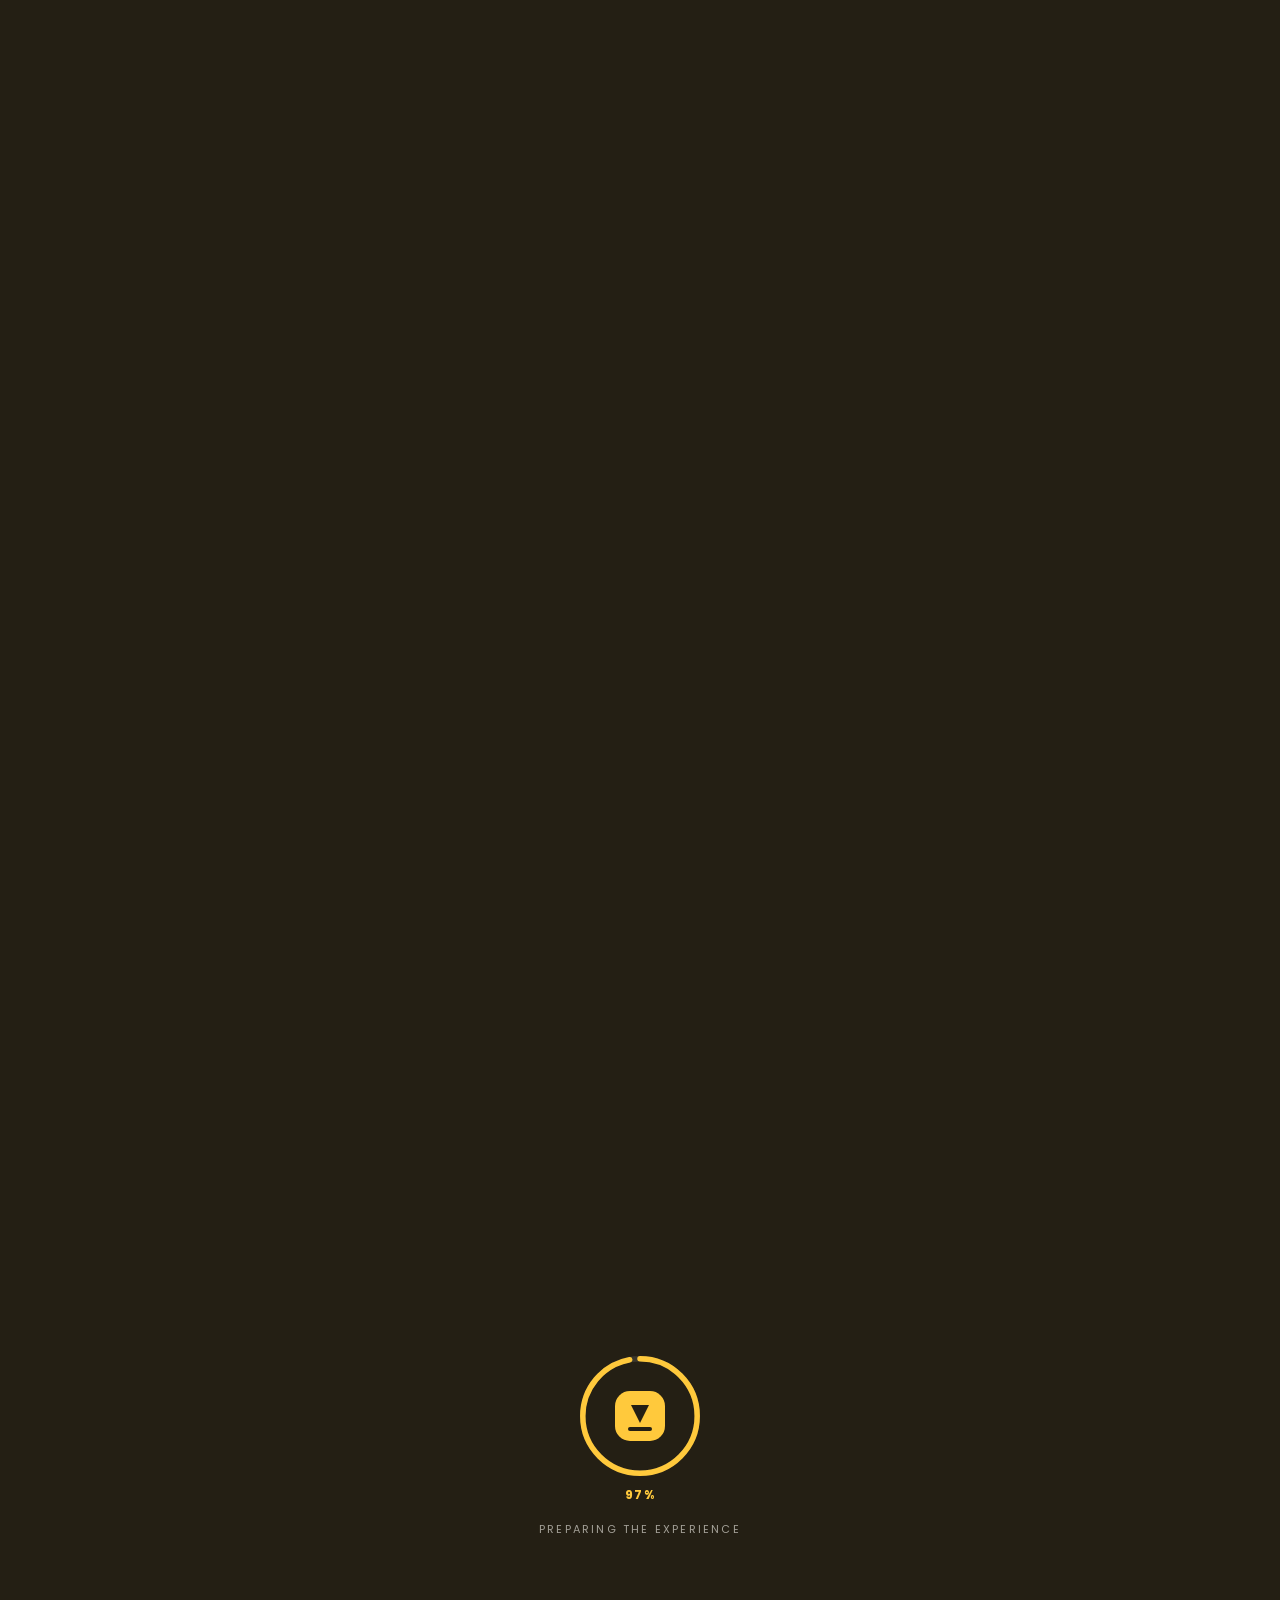
<file: index.html>
<!DOCTYPE html>
<html lang="en">
<head>
<meta charset="UTF-8">
<meta name="viewport" content="width=device-width, initial-scale=1.0">
<title>SnapTube — Download Videos and Music for Offline Playback</title>
<meta name="description" content="Explore SnapTube features, choose video or MP3 quality, simulate downloads, and manage media for convenient offline playback.">

<!-- ============================================================
     ASSUMPTION: built this as a video/music downloader app landing
     page (the well-known "Snaptube" product). If your Snaptube is
     something else, tell me and I'll re-write the copy — the layout
     underneath will still hold.

     PLACEHOLDERS TO REPLACE BEFORE LAUNCH (search for these):
     #how  — where the download/CTA buttons should point
     ============================================================ -->

<link rel="preconnect" href="https://fonts.googleapis.com">
<link rel="preconnect" href="https://fonts.gstatic.com" crossorigin>
<link rel="preload" as="style" href="https://fonts.googleapis.com/css2?family=Playfair+Display:wght@500;600;700&family=Poppins:wght@400;500;600;700;800&display=swap">
<link href="https://fonts.googleapis.com/css2?family=Playfair+Display:wght@500;600;700&family=Poppins:wght@400;500;600;700;800&display=swap" rel="stylesheet" media="print" onload="this.media='all'">
<noscript><link href="https://fonts.googleapis.com/css2?family=Playfair+Display:wght@500;600;700&family=Poppins:wght@400;500;600;700;800&display=swap" rel="stylesheet"></noscript>


  <link rel="stylesheet" href="./css/styles.css">
</head>
<body class="is-loading">

<div class="site-preloader" id="sitePreloader" role="status" aria-live="polite" aria-label="Loading SnapTube experience">
  <div class="preloader-core">
    <svg class="preloader-logo" viewBox="0 0 54 54" aria-hidden="true">
      <rect x="2" y="2" width="50" height="50" rx="15" fill="#FFC93C"/>
      <path d="M18 16h18l-9 18z" fill="#241F14"/>
      <path d="M17 40h20" stroke="#241F14" stroke-width="4" stroke-linecap="round"/>
    </svg>
    <svg class="preloader-ring" viewBox="0 0 120 120" aria-hidden="true">
      <circle cx="60" cy="60" r="52" class="ring-bg"/>
      <circle cx="60" cy="60" r="52" class="ring-progress" id="preloaderRing"/>
    </svg>
    <strong id="preloaderPercent">0%</strong>
  </div>
  <p>Preparing the experience</p>
</div>

<canvas class="cinema-field" id="cinemaField" aria-hidden="true"></canvas>

<svg class="fx-defs" aria-hidden="true" focusable="false">
  <defs>
    <filter id="liquidGlassDistort" x="-30%" y="-30%" width="160%" height="160%">
      <feTurbulence type="fractalNoise" baseFrequency="0.008 0.014" numOctaves="2" seed="12" result="noise">
        <animate attributeName="baseFrequency" dur="12s" values="0.008 0.014;0.013 0.009;0.008 0.014" repeatCount="indefinite"/>
      </feTurbulence>
      <feDisplacementMap in="SourceGraphic" in2="noise" scale="13" xChannelSelector="R" yChannelSelector="B"/>
    </filter>
    <linearGradient id="glassRibbonGradient" x1="0" y1="0" x2="1" y2="1">
      <stop offset="0" stop-color="#FFC93C" stop-opacity="0"/>
      <stop offset=".45" stop-color="#FFC93C"/>
      <stop offset=".72" stop-color="#E63946"/>
      <stop offset="1" stop-color="#ffffff" stop-opacity="0"/>
    </linearGradient>
  </defs>
</svg>
<div class="liquid-glass-ambient" aria-hidden="true">
  <span class="ambient-glass-blob a"></span>
  <span class="ambient-glass-blob b"></span>
  <span class="ambient-glass-blob c"></span>
</div>
<div class="glass-lens" aria-hidden="true"></div>

<div class="temporal-band" aria-hidden="true"></div>
<div class="temporal-noise" aria-hidden="true"></div>

<div class="cursor-glow" aria-hidden="true"><span>View</span></div>
<div class="cursor-dot" aria-hidden="true"></div>

<nav class="sticky-nav" aria-label="Quick navigation">
  <a href="#top" class="sticky-nav-brand">
    <svg class="logo-mark" viewBox="0 0 40 40" xmlns="http://www.w3.org/2000/svg" aria-hidden="true">
      <rect x="1" y="1" width="38" height="38" rx="11" fill="#FFC93C"/>
      <path d="M14 13h12l-6 12.5z" fill="#241F14"/>
      <path d="M13 30h14" stroke="#241F14" stroke-width="3.2" stroke-linecap="round"/>
    </svg>
    SnapTube
  </a>
  <ul class="sticky-nav-links">
    <li><a href="#how" data-nav="how">How it works</a></li>
    <li><a href="#glass" data-nav="glass">Offline flow</a></li>
    <li><a href="#why" data-nav="why">Why it's different</a></li>
    <li><a href="#faq" data-nav="faq">FAQ</a></li>
  </ul>
  <a href="#how" class="btn">Download</a>
</nav>

<header class="topbar">
  <div class="topbar-inner">
    <nav class="nav-row" aria-label="Primary">
      <ul class="nav-links">
        <li><a href="#how">How it works</a></li>
        <li><a href="#glass">Offline flow</a></li>
        <li><a href="#why">Why it's different</a></li>
        <li><a href="#faq">FAQ</a></li>
        <li><a href="#how">Download</a></li>
      </ul>
      <a href="#how" class="btn btn-sm">Get SnapTube — free</a>
    </nav>
    <div class="brand-block">
      <div class="brand-row">
        <svg class="logo-mark" viewBox="0 0 40 40" xmlns="http://www.w3.org/2000/svg" aria-hidden="true">
          <rect x="1" y="1" width="38" height="38" rx="11" fill="#241F14"/>
          <path d="M14 13h12l-6 12.5z" fill="#FFC93C"/>
          <path d="M13 30h14" stroke="#FFC93C" stroke-width="3.2" stroke-linecap="round"/>
                  </svg>
        <span class="brand-name">SnapTube</span>
        <svg class="spark" viewBox="0 0 24 24" fill="currentColor"><path d="M12 2l1.8 6.2L20 10l-6.2 1.8L12 18l-1.8-6.2L4 10l6.2-1.8z"/></svg>
      </div>
      <p class="brand-tagline">Download and enjoy videos your way</p>
    </div>
  </div>
  <svg class="wave" style="color:var(--ink)" viewBox="0 0 1440 70" preserveAspectRatio="none"><path d="M0,20 C360,70 1080,0 1440,30 L1440,70 L0,70 Z"/></svg>
</header>

<main>

  <section class="hero-dark" id="top">
    <div class="hero-blob" aria-hidden="true"></div>
    <div class="wrap hero-dark-grid">
      <div class="hero-dark-copy">
        <span class="trust-badge">
          <svg viewBox="0 0 24 24" fill="currentColor"><path d="M12 2l2.9 6.6 7.1.7-5.4 4.7 1.6 7-6.2-3.7L6 21l1.6-7-5.4-4.7 7.1-.7z"/></svg>
          Verified &amp; safe download
        </span>
        <h1 data-split="hero">Bad internet shouldn't mean <span class="hl">no video.</span></h1>
        <p class="hero-dark-sub">SnapTube saves the videos and music you actually want to keep, so you're not stuck staring at a spinning wheel every time you want to watch something. Download it once, on your terms — then it's yours, connection or not.</p>
        <div class="hero-dark-cta">
          <a href="#how" class="btn">
            <svg viewBox="0 0 24 24" fill="none" stroke="currentColor" stroke-width="2.4" stroke-linecap="round" stroke-linejoin="round"><path d="M12 4v12M6 12l6 6 6-6M4 20h16"/></svg>
            Download SnapTube — free
          </a>
          <a href="#how" class="btn btn-outline-dark">
            <svg viewBox="0 0 24 24" fill="none" stroke="currentColor" stroke-width="2.2" stroke-linecap="round" stroke-linejoin="round"><path d="M4 19.5A2.5 2.5 0 016.5 17H20M4 19.5A2.5 2.5 0 006.5 22H20V4H6.5A2.5 2.5 0 004 6.5v13z"/></svg>
            How it works
          </a>
        </div>
        <div class="trust-row">
          <div class="trust-item">
            <svg viewBox="0 0 24 24" fill="none" stroke="currentColor" stroke-width="2.2" stroke-linecap="round" stroke-linejoin="round"><path d="M12 22s8-4 8-11V5l-8-3-8 3v6c0 7 8 11 8 11z"/></svg>
            <div><strong>Verified file</strong><span>Scanned for safety</span></div>
          </div>
          <div class="trust-item">
            <svg viewBox="0 0 24 24" fill="none" stroke="currentColor" stroke-width="2.2" stroke-linecap="round" stroke-linejoin="round"><path d="M13 2L4 14h7l-1 8 9-12h-7l1-8z"/></svg>
            <div><strong>Fast downloads</strong><span>No unnecessary steps</span></div>
          </div>
          <div class="trust-item">
            <svg viewBox="0 0 24 24" fill="none" stroke="currentColor" stroke-width="2.2" stroke-linecap="round" stroke-linejoin="round"><circle cx="12" cy="12" r="9"/><path d="M8 12l3 3 5-6"/></svg>
            <div><strong>No clutter</strong><span>Clean, simple interface</span></div>
          </div>
          <div class="trust-item">
            <svg viewBox="0 0 24 24" fill="none" stroke="currentColor" stroke-width="2.2" stroke-linecap="round" stroke-linejoin="round"><rect x="3" y="10" width="18" height="11" rx="2"/><path d="M7 10V7a5 5 0 0110 0v3"/></svg>
            <div><strong>Free to start</strong><span>No hidden cost</span></div>
          </div>
        </div>
      </div>

      <div class="hero-dark-visual">
        <div class="dimension-portal" aria-hidden="true">
          <span class="depth-grid-3d"></span>
          <span class="depth-ring ring-a"></span>
          <span class="depth-ring ring-b"></span>
          <span class="depth-ring ring-c"></span>
          <span class="depth-shard shard-a"></span>
          <span class="depth-shard shard-b"></span>
          <span class="depth-shard shard-c"></span>
        </div>
        <span class="time-echo echo-1" aria-hidden="true"></span>
        <span class="time-echo echo-2" aria-hidden="true"></span>
        <span class="time-echo echo-3" aria-hidden="true"></span>

        <svg class="hero-line-art svg-draw" viewBox="0 0 520 620" aria-hidden="true">
          <path class="draw-path" d="M36 465 C88 288 124 112 268 80 C410 48 492 166 458 304 C430 418 336 522 178 548"/>
          <path class="draw-path draw-path-2" d="M92 132 C150 198 204 222 274 210 C358 194 394 132 454 100"/>
          <circle class="draw-dot" cx="36" cy="465" r="7"/>
          <circle class="draw-dot" cx="458" cy="304" r="7"/>
        </svg>

        <div class="floating-platform fp-youtube" data-float-depth="1.15" aria-hidden="true">
          <span class="floating-platform-icon youtube"><svg viewBox="0 0 24 24" fill="currentColor"><path d="M8 5v14l11-7z"/></svg></span>
          <small>YouTube</small>
        </div>
        <div class="floating-platform fp-tiktok" data-float-depth=".8" aria-hidden="true">
          <span class="floating-platform-icon tiktok">♪</span><small>TikTok</small>
        </div>
        <div class="floating-platform fp-instagram" data-float-depth="1.35" aria-hidden="true">
          <span class="floating-platform-icon instagram">◎</span><small>Instagram</small>
        </div>
        <div class="floating-platform fp-facebook" data-float-depth=".65" aria-hidden="true">
          <span class="floating-platform-icon facebook">f</span><small>Facebook</small>
        </div>

        <div class="phone2-frame">
          <div class="phone2-screen">
            <p class="phone2-title">SnapTube</p>
            <div class="phone2-search">Search or enter url</div>
            <div class="platform-grid">
              <div class="platform-item"><span class="platform-dot" style="background:#E63946;"><svg viewBox="0 0 24 24" fill="currentColor"><path d="M8 5v14l11-7z"/></svg></span>YouTube</div>
              <div class="platform-item"><span class="platform-dot" style="background:#241F14;"><svg viewBox="0 0 24 24" fill="currentColor"><path d="M8 5v14l11-7z"/></svg></span>TikTok</div>
              <div class="platform-item"><span class="platform-dot" style="background:#C2419C;"><svg viewBox="0 0 24 24" fill="currentColor"><path d="M8 5v14l11-7z"/></svg></span>Instagram</div>
              <div class="platform-item"><span class="platform-dot" style="background:#3B5FE2;"><svg viewBox="0 0 24 24" fill="currentColor"><path d="M8 5v14l11-7z"/></svg></span>Facebook</div>
              <div class="platform-item"><span class="platform-dot" style="background:#2FA7DE;"><svg viewBox="0 0 24 24" fill="currentColor"><path d="M8 5v14l11-7z"/></svg></span>Twitter/X</div>
              <div class="platform-item"><span class="platform-dot" style="background:#FFC93C;"><svg viewBox="0 0 24 24" fill="currentColor"><path d="M8 5v14l11-7z"/></svg></span>Snapchat</div>
              <div class="platform-item"><span class="platform-dot" style="background:#2456C7;"><svg viewBox="0 0 24 24" fill="currentColor"><path d="M8 5v14l11-7z"/></svg></span>Dailymotion</div>
              <div class="platform-item"><span class="platform-dot" style="background:#A69C86;"><svg viewBox="0 0 24 24" fill="currentColor"><circle cx="5" cy="12" r="1.8"/><circle cx="12" cy="12" r="1.8"/><circle cx="19" cy="12" r="1.8"/></svg></span>More</div>
            </div>
            <p class="format-label">Download as</p>
            <div class="format-row"><span><svg viewBox="0 0 24 24" fill="currentColor"><path d="M9 18V5l12-2v13"/><circle cx="6" cy="18" r="3"/><circle cx="18" cy="16" r="3"/></svg>Music</span><span class="fmt-meta">128k MP3</span></div>
            <div class="format-row"><span><svg viewBox="0 0 24 24" fill="currentColor"><path d="M23 7l-7 5 7 5V7z"/><rect x="1" y="5" width="15" height="14" rx="2"/></svg>Video</span><span class="fmt-meta">360p</span></div>
            <div class="format-row"><span><svg viewBox="0 0 24 24" fill="currentColor"><path d="M23 7l-7 5 7 5V7z"/><rect x="1" y="5" width="15" height="14" rx="2"/></svg>HD Video</span><span class="fmt-meta">720p / 1080p</span></div>

            <div class="resolution-picker">
              <button class="resolution-toggle" type="button" aria-expanded="false" aria-controls="resolutionMenu">
                <span>Resolution</span>
                <strong class="resolution-value">1080p</strong>
                <svg viewBox="0 0 24 24" fill="none" stroke="currentColor" stroke-width="2.4"><path d="M6 9l6 6 6-6"/></svg>
              </button>
              <div class="resolution-menu" id="resolutionMenu" role="listbox" aria-label="Video resolution">
                <button type="button" role="option" data-resolution="360p"><span>360p</span><small>Data saver</small></button>
                <button type="button" role="option" data-resolution="720p"><span>720p</span><small>HD</small></button>
                <button type="button" role="option" aria-selected="true" data-resolution="1080p"><span>1080p</span><small>Full HD</small></button>
              </div>
            </div>

            <div class="download-simulation" aria-live="polite">
              <div class="download-sim-top"><span>Travel vlog.mp4</span><strong id="downloadPercent">0%</strong></div>
              <div class="download-sim-track"><i id="downloadProgressBar"></i></div>
              <small id="downloadState">Preparing download…</small>
            </div>
          </div>
        </div>
        <svg class="phone2-badge" viewBox="0 0 40 40" xmlns="http://www.w3.org/2000/svg" aria-hidden="true">
          <rect x="1" y="1" width="38" height="38" rx="11" fill="#241F14"/>
          <path d="M14 13h12l-6 12.5z" fill="#FFC93C"/>
          <path d="M13 30h14" stroke="#FFC93C" stroke-width="3.2" stroke-linecap="round"/>
        </svg>
      </div>
    </div>

    <div class="wrap">
      <div class="hero-stats-bar">
        <div class="stat-chip">
          <svg viewBox="0 0 24 24" fill="none" stroke="currentColor" stroke-width="2"><path d="M12 2l3 6 6.5 1-4.7 4.6L18 20l-6-3.3L6 20l1.2-6.4L2.5 9l6.5-1z"/></svg>
          <div><strong>Latest version</strong><span>v7.63.0.76330710</span></div>
        </div>
        <div class="stat-chip">
          <svg viewBox="0 0 24 24" fill="none" stroke="currentColor" stroke-width="2"><path d="M14 2H6a2 2 0 00-2 2v16a2 2 0 002 2h12a2 2 0 002-2V8z"/><path d="M14 2v6h6"/></svg>
          <div><strong>File size</strong><span>30.9 MB</span></div>
        </div>
        <div class="stat-chip">
          <svg viewBox="0 0 24 24" fill="none" stroke="currentColor" stroke-width="2"><rect x="6" y="4" width="12" height="18" rx="2"/><path d="M10 20h4"/></svg>
          <div><strong>Android required</strong><span>Android 5.0+</span></div>
        </div>
        <div class="stat-chip">
          <svg viewBox="0 0 24 24" fill="none" stroke="currentColor" stroke-width="2"><path d="M14 2H6a2 2 0 00-2 2v16a2 2 0 002 2h12a2 2 0 002-2V8z"/><path d="M14 2v6h6"/></svg>
          <div><strong>File type</strong><span>APK</span></div>
        </div>
      </div>
    </div>

    <svg class="wave" style="color:var(--yellow-pale)" viewBox="0 0 1440 70" preserveAspectRatio="none"><path d="M0,30 C400,0 1040,70 1440,20 L1440,70 L0,70 Z"/></svg>
  </section>

  <div class="marquee" aria-hidden="true">
    <div class="marquee-track">
      <span>YouTube</span><span>TikTok</span><span>Instagram</span><span>Facebook</span><span>Twitter/X</span><span>Snapchat</span><span>WhatsApp Status</span><span>Pinterest</span><span>Kwai</span><span>Threads</span><span>Dailymotion</span><span>SoundCloud</span>
      <span>YouTube</span><span>TikTok</span><span>Instagram</span><span>Facebook</span><span>Twitter/X</span><span>Snapchat</span><span>WhatsApp Status</span><span>Pinterest</span><span>Kwai</span><span>Threads</span><span>Dailymotion</span><span>SoundCloud</span>
    </div>
  </div>



  <section class="glass-experience" id="glass" aria-labelledby="glassTitle">
    <div class="glass-pin">
      <div class="wrap glass-stage">
        <div class="glass-copy">
          <p class="eyebrow-line">Your offline media flow</p>
          <h2 id="glassTitle" data-split-scroll>Save it now. Enjoy it anywhere.</h2>
          <p>Paste a supported media link, choose video or audio, select the quality that suits your storage and let SnapTube finish the download in the background. Your saved files stay ready for offline playback when the signal drops.</p>
          <div class="glass-index" aria-hidden="true"><span>Choose · Download · Play</span><i></i><b>01—03</b></div>
        </div>
        <div class="glass-world" aria-label="Interactive liquid-glass 3D scene">
          <div class="glass-portal-shell" aria-hidden="true"></div>
          <div class="glass-liquid-orb" aria-hidden="true"></div>
          <article class="glass-card-3d one liquid-glass-surface">
            <span>Format control</span>
            <strong>Keep the video or save only the audio</strong>
            <p>Choose a video file for watching or switch to MP3 when you only need the soundtrack.</p>
          </article>
          <article class="glass-card-3d two liquid-glass-surface">
            <span>Quality control</span>
            <strong>Pick the resolution that fits your day</strong>
            <p>Use a lighter quality to save mobile data and storage, or select HD when detail matters.</p>
          </article>
          <article class="glass-card-3d three liquid-glass-surface">
            <span>Offline library</span>
            <strong>Your downloads stay easy to find</strong>
            <p>Keep saved videos and music together, then play them without reopening a browser or converter.</p>
          </article>
          <svg class="glass-ribbon" viewBox="0 0 760 650" preserveAspectRatio="none" aria-hidden="true">
            <path d="M34 402 C164 110 328 580 476 278 C596 32 664 342 738 158"/>
            <path d="M18 244 C180 520 300 58 505 410 C612 594 690 420 748 506" opacity=".38"/>
          </svg>
          <span class="glass-depth-label">video · audio · offline</span>
        </div>
      </div>
    </div>
  </section>

  <section class="feature" id="how">
    <div class="amb-blob" aria-hidden="true"></div>
    <div class="wrap feature-grid">
      <div class="feature-copy reveal">
        <p class="eyebrow-line" style="justify-content:flex-start;">How it works</p>
        <h2 style="margin-top:10px;">Paste a link. Pick your quality. Download.</h2>
        <p style="margin-top:16px; color:var(--ink-soft); font-size:15px; max-width:38ch;">That's genuinely the whole process — no extra steps, no waiting around for a converter site to finish loading.</p>
        <div class="feature-cta">
          <a href="#how" class="btn">Get SnapTube — free
            <svg viewBox="0 0 24 24" fill="none" stroke="currentColor" stroke-width="2.4" stroke-linecap="round" stroke-linejoin="round"><path d="M5 12h14M13 6l6 6-6 6"/></svg>
          </a>
        </div>
      </div>
      <div class="phone-wrap reveal">
        <span class="ring r1" aria-hidden="true"></span>
        <span class="ring r2" aria-hidden="true"></span>
        <span class="ring-orbit-dot dot-a" aria-hidden="true"></span>
        <span class="ring-orbit-dot dot-b" aria-hidden="true"></span>
        <span class="ring-orbit-dot dot-c" aria-hidden="true"></span>
        <span class="ring-pulse pulse-a" aria-hidden="true"></span>
        <span class="ring-pulse pulse-b" aria-hidden="true"></span>
        <span class="ring-scan" aria-hidden="true"></span>
        <svg class="sparkle-decor" style="width:16px;height:16px;color:var(--red);left:8%;top:6%;" viewBox="0 0 24 24" fill="currentColor"><path d="M12 2l1.8 6.2L20 10l-6.2 1.8L12 18l-1.8-6.2L4 10l6.2-1.8z"/></svg>
        <svg class="sparkle-decor" style="width:12px;height:12px;color:var(--ink);opacity:.4;right:10%;bottom:8%;" viewBox="0 0 24 24" fill="currentColor"><path d="M12 2l1.8 6.2L20 10l-6.2 1.8L12 18l-1.8-6.2L4 10l6.2-1.8z"/></svg>
        <div class="phone">
          <div class="phone-screen">
            <p class="phone-head">New downloads</p>
            <div class="video-card">
              <span class="video-thumb" style="background:#E63946;"><svg viewBox="0 0 24 24" fill="currentColor"><path d="M8 5v14l11-7z"/></svg></span>
              <span class="video-meta"><span class="t">Morning mix playlist</span><br><span class="s">128 kbps · 3:42</span></span>
            </div>
            <div class="video-card">
              <span class="video-thumb" style="background:#FFC93C;"><svg viewBox="0 0 24 24" fill="#241F14"><path d="M8 5v14l11-7z"/></svg></span>
              <span class="video-meta"><span class="t">Travel vlog, Ep. 4</span><br><span class="s">1080p · 12:08</span></span>
            </div>
            <div class="video-card">
              <span class="video-thumb" style="background:#241F14;"><svg viewBox="0 0 24 24" fill="#FFC93C"><path d="M8 5v14l11-7z"/></svg></span>
              <span class="video-meta"><span class="t">Live session</span><br><span class="s">720p · 45:16</span></span>
            </div>
            <div class="dl-pill"><span>Downloading… 68%</span></div>
          </div>
        </div>
      </div>
    </div>
    <svg class="wave" style="color:var(--yellow)" viewBox="0 0 1440 70" preserveAspectRatio="none"><path d="M0,40 C400,0 1040,70 1440,10 L1440,70 L0,70 Z"/></svg>
  </section>

  <section class="services" id="features">
    <div class="amb-blob" aria-hidden="true"></div>
    <div class="feature-space" aria-hidden="true">
      <div class="feature-portal"></div>
      <span class="feature-orbit-dot dot-1"></span>
      <span class="feature-orbit-dot dot-2"></span>
      <span class="feature-orbit-dot dot-3"></span>
      <span class="feature-time-echo echo-a"></span>
      <span class="feature-time-echo echo-b"></span>
      <span class="feature-time-echo echo-c"></span>
      <div class="feature-particle-field" id="featureParticleField"></div>
      <i class="feature-velocity-streak" style="--sy:18%;--so:.42;--sr:-4deg"></i>
      <i class="feature-velocity-streak" style="--sy:38%;--so:.22;--sr:3deg"></i>
      <i class="feature-velocity-streak" style="--sy:67%;--so:.35;--sr:-2deg"></i>
      <i class="feature-velocity-streak" style="--sy:84%;--so:.18;--sr:5deg"></i>
    </div>
    <svg class="services-bg-logo" viewBox="0 0 40 40" xmlns="http://www.w3.org/2000/svg" aria-hidden="true">
      <rect x="2" y="2" width="36" height="36" rx="10.5" fill="none" stroke="#241F14" stroke-width="1.6"/>
      <path d="M14 13h12l-6 12.5z" fill="#241F14"/>
      <path d="M13 30h14" stroke="#241F14" stroke-width="2.6" stroke-linecap="round"/>
    </svg>
    <div class="wrap">
      <div class="stamp-wrap reveal">
        <span class="stamp"><h2>Our Features</h2></span>
      </div>
      <div class="services-grid">
        <div class="stat-head reveal">
          <h3>Why people choose SnapTube</h3>
          <p class="testimonial">SnapTube lets you download videos, convert them to MP3, and manage your files in one place — save, play, and organize everything offline without switching between different apps.</p>
          <span class="feature-depth-label"><i></i> Interactive feature matrix</span>
        </div>
        <div class="services-box reveal">
          <a class="row" href="#how"><span>Video Downloads</span>
            <svg viewBox="0 0 24 24" fill="none" stroke="currentColor" stroke-width="2.4" stroke-linecap="round"><path d="M9 6l6 6-6 6"/></svg>
          </a>
          <a class="row" href="#how"><span>Music Downloads</span>
            <svg viewBox="0 0 24 24" fill="none" stroke="currentColor" stroke-width="2.4" stroke-linecap="round"><path d="M9 6l6 6-6 6"/></svg>
          </a>
          <a class="row" href="#how"><span>Playlist Support</span>
            <svg viewBox="0 0 24 24" fill="none" stroke="currentColor" stroke-width="2.4" stroke-linecap="round"><path d="M9 6l6 6-6 6"/></svg>
          </a>
          <a class="row active" href="#how"><span>Offline Viewing</span>
            <svg viewBox="0 0 24 24" fill="none" stroke="currentColor" stroke-width="2.4" stroke-linecap="round"><path d="M9 6l6 6-6 6"/></svg>
          </a>
        </div>
      </div>
    </div>
    <svg class="wave" style="color:var(--white)" viewBox="0 0 1440 70" preserveAspectRatio="none"><path d="M0,20 C360,70 1080,0 1440,30 L1440,70 L0,70 Z"/></svg>
  </section>


  <section class="horizontal-story" id="experience" aria-labelledby="experienceTitle">
    <div class="horizontal-pin">
      <div class="pin-status" aria-hidden="true"><span>Scroll to explore</span><i></i></div>
      <div class="horizontal-head wrap">
        <p class="eyebrow-line" style="justify-content:flex-start;color:var(--yellow);">Inside the experience</p>
        <h2 id="experienceTitle" data-split-scroll>One smooth flow, from link to offline playback.</h2>
      </div>
      <div class="horizontal-viewport">
        <div class="horizontal-track">
          <article class="scroll-panel panel-link">
            <span class="panel-no">01</span>
            <div><p class="panel-kicker">Paste</p><h3>Drop in a link</h3><p>Copy a video link and paste it directly into the clean search field.</p></div>
            <div class="panel-ui url-ui"><span>https://video.example/watch</span><i></i></div>
          </article>
          <article class="scroll-panel panel-detect">
            <span class="panel-no">02</span>
            <div><p class="panel-kicker">Detect</p><h3>Formats appear instantly</h3><p>The interface reveals available audio and video choices without leaving the app.</p></div>
            <div class="format-stack"><span>MP3 · 128 kbps</span><span>MP4 · 720p</span><span>MP4 · 1080p</span></div>
          </article>
          <article class="scroll-panel panel-quality">
            <span class="panel-no">03</span>
            <div><p class="panel-kicker">Choose</p><h3>Select your resolution</h3><p>Pick a smaller file or Full HD through a smooth dropdown reveal.</p></div>
            <div class="quality-orbit"><strong>1080p</strong><span>Full HD</span></div>
          </article>
          <article class="scroll-panel panel-progress">
            <span class="panel-no">04</span>
            <div><p class="panel-kicker">Download</p><h3>Watch progress live</h3><p>A clear progress simulation shows speed, percentage, and completion state.</p></div>
            <div class="panel-progress-ui"><span><b>Downloading</b><em>82%</em></span><i><b></b></i></div>
          </article>
          <article class="scroll-panel panel-offline">
            <span class="panel-no">05</span>
            <div><p class="panel-kicker">Enjoy</p><h3>Play it offline</h3><p>Your saved video stays ready when the connection disappears.</p></div>
            <svg class="offline-drawing svg-draw" viewBox="0 0 260 170" aria-hidden="true">
              <rect x="46" y="18" width="168" height="134" rx="22" class="draw-path"/>
              <path d="M112 65l54 29-54 29z" class="draw-path draw-path-2"/>
              <path d="M80 142h100" class="draw-path draw-path-3"/>
            </svg>
          </article>
        </div>
      </div>
      <div class="horizontal-meter" aria-hidden="true"><i id="horizontalMeter"></i></div>
    </div>
  </section>

  <section class="why-section" id="why">
    <div class="wrap">
      <div class="why-head reveal">
        <p class="eyebrow-line">Why it works</p>
        <h2 data-split-scroll>Everything the app actually does for you.</h2>
      </div>
      <div class="why-grid">
        <div class="why-card yellow">
          <h3>HD quality, your choice</h3>
          <p>Pick anything from 144p up to 1080p Full HD, depending on what the original video offers and how much space you want to use.</p>
        </div>
        <div class="why-card dark">
          <h3>Convert to MP3 in one tap</h3>
          <p>Just want the audio? Skip the full video file and save it straight to MP3 instead — less storage, same song.</p>
        </div>
        <div class="why-card amber">
          <h3>Downloads keep running in the background</h3>
          <p>Start a save and keep browsing, chatting, or using other apps — it finishes on its own.</p>
        </div>

        <div class="why-card art" aria-hidden="true">
          <svg viewBox="0 0 400 320" xmlns="http://www.w3.org/2000/svg">
            <rect width="400" height="320" fill="#241F14"/>
            <circle cx="200" cy="160" r="110" fill="#FFC93C" opacity="0.08"/>
            <rect x="160" y="80" width="80" height="160" rx="16" fill="#3A2F1C"/>
            <rect x="168" y="94" width="64" height="120" rx="4" fill="#FFFDF6"/>
            <circle cx="200" cy="222" r="7" fill="#FFFDF6"/>
            <circle cx="200" cy="150" r="26" fill="#E63946"/>
            <path d="M190 150l8 8 14-16" stroke="#fff" stroke-width="4" stroke-linecap="round" stroke-linejoin="round" fill="none"/>
            <path d="M180 190h40M186 200h28" stroke="#FFC93C" stroke-width="4" stroke-linecap="round"/>
            <circle cx="90" cy="70" r="4" fill="#FFC93C" opacity="0.5"/>
            <circle cx="320" cy="230" r="5" fill="#E63946" opacity="0.4"/>
            <circle cx="312" cy="58" r="3" fill="#FFFDF6" opacity="0.4"/>
          </svg>
        </div>
        <div class="why-card red">
          <h3>Save a whole playlist at once</h3>
          <p>Queue up several videos or tracks instead of downloading them one at a time.</p>
        </div>
        <div class="why-card pale">
          <h3>Play everything without leaving the app</h3>
          <p>A built-in player and floating window mean you don't need a separate app to watch or listen back.</p>
        </div>
      </div>
    </div>
  </section>

  <section class="faq-section" id="faq">
    <div class="wrap">
      <div class="faq-head reveal">
        <p class="eyebrow-line">Before you install</p>
        <h2>Questions people usually ask</h2>
      </div>
      <div class="faq-list reveal-stagger">
        <div class="faq-item">
          <button class="faq-summary" aria-expanded="false">Is SnapTube legal to use?<svg class="faq-chev" viewBox="0 0 24 24" fill="none" stroke="currentColor" stroke-width="2.4" stroke-linecap="round" stroke-linejoin="round"><path d="M6 9l6 6 6-6"/></svg></button>
          <div class="faq-answer-wrap"><div class="faq-answer-inner">
            <p>Yes, installing SnapTube is legal in many regions. That said, always follow the rules of the platform you're downloading from — only save videos or music you have permission to download.</p>
          </div></div>
        </div>
        <div class="faq-item">
          <button class="faq-summary" aria-expanded="false">Why isn't SnapTube on Google Play?<svg class="faq-chev" viewBox="0 0 24 24" fill="none" stroke="currentColor" stroke-width="2.4" stroke-linecap="round" stroke-linejoin="round"><path d="M6 9l6 6 6-6"/></svg></button>
          <div class="faq-answer-wrap"><div class="faq-answer-inner">
            <p>Google Play doesn't allow apps that download videos from some websites, so SnapTube isn't listed there. You can still install it directly from the official APK file.</p>
          </div></div>
        </div>
        <div class="faq-item">
          <button class="faq-summary" aria-expanded="false">Do I need internet to play what I've downloaded?<svg class="faq-chev" viewBox="0 0 24 24" fill="none" stroke="currentColor" stroke-width="2.4" stroke-linecap="round" stroke-linejoin="round"><path d="M6 9l6 6 6-6"/></svg></button>
          <div class="faq-answer-wrap"><div class="faq-answer-inner">
            <p>No. Once a video or music file is downloaded, you can watch or listen to it anytime — no connection required.</p>
          </div></div>
        </div>
        <div class="faq-item">
          <button class="faq-summary" aria-expanded="false">Can I download in 4K or Full HD?<svg class="faq-chev" viewBox="0 0 24 24" fill="none" stroke="currentColor" stroke-width="2.4" stroke-linecap="round" stroke-linejoin="round"><path d="M6 9l6 6 6-6"/></svg></button>
          <div class="faq-answer-wrap"><div class="faq-answer-inner">
            <p>Yes, when the original video is available in that quality. You can choose HD, Full HD, or 4K before you start the download.</p>
          </div></div>
        </div>
        <div class="faq-item">
          <button class="faq-summary" aria-expanded="false">Does it work on Android tablets?<svg class="faq-chev" viewBox="0 0 24 24" fill="none" stroke="currentColor" stroke-width="2.4" stroke-linecap="round" stroke-linejoin="round"><path d="M6 9l6 6 6-6"/></svg></button>
          <div class="faq-answer-wrap"><div class="faq-answer-inner">
            <p>Yes — SnapTube works on most Android phones and tablets. Just check that your device meets the Android version requirement before installing.</p>
          </div></div>
        </div>
      </div>
    </div>
    <svg class="wave" style="color:var(--yellow)" viewBox="0 0 1440 70" preserveAspectRatio="none"><path d="M0,30 C400,0 1040,70 1440,20 L1440,70 L0,70 Z"/></svg>
  </section>

  <section class="teaser teaser-4d" id="offline-future">
    <div class="amb-blob" aria-hidden="true"></div>
    <div class="teaser-4d-world" aria-hidden="true">
      <span class="teaser-time-grid"></span>
      <span class="teaser-time-ring ring-a"></span>
      <span class="teaser-time-ring ring-b"></span>
      <span class="teaser-time-ring ring-c"></span>
      <span class="teaser-light-ribbon"></span>
      <span class="teaser-time-slice slice-a"></span>
      <span class="teaser-time-slice slice-b"></span>
      <span class="teaser-time-slice slice-c"></span>
      <span class="teaser-time-slice slice-d"></span>
    </div>
    <div class="wrap teaser-grid">
      <div class="teaser-art reveal">
        <svg viewBox="0 0 320 320" xmlns="http://www.w3.org/2000/svg">
          <rect width="320" height="320" fill="#241F14"/>
          <circle cx="160" cy="160" r="90" fill="#FFC93C" opacity="0.15"/>
          <circle cx="160" cy="160" r="60" fill="#FFC93C"/>
          <path d="M148 132l40 28-40 28z" fill="#241F14"/>
          <path d="M60 250c20-10 40-10 60 0M200 250c20-10 40-10 60 0" stroke="#E63946" stroke-width="3" stroke-linecap="round"/>
        </svg>
      </div>
      <div class="teaser-copy reveal">
        <h2>Next time your video buffers, you won't have to be there for it.</h2>
        <p>Save what you actually want to watch. Download it once with SnapTube, and stop depending on a connection that keeps letting you down.</p>
        <div class="teaser-cta">
          <a href="#how" class="btn">Get SnapTube — free
            <svg viewBox="0 0 24 24" fill="none" stroke="currentColor" stroke-width="2.4" stroke-linecap="round" stroke-linejoin="round"><path d="M12 4v12M6 12l6 6 6-6"/></svg>
          </a>
        </div>
      </div>
    </div>
  </section>

</main>

<footer class="premium-footer" id="siteFooter">
  <span class="footer-ambient a" aria-hidden="true"></span>
  <span class="footer-ambient b" aria-hidden="true"></span>

  <div class="wrap premium-footer-inner">
    <section class="footer-reveal" aria-labelledby="footerTitle">
      <p class="footer-eyebrow">The internet, without the waiting</p>
      <div class="footer-hero-grid">
        <div class="footer-hero-copy">
          <h2 id="footerTitle">Take the internet <em>offline.</em></h2>
          <p>Keep the videos and music that matter to you. Save once, watch anywhere, and stop letting a weak connection decide what you can enjoy.</p>
        </div>

        <div class="footer-download-card liquid-glass-surface" id="footerDownloadCard">
          <div class="footer-card-head">
            <div class="footer-app-mark">
              <svg class="logo-mark" viewBox="0 0 40 40" xmlns="http://www.w3.org/2000/svg" aria-hidden="true">
                <rect x="1" y="1" width="38" height="38" rx="11" fill="#FFC93C"/>
                <path d="M14 13h12l-6 12.5z" fill="#241F14"/>
                <path d="M13 30h14" stroke="#241F14" stroke-width="3.2" stroke-linecap="round"/>
              </svg>
              <div><strong>SnapTube</strong><span>Android application</span></div>
            </div>
            <span class="footer-live-pill"><i aria-hidden="true"></i> Ready to install</span>
          </div>
          <p class="footer-card-title">Your offline library starts here.</p>
          <p class="footer-card-copy">Choose your quality, download in the background, and play everything from one clean app.</p>
          <div class="footer-card-actions">
            <a href="#how" class="btn">
              Download free
              <svg viewBox="0 0 24 24" fill="none" stroke="currentColor" stroke-width="2.4" stroke-linecap="round" stroke-linejoin="round" aria-hidden="true"><path d="M12 4v12M6 12l6 6 6-6M4 20h16"/></svg>
            </a>
            <div class="footer-card-meta"><span>30.9 MB</span><span>Android 5.0+</span><span>APK</span></div>
          </div>
        </div>
      </div>
    </section>

    <div class="footer-divider footer-reveal" aria-hidden="true"><span></span></div>

    <section class="footer-main-grid footer-reveal">
      <div class="footer-brand-panel">
        <a class="footer-brand-lockup" href="#top" aria-label="SnapTube home">
          <svg class="logo-mark" viewBox="0 0 40 40" xmlns="http://www.w3.org/2000/svg" aria-hidden="true">
            <rect x="1" y="1" width="38" height="38" rx="11" fill="#FFC93C"/>
            <path d="M14 13h12l-6 12.5z" fill="#241F14"/>
            <path d="M13 30h14" stroke="#241F14" stroke-width="3.2" stroke-linecap="round"/>
          </svg>
          <strong>SnapTube</strong>
        </a>
        <p>A faster way to save, organize, and enjoy the media you already love—without buffering, clutter, or unnecessary steps.</p>
        <div class="footer-trust-line" aria-label="Product highlights">
          <span>Verified file</span><span>Fast download</span><span>Offline playback</span>
        </div>
        <div class="footer-socials" aria-label="Social links">
          <a class="footer-social" href="#" aria-label="YouTube">
            <svg viewBox="0 0 24 24" fill="currentColor" aria-hidden="true"><path d="M21.6 7.2a2.8 2.8 0 00-2-2C17.8 4.7 12 4.7 12 4.7s-5.8 0-7.6.5a2.8 2.8 0 00-2 2A29 29 0 002 12a29 29 0 00.4 4.8 2.8 2.8 0 002 2c1.8.5 7.6.5 7.6.5s5.8 0 7.6-.5a2.8 2.8 0 002-2A29 29 0 0022 12a29 29 0 00-.4-4.8zM10 15.2V8.8l5.5 3.2z"/></svg>
          </a>
          <a class="footer-social" href="#" aria-label="Instagram">
            <svg viewBox="0 0 24 24" fill="none" stroke="currentColor" stroke-width="2" aria-hidden="true"><rect x="3" y="3" width="18" height="18" rx="5"/><circle cx="12" cy="12" r="4"/><circle cx="17.5" cy="6.5" r="1" fill="currentColor" stroke="none"/></svg>
          </a>
          <a class="footer-social" href="#" aria-label="Facebook">
            <svg viewBox="0 0 24 24" fill="currentColor" aria-hidden="true"><path d="M14 8h3V4.3c-.5-.1-2-.3-3.4-.3C10.7 4 8.7 5.8 8.7 9v3H5.5v4.1h3.2V24h4V16.1H16l.5-4.1h-3.8V9.4c0-1.2.3-1.4 1.3-1.4z"/></svg>
          </a>
          <a class="footer-social" href="#" aria-label="X">
            <svg viewBox="0 0 24 24" fill="currentColor" aria-hidden="true"><path d="M18.9 3H22l-6.8 7.8L23 21h-6.1l-4.8-6.3L6.6 21H3.5l7.1-8.1L3.1 3h6.3l4.3 5.7L18.9 3zm-1.1 16h1.7L8.5 4.9H6.7L17.8 19z"/></svg>
          </a>
        </div>
      </div>

      <nav class="footer-nav-grid" aria-label="Footer navigation">
        <div class="footer-nav-group">
          <h3>Product</h3>
          <a href="#how">How it works</a>
          <a href="#features">Features</a>
          <a href="#why">Why SnapTube</a>
          <a href="#how">Download APK</a>
        </div>
        <div class="footer-nav-group">
          <h3>Explore</h3>
          <a href="#experience">3D experience</a>
          <a href="#glass">Liquid glass</a>
          <a href="#faq">Common questions</a>
          <a href="#top">Back to start</a>
        </div>
        <div class="footer-nav-group">
          <h3>Company</h3>
          <a href="/about">About</a>
          <a href="/contact">Contact</a>
          <a href="/privacy">Privacy</a>
          <a href="/terms">Terms</a>
        </div>
      </nav>
    </section>

    <div class="footer-wordmark footer-reveal" aria-hidden="true">
      <div class="footer-wordmark-track">
        <span>SNAPTUBE</span><span>SNAPTUBE</span>
      </div>
    </div>

    <div class="footer-marquee" aria-hidden="true">
      <div class="footer-marquee-track">
        <span>Download</span><span>Save</span><span>Play</span><span>Offline</span><span>HD video</span><span>MP3 audio</span><span>Background mode</span><span>One clean app</span>
        <span>Download</span><span>Save</span><span>Play</span><span>Offline</span><span>HD video</span><span>MP3 audio</span><span>Background mode</span><span>One clean app</span>
      </div>
    </div>

    <div class="footer-bottom-premium footer-reveal">
      <span class="footer-year">© <span id="footerYear">2026</span> SnapTube</span>
      <span class="footer-legal-note">SnapTube is not available on Google Play. Install only from a source you trust, and download only content you have permission or legal rights to save.</span>
      <button class="footer-top-btn" id="footerTopBtn" type="button" aria-label="Back to top">
        <svg viewBox="0 0 24 24" fill="none" stroke="currentColor" stroke-width="2.2" stroke-linecap="round" stroke-linejoin="round" aria-hidden="true"><path d="M12 19V5M6 11l6-6 6 6"/></svg>
      </button>
    </div>
  </div>
</footer>

<script src="./js/script-1.js"></script>


<script src="./js/script-2.js"></script>


<script src="./js/script-3.js"></script>


<script src="./js/script-4.js"></script>

</body>
</html>
</file>
<file: css/styles.css>
:root{
    --white:#FFFFFF;
    --cream:#FFFDF6;
    --yellow:#FFC93C;
    --yellow-deep:#E8A800;
    --yellow-pale:#FFF3D0;
    --red:#E63946;
    --red-deep:#C92839;
    --ink:#241F14;
    --ink-soft:#6E6656;
    --ink-faint:#A69C86;
    --line:rgba(36,31,20,0.1);
    --max:1140px;
    --radius-md:18px;
  }
  *,*::before,*::after{ box-sizing:border-box; }
  html{ scroll-behavior:smooth; }
  body{
    margin:0; background:var(--white); color:var(--ink);
    font-family:"Poppins", -apple-system, sans-serif;
    font-size:16.5px; line-height:1.65; -webkit-font-smoothing:antialiased;
    overflow-x:hidden;
  }
  h1,h2,h3{ font-family:"Playfair Display", Georgia, serif; font-weight:600; line-height:1.15; margin:0; color:var(--ink); }
  p{ margin:0; }
  a{ color:inherit; }
  img,svg{ display:block; max-width:100%; }
  button{ font-family:inherit; }

  .wrap{ max-width:var(--max); margin:0 auto; padding:0 32px; position:relative; }

  /* Defer paint/layout cost of offscreen sections until scrolled near — big load-time win */
  .glass-experience, .horizontal-story, .teaser-4d, .premium-footer{
    content-visibility:auto;
    contain-intrinsic-size:auto 900px;
  }

  :focus-visible{ outline:2.5px solid var(--red); outline-offset:3px; }

  .btn{
    display:inline-flex; align-items:center; gap:8px;
    font-family:"Poppins", sans-serif; font-weight:700; font-size:12.5px;
    letter-spacing:0.12em; text-transform:uppercase;
    padding:15px 26px; border-radius:999px; border:none; cursor:pointer;
    text-decoration:none; white-space:nowrap;
    background:var(--ink); color:var(--yellow);
    transition:transform .15s ease, background .18s ease;
    will-change:transform;
  }
  .btn:hover{ background:var(--red); color:#fff; }
  .btn svg{ width:13px; height:13px; }
  .btn-sm{ padding:10px 18px; font-size:11px; }

  .eyebrow-line{
    display:flex; align-items:center; justify-content:center; gap:10px;
    font-family:"Poppins", sans-serif; font-size:11px; font-weight:600;
    letter-spacing:0.22em; text-transform:uppercase; color:var(--ink);
    opacity:.75;
  }



  /* ============ HEADER BAND ============ */
  .topbar{ background:var(--yellow); padding:16px 0 0; position:relative; }
  .topbar-inner{ max-width:var(--max); margin:0 auto; padding:0 32px; position:relative; }
  .nav-row{ display:flex; align-items:center; justify-content:space-between; padding-bottom:14px; }
  .nav-links{ display:flex; align-items:center; gap:26px; list-style:none; margin:0; padding:0; }
  .nav-links a{ text-decoration:none; font-size:13.5px; font-weight:600; color:var(--ink); opacity:.8; transition:opacity .15s ease; }
  .nav-links a:hover{ opacity:1; }
  .brand-block{ text-align:center; padding:6px 0 26px; }
  .brand-row{ display:flex; align-items:center; justify-content:center; gap:16px; margin-top:8px; }
  .brand-name{ font-family:"Playfair Display", serif; font-size:clamp(28px,4vw,40px); font-weight:700; letter-spacing:0.04em; color:var(--ink); }
  .brand-tagline{ font-family:"Poppins", sans-serif; font-size:11px; font-weight:600; letter-spacing:0.28em; text-transform:uppercase; color:var(--ink); opacity:.7; margin-top:4px; }
  .spark{ width:16px; height:16px; color:var(--ink); opacity:.6; flex-shrink:0; }
  .logo-mark{ width:34px; height:34px; flex-shrink:0; }

  /* ============ WAVE DIVIDERS ============ */
  .wave{ display:block; width:100%; height:70px; margin-bottom:-1px; }
  .wave path{ fill:currentColor; }

  /* ============ HERO (dark) ============ */
  .hero-dark{ background:var(--ink); padding:76px 0 0; position:relative; overflow:hidden; }
  .hero-blob{
    position:absolute; top:-140px; right:-180px; width:620px; height:620px; border-radius:50%;
    background:radial-gradient(circle, var(--yellow) 0%, var(--yellow-deep) 68%, transparent 72%);
    opacity:0.92; z-index:0;
  }
  .hero-dark-grid{ position:relative; z-index:1; display:grid; grid-template-columns:1.05fr 0.95fr; gap:48px; align-items:center; padding-bottom:52px; }

  .trust-badge{
    display:inline-flex; align-items:center; gap:8px;
    background:rgba(255,255,255,0.06); border:1px solid rgba(255,201,60,0.45); color:var(--yellow);
    font-size:12px; font-weight:600; letter-spacing:0.02em; padding:8px 16px; border-radius:999px;
    opacity:0; animation:introUp .5s cubic-bezier(.16,1,.3,1) .04s forwards;
  }
  .trust-badge svg{ width:13px; height:13px; flex-shrink:0; }
  @keyframes introUp{
    0%{ opacity:0; transform:translateY(34px) scale(.96); filter:blur(8px); }
    72%{ opacity:1; transform:translateY(-3px) scale(1.012); filter:blur(0); }
    100%{ opacity:1; transform:translateY(0) scale(1); filter:blur(0); }
  }

  .hero-dark-copy h1{
    color:#fff; font-size:clamp(32px,4.6vw,50px); margin-top:18px; line-height:1.18;
    opacity:0; animation:introUp .5s cubic-bezier(.16,1,.3,1) .1s forwards;
  }
  .hero-dark-copy h1 .hl{ color:var(--yellow); }
  .hero-dark-sub{
    color:rgba(255,253,246,0.66); margin-top:18px; max-width:48ch; font-size:15px; line-height:1.65;
    opacity:0; animation:introUp .5s cubic-bezier(.16,1,.3,1) .16s forwards;
  }
  .hero-dark-cta{
    display:flex; gap:14px; margin-top:30px; flex-wrap:wrap;
    opacity:0; animation:introUp .5s cubic-bezier(.16,1,.3,1) .22s forwards;
  }
  .hero-dark-cta .btn:not(.btn-outline-dark){ background:var(--yellow); color:var(--ink); }
  .hero-dark-cta .btn:not(.btn-outline-dark):hover{ background:var(--red); color:#fff; }
  .btn-outline-dark{ background:transparent; border:1.5px solid rgba(255,253,246,0.28); color:#fff; }
  .btn-outline-dark:hover{ border-color:var(--yellow); background:rgba(255,255,255,0.06); color:#fff; }

  .trust-row{
    display:grid; grid-template-columns:repeat(2,1fr); gap:18px 26px; margin-top:36px; max-width:440px;
    opacity:0; animation:introUp .5s cubic-bezier(.16,1,.3,1) .28s forwards;
  }
  .trust-item{ display:flex; align-items:flex-start; gap:9px; }
  .trust-item svg{ width:17px; height:17px; color:var(--yellow); flex-shrink:0; margin-top:2px; }
  .trust-item strong{ display:block; color:#fff; font-size:13px; font-weight:600; }
  .trust-item span{ display:block; color:rgba(255,253,246,0.5); font-size:11.5px; margin-top:1px; }

  .hero-dark-visual{
    position:relative; display:flex; justify-content:center;
    opacity:0; transform:translateX(24px);
    animation:introVisual 1s cubic-bezier(.16,1,.3,1) .3s forwards;
    perspective:1400px;
  }
  @keyframes introVisual{
    0%{ opacity:0; transform:translate3d(54px,24px,0) scale(.92); filter:blur(10px); }
    70%{ opacity:1; transform:translate3d(-4px,-3px,0) scale(1.015); filter:blur(0); }
    100%{ opacity:1; transform:translate3d(0,0,0) scale(1); filter:blur(0); }
  }
  .phone2-frame{
    width:250px; background:#12100A; border-radius:34px; padding:10px;
    box-shadow:
      44px 60px 70px -30px rgba(0,0,0,0.6),
      14px 20px 40px -18px rgba(0,0,0,0.45),
      0 0 0 1px rgba(255,255,255,0.04);
    position:relative; z-index:1;
    transform:rotateY(-22deg) rotateX(8deg);
    transform-style:preserve-3d;
    transition:transform .5s cubic-bezier(.16,1,.3,1);
    will-change:transform;
  }
  .phone2-screen{ background:#fff; border-radius:24px; overflow:hidden; padding:18px 16px 20px; color:var(--ink); }
  .phone2-title{ font-family:"Playfair Display", serif; font-weight:700; font-size:16px; margin:0 0 12px; }
  .phone2-search{ background:var(--cream); border-radius:10px; padding:9px 12px; font-size:11px; color:var(--ink-faint); margin-bottom:14px; }
  .platform-grid{ display:grid; grid-template-columns:repeat(4,1fr); gap:12px 6px; margin-bottom:14px; }
  .platform-item{ display:flex; flex-direction:column; align-items:center; gap:4px; font-size:8px; font-weight:600; color:var(--ink-soft); text-align:center; }
  .platform-dot{ width:29px; height:29px; border-radius:9px; display:flex; align-items:center; justify-content:center; }
  .platform-dot svg{ width:13px; height:13px; color:#fff; }
  .format-label{ font-size:10px; font-weight:700; text-transform:uppercase; letter-spacing:0.05em; color:var(--ink-faint); margin:10px 0 8px; }
  .format-row{ display:flex; align-items:center; justify-content:space-between; padding:9px 10px; border-radius:9px; background:var(--cream); margin-bottom:6px; font-size:11px; font-weight:600; }
  .format-row span:first-child{ display:flex; align-items:center; gap:6px; }
  .format-row svg{ width:13px; height:13px; color:var(--red); flex-shrink:0; }
  .format-row .fmt-meta{ font-size:9.5px; color:var(--ink-faint); font-weight:500; }

  .phone2-badge{
    position:absolute; right:-6%; bottom:2%; width:58px; height:58px; z-index:2;
    filter:drop-shadow(0 18px 26px rgba(0,0,0,0.5));
    transform:translateZ(60px) rotate(-6deg);
  }

  .hero-stats-bar{
    position:relative; z-index:1;
    display:grid; grid-template-columns:repeat(4,1fr);
    background:rgba(255,255,255,0.05); border:1px solid rgba(255,255,255,0.1); border-radius:16px;
    padding:20px 8px; margin-bottom:44px;
    opacity:0; animation:introUp .5s cubic-bezier(.16,1,.3,1) .18s forwards;
  }
  .stat-chip{ display:flex; align-items:center; gap:9px; justify-content:center; padding:0 8px; border-right:1px solid rgba(255,255,255,0.08); }
  .stat-chip:last-child{ border-right:none; }
  .stat-chip svg{ width:19px; height:19px; color:var(--yellow); flex-shrink:0; }
  .stat-chip strong{ display:block; color:#fff; font-size:12px; font-weight:600; }
  .stat-chip span{ display:block; color:rgba(255,253,246,0.5); font-size:11px; margin-top:1px; }

  .sparkle-decor{ position:absolute; }

  /* ============ SECTION 2 (content + phone) ============ */
  .feature{ background:var(--yellow-pale); color:var(--ink); padding-bottom:10px; }
  .feature-grid{ display:grid; grid-template-columns:1fr 0.95fr; gap:56px; align-items:center; padding:20px 0 76px; }
  .feature-copy h2{ font-size:clamp(28px,3.6vw,38px); max-width:11ch; }
  .feature-copy p{ color:var(--ink-soft); margin-top:18px; max-width:44ch; font-size:15.5px; }
  .feature-cta{ margin-top:26px; }

  .phone-wrap{ position:relative; display:flex; justify-content:center; }
  .ring{ position:absolute; border:1.5px dashed rgba(36,31,20,0.3); border-radius:50%; }
  .ring.r1{ width:340px; height:340px; }
  .ring.r2{ width:400px; height:400px; opacity:.6; }
  .phone{
    position:relative; width:230px; background:var(--ink); border-radius:32px; padding:10px;
    box-shadow:0 30px 60px -20px rgba(36,31,20,0.45);
  }
  .phone-screen{ background:var(--white); border-radius:22px; overflow:hidden; padding:16px 14px 18px; }
  .phone-head{ font-family:"Playfair Display", serif; font-weight:600; font-size:15px; margin-bottom:12px; }
  .video-card{ display:flex; gap:10px; align-items:center; padding:9px; border-radius:10px; background:var(--cream); margin-bottom:8px; }
  .video-thumb{ width:44px; height:32px; border-radius:6px; flex-shrink:0; display:flex; align-items:center; justify-content:center; }
  .video-thumb svg{ width:12px; height:12px; color:#fff; }
  .video-meta{ font-size:9.5px; line-height:1.35; }
  .video-meta .t{ font-weight:600; }
  .video-meta .s{ color:var(--ink-faint); }
  .dl-pill{ position:relative; margin-top:10px; background:rgba(230,57,70,0.6); color:#fff; text-align:center; font-size:11px; font-weight:700; letter-spacing:0.08em; text-transform:uppercase; padding:10px; border-radius:999px; overflow:hidden; }
  .dl-pill span{ position:relative; z-index:1; }
  .dl-pill::before{
    content:""; position:absolute; inset:0; left:-100%; width:100%;
    background:var(--red); border-radius:999px;
    animation:dlFill 3.2s ease-in-out infinite;
  }
  @keyframes dlFill{
    0%{ left:-100%; }
    55%{ left:-32%; }
    100%{ left:-32%; }
  }

  /* ============ WHY IT WORKS (6 cards) ============ */
  .why-section{ background:var(--white); padding:80px 0 8px; }
  .why-head{ text-align:center; max-width:52ch; margin:0 auto 48px; }
  .why-head h2{ font-size:clamp(26px,3.4vw,36px); margin-top:10px; }
  .why-grid{ display:grid; grid-template-columns:repeat(3,1fr); gap:22px; margin-bottom:70px; }
  .why-card{
    border-radius:22px; padding:26px 24px; min-height:190px;
    display:flex; flex-direction:column; justify-content:flex-end; position:relative; overflow:hidden;
    box-shadow:0 16px 34px -18px rgba(36,31,20,0.35);
    transform:perspective(700px) rotateX(0deg) rotateY(0deg);
    opacity:0;
    scale:.56;
    translate:0 72px;
    filter:blur(10px);
    transition:transform .3s cubic-bezier(.16,1,.3,1), box-shadow .2s ease;
    will-change:transform, opacity, scale, translate, filter;
  }

  /* ============================================================
     SIX-CARD CINEMATIC MIXED REVEAL
     Every card begins grouped on the right, then enters with its
     own direction, scale, rotation, depth and elastic timing.
     ============================================================ */
  .why-card{
    transform-origin:50% 62%;
    backface-visibility:hidden;
    will-change:transform,opacity,translate,scale,rotate,filter;
  }

  @keyframes cardRightGlide{
    0%{opacity:0;translate:145px 26px;scale:.78;rotate:0 1 0 -32deg;filter:blur(14px) brightness(.72)}
    54%{opacity:1;translate:-16px -8px;scale:1.055;rotate:0 1 0 7deg;filter:blur(0) brightness(1.08)}
    76%{translate:7px 2px;scale:.985;rotate:0 1 0 -2deg}
    100%{opacity:1;translate:0 0;scale:1;rotate:0 1 0 0deg;filter:blur(0) brightness(1)}
  }
  @keyframes cardLeftSwing{
    0%{opacity:0;translate:150px 14px;scale:.84;rotate:0 1 0 -38deg;filter:blur(13px)}
    38%{opacity:1;translate:-62px -4px;scale:1.03;rotate:0 1 0 17deg;filter:blur(0)}
    68%{translate:18px 2px;scale:.99;rotate:0 1 0 -6deg}
    100%{opacity:1;translate:0 0;scale:1;rotate:0 1 0 0deg;filter:blur(0)}
  }
  @keyframes cardZoomInDepth{
    0%{opacity:0;translate:135px 74px;scale:.24;rotate:1 0 0 26deg;filter:blur(18px) saturate(.5)}
    58%{opacity:1;translate:-8px -14px;scale:1.14;rotate:1 0 0 -7deg;filter:blur(0) saturate(1.25)}
    80%{translate:3px 4px;scale:.97;rotate:1 0 0 2deg}
    100%{opacity:1;translate:0 0;scale:1;rotate:1 0 0 0deg;filter:blur(0) saturate(1)}
  }
  @keyframes cardZoomOutFocus{
    0%{opacity:0;translate:155px -22px;scale:1.72;rotate:0 0 1 8deg;filter:blur(20px) brightness(1.35)}
    48%{opacity:1;translate:-20px 9px;scale:.91;rotate:0 0 1 -3deg;filter:blur(1px) brightness(.95)}
    72%{translate:8px -3px;scale:1.035;rotate:0 0 1 1deg;filter:blur(0)}
    100%{opacity:1;translate:0 0;scale:1;rotate:0 0 1 0deg;filter:blur(0) brightness(1)}
  }
  @keyframes cardDiagonalFlip{
    0%{opacity:0;translate:170px 95px;scale:.68;rotate:1 1 0 42deg;filter:blur(15px)}
    45%{opacity:1;translate:-28px -20px;scale:1.09;rotate:1 1 0 -11deg;filter:blur(0)}
    72%{translate:10px 6px;scale:.98;rotate:1 1 0 4deg}
    100%{opacity:1;translate:0 0;scale:1;rotate:1 1 0 0deg;filter:blur(0)}
  }
  @keyframes cardElasticReturn{
    0%{opacity:0;translate:180px 0;scale:.62;rotate:0 1 0 -48deg;filter:blur(16px)}
    32%{opacity:1;translate:-82px 0;scale:1.08;rotate:0 1 0 20deg;filter:blur(0)}
    55%{translate:34px 0;scale:.96;rotate:0 1 0 -9deg}
    74%{translate:-12px 0;scale:1.025;rotate:0 1 0 4deg}
    88%{translate:5px 0;scale:.995;rotate:0 1 0 -1deg}
    100%{opacity:1;translate:0 0;scale:1;rotate:0 1 0 0deg;filter:blur(0)}
  }

  .why-grid > .why-card:nth-child(1).in-view{animation:cardRightGlide 1.05s cubic-bezier(.16,1,.3,1) .02s both}
  .why-grid > .why-card:nth-child(2).in-view{animation:cardLeftSwing 1.12s cubic-bezier(.16,1,.3,1) .20s both}
  .why-grid > .why-card:nth-child(3).in-view{animation:cardZoomInDepth 1.16s cubic-bezier(.12,.88,.22,1.15) .38s both}
  .why-grid > .why-card:nth-child(4).in-view{animation:cardZoomOutFocus 1.13s cubic-bezier(.16,1,.3,1) .56s both}
  .why-grid > .why-card:nth-child(5).in-view{animation:cardDiagonalFlip 1.18s cubic-bezier(.12,.9,.22,1.12) .74s both}
  .why-grid > .why-card:nth-child(6).in-view{animation:cardElasticReturn 1.28s cubic-bezier(.16,1,.3,1) .92s both}
  .why-card:hover{ box-shadow:0 22px 40px -16px rgba(36,31,20,0.42); }
  .why-card::before{
    content:""; position:absolute; inset:0; z-index:6; pointer-events:none;
    background:radial-gradient(circle 160px at var(--mx,50%) var(--my,50%), rgba(255,255,255,0.28), transparent 70%);
    opacity:0; transition:opacity .3s ease;
  }
  .why-card:hover::before{ opacity:1; }
  .why-card::after{ display:none; }
  .why-card h3{ font-family:"Poppins", sans-serif; font-weight:700; font-size:16.5px; margin-bottom:6px; line-height:1.3; }
  .why-card p{ font-size:13px; line-height:1.5; color:var(--ink-soft); }
  .why-card.yellow{ background:linear-gradient(150deg, #FFDD8A, var(--yellow)); }
  .why-card.amber{ background:linear-gradient(150deg, #F3B65A, #D98A2B); }
  .why-card.pale{ background:linear-gradient(150deg, #FFF6E0, var(--yellow-pale)); }
  .why-card.dark{ background:linear-gradient(150deg, #35291A, var(--ink)); }
  .why-card.dark h3{ color:var(--cream); }
  .why-card.dark p{ color:rgba(255,253,246,0.68); }
  .why-card.red{ background:linear-gradient(150deg, #FF6B6B, var(--red)); }
  .why-card.red h3{ color:#fff; }
  .why-card.red p{ color:rgba(255,255,255,0.85); }
  .why-card.art{ padding:0; }
  .why-card.art svg{ position:absolute; inset:0; width:100%; height:100%; }

  /* ============ FAQ ============ */
  .faq-section{ background:var(--white); padding:10px 0 86px; }
  .faq-head{ text-align:center; max-width:52ch; margin:0 auto 40px; }
  .faq-head h2{ font-size:clamp(26px,3.4vw,36px); margin-top:10px; }
  .faq-list{ max-width:720px; margin:0 auto; display:flex; flex-direction:column; gap:10px; }
  .faq-list .faq-item{ border:1px solid var(--line); border-radius:16px; background:var(--cream); overflow:hidden; transition:border-color .2s ease; }
  .faq-list .faq-item.open{ border-color:var(--yellow-deep); }
  .faq-summary{ width:100%; text-align:left; display:flex; justify-content:space-between; align-items:center; gap:16px; cursor:pointer; font-weight:700; font-size:15px; font-family:"Poppins",sans-serif; color:var(--ink); background:var(--yellow); padding:18px 22px; border:none; }
  .faq-chev{ width:18px; height:18px; color:var(--red); flex-shrink:0; transition:transform .2s ease; }
  .faq-item.open .faq-chev{ transform:rotate(180deg); }

  /* ============ FEATURES / SERVICES ============ */
  .services{ background:var(--yellow); padding:78px 0 90px; position:relative; overflow:hidden; }
  .services-bg-logo{ position:absolute; left:50%; top:50%; transform:translate(-50%,-50%); width:640px; height:640px; opacity:0.14; pointer-events:none; z-index:0; }
  .services .wrap{ position:relative; z-index:1; }
  .stamp-wrap{ text-align:center; margin-bottom:56px; }
  .stamp{ position:relative; display:inline-block; }
  .stamp::before{
    content:""; position:absolute; left:-14px; right:-14px; top:6px; bottom:6px;
    background:var(--white); transform:rotate(-1.2deg); border-radius:6px; z-index:0;
  }
  .stamp h2{ position:relative; z-index:1; font-family:"Poppins",sans-serif; font-weight:800; font-size:clamp(28px,4vw,40px); text-transform:uppercase; letter-spacing:0.03em; padding:6px 10px; }

  .services-grid{ display:grid; grid-template-columns:1fr 0.85fr; gap:56px; align-items:start; }
  .stat-head h3{ font-size:clamp(24px,3vw,30px); max-width:14ch; }
  .testimonial{ margin-top:16px; font-size:14.5px; color:var(--ink-soft); max-width:46ch; line-height:1.6; }

  .services-box{ background:var(--ink); border-radius:var(--radius-md); padding:10px; }
  .services-box .row{
    display:flex; align-items:center; justify-content:space-between;
    padding:15px 18px; border-radius:12px; color:var(--yellow); font-size:13px; font-weight:600; letter-spacing:0.05em; text-transform:uppercase;
    text-decoration:none; cursor:pointer; transition:background .15s ease;
  }
  .services-box .row:hover{ background:rgba(255,201,60,0.12); }
  .services-box .row svg{ width:13px; height:13px; transition:transform .2s ease; }
  .services-box .row:hover svg{ transform:translateX(4px); }
  .services-box .row.active{ background:var(--red); color:#fff; }
  .services-box .row.active:hover{ background:var(--red-deep); }

  /* ============ BOTTOM TEASER ============ */
  .teaser{ background:var(--yellow); }
  .teaser-grid{ display:grid; grid-template-columns:0.9fr 1.1fr; gap:56px; align-items:center; padding:66px 0 80px; }
  .teaser-art{ width:100%; max-width:320px; aspect-ratio:1; margin:0 auto; border-radius:24px; overflow:hidden; box-shadow:0 24px 50px -22px rgba(36,31,20,0.3); }
  .teaser-art svg{ width:100%; height:100%; }
  .teaser-copy h2{ font-size:clamp(26px,3.4vw,34px); max-width:14ch; }
  .teaser-copy p{ color:var(--ink-soft); margin-top:16px; max-width:44ch; font-size:15.5px; }
  .teaser-cta{ margin-top:26px; }

  /* ============ FOOTER ============ */
  footer{ background:var(--ink); color:var(--cream); padding:52px 0 30px; }
  .footer-top{ display:flex; justify-content:space-between; align-items:flex-start; gap:32px; flex-wrap:wrap; padding-bottom:30px; border-bottom:1px solid rgba(255,255,255,0.12); }
  .footer-brand{ display:flex; align-items:center; gap:10px; font-family:"Playfair Display", serif; font-size:20px; font-weight:700; color:var(--yellow); }
  .footer-brand .logo-mark{ width:28px; height:28px; }
  .footer-tag{ margin-top:8px; font-size:13.5px; color:rgba(255,253,246,0.6); max-width:32ch; }
  .footer-links{ display:flex; gap:26px; list-style:none; margin:0; padding:0; flex-wrap:wrap; }
  .footer-links a{ text-decoration:none; font-size:13.5px; font-weight:500; color:rgba(255,253,246,0.75); }
  .footer-links a:hover{ color:var(--yellow); }
  .footer-bottom{ padding-top:22px; font-size:12px; color:rgba(255,253,246,0.45); display:flex; justify-content:space-between; flex-wrap:wrap; gap:10px; }

  @media (max-width:860px){
    .hero-dark-grid, .feature-grid, .services-grid, .teaser-grid{ grid-template-columns:1fr; }
    .feature-grid{ padding-bottom:56px; }
    .phone-wrap{ margin-top:20px; }
    .why-grid{ grid-template-columns:repeat(2,1fr); }
    .hero-dark-visual{ margin-top:36px; }
    .hero-stats-bar{ grid-template-columns:repeat(2,1fr); row-gap:18px; }
    .stat-chip{ border-right:none; justify-content:flex-start; }
  }
  @media (max-width:600px){
    .wrap{ padding:0 20px; }
    .why-grid{ grid-template-columns:1fr; }
    .topbar-inner{ padding:0 20px; }
    .nav-row{ flex-direction:column; gap:14px; align-items:center; padding-bottom:18px; }
    .nav-links{ flex-wrap:wrap; justify-content:center; gap:16px 22px; }
    .trust-row{ grid-template-columns:1fr; max-width:none; }
  }

  /* ============ SCROLL REVEAL (page-wide) ============ */
  .reveal{ opacity:0; transform:translateY(22px); transition:opacity .8s cubic-bezier(.16,1,.3,1), transform .8s cubic-bezier(.16,1,.3,1); }
  .reveal.in-view{ opacity:1; transform:translateY(0); }
  .reveal-stagger > *{ opacity:0; transform:translateY(18px); transition:opacity .7s cubic-bezier(.16,1,.3,1), transform .7s cubic-bezier(.16,1,.3,1); }
  .reveal-stagger.in-view > *:nth-child(1){ transition-delay:0s; }
  .reveal-stagger.in-view > *:nth-child(2){ transition-delay:.1s; }
  .reveal-stagger.in-view > *:nth-child(3){ transition-delay:.2s; }
  .reveal-stagger.in-view > *:nth-child(4){ transition-delay:.3s; }
  .reveal-stagger.in-view > *:nth-child(5){ transition-delay:.4s; }
  .reveal-stagger.in-view > *{ opacity:1; transform:translateY(0); }

  /* ============ AMBIENT BACKGROUND BLOBS (other sections) ============ */
  .amb-blob{ position:absolute; border-radius:50%; filter:blur(70px); pointer-events:none; z-index:0; }
  .feature{ position:relative; overflow:hidden; }
  .feature .amb-blob{ width:340px; height:340px; background:var(--red); opacity:0.08; top:-80px; left:-100px; }
  .services{ position:relative; }
  .services .amb-blob{ width:400px; height:400px; background:var(--ink); opacity:0.05; bottom:-140px; right:-120px; }
  .teaser{ position:relative; overflow:hidden; }
  .teaser .amb-blob{ width:380px; height:380px; background:#fff; opacity:0.12; top:-120px; right:-100px; }

  /* ============ MARQUEE ============ */
  .marquee{ border-top:1px solid rgba(255,255,255,0.08); border-bottom:1px solid rgba(255,255,255,0.08); overflow:hidden; padding:14px 0; background:var(--ink); position:relative; z-index:1; }
  .marquee-track{ display:flex; width:max-content; animation:scroll-x 26s linear infinite; }
  .marquee-track span{ display:flex; align-items:center; font-size:12px; font-weight:600; letter-spacing:0.06em; color:rgba(255,253,246,0.55); padding:0 20px; text-transform:uppercase; white-space:nowrap; }
  .marquee-track span::after{ content:"•"; margin-left:20px; color:var(--yellow); }
  @keyframes scroll-x{ from{ transform:translateX(0); } to{ transform:translateX(-50%); } }

  /* ============ SMOOTH FAQ ACCORDION ============ */
  .faq-answer-wrap{ display:grid; grid-template-rows:0fr; transition:grid-template-rows .35s cubic-bezier(.16,1,.3,1); }
  .faq-item.open .faq-answer-wrap{ grid-template-rows:1fr; }
  .faq-answer-inner{ overflow:hidden; }
  .faq-list p{ margin:0; padding:16px 22px 18px; color:var(--ink-soft); font-size:14px; line-height:1.6; }

  /* ============ FLOATING STICKY NAV ============ */
  .sticky-nav{
    position:fixed; top:16px; left:50%; transform:translate(-50%,-140%);
    z-index:80; display:flex; align-items:center; gap:22px;
    background:rgba(18,16,10,0.88); backdrop-filter:blur(10px);
    border:1px solid rgba(255,255,255,0.1); border-radius:999px;
    padding:9px 12px 9px 18px; box-shadow:0 16px 40px -16px rgba(0,0,0,0.5);
    transition:transform .4s cubic-bezier(.16,1,.3,1);
  }
  .sticky-nav.visible{ transform:translate(-50%,0); }
  .sticky-nav-brand{ display:flex; align-items:center; gap:8px; color:#fff; font-family:"Playfair Display",serif; font-weight:700; font-size:14.5px; text-decoration:none; }
  .sticky-nav-brand .logo-mark{ width:22px; height:22px; }
  .sticky-nav-links{ display:flex; align-items:center; gap:18px; list-style:none; margin:0; padding:0; }
  .sticky-nav-links a{ text-decoration:none; font-size:12.5px; font-weight:600; color:rgba(255,253,246,0.65); transition:color .15s ease; }
  .sticky-nav-links a.active, .sticky-nav-links a:hover{ color:var(--yellow); }
  .sticky-nav .btn{ padding:9px 18px; font-size:11px; }
  @media (max-width:720px){ .sticky-nav-links{ display:none; } }

  /* ============ CUSTOM CURSOR GLOW ============ */
  .cursor-glow{
    position:fixed; top:0; left:0; width:26px; height:26px; border-radius:50%;
    background:radial-gradient(circle, rgba(255,201,60,0.55), transparent 70%);
    pointer-events:none; z-index:200; transform:translate(-50%,-50%);
    transition:transform .15s ease, opacity .2s ease, width .2s ease, height .2s ease;
    opacity:0;
  }
  .cursor-glow.active{ opacity:1; }
  .cursor-glow.big{ width:52px; height:52px; }



  /* ============ ENHANCED MOTION SYSTEM ============ */
  /* Hero reveal: smoother staged entrance with depth. */
  .trust-badge{ animation-duration:.88s; animation-delay:.12s; }
  .hero-dark-copy h1{ animation-duration:1s; animation-delay:.28s; }
  .hero-dark-sub{ animation-duration:.92s; animation-delay:.46s; }
  .hero-dark-cta{ animation-duration:.9s; animation-delay:.64s; }
  .trust-row{ animation-duration:.9s; animation-delay:.82s; }
  .hero-dark-visual{ animation-duration:1.18s; animation-delay:.22s; }
  .hero-stats-bar{ animation-duration:.9s; animation-delay:1s; }

  /* Parallax layers use the individual translate property so existing
     rotations and hover transforms stay intact. */
  .hero-blob,
  .hero-dark-copy,
  .hero-dark-visual,
  .phone2-badge,
  .feature .amb-blob,
  .phone-wrap,
  .services-bg-logo,
  .services .amb-blob,
  .teaser-art{
    translate:0 var(--parallax-y, 0px);
    will-change:translate;
  }

  /* Hero ambient movement. */
  .hero-blob{ animation:heroBlobBreathe 7s ease-in-out infinite alternate; }
  @keyframes heroBlobBreathe{
    from{ scale:.96; opacity:.84; }
    to{ scale:1.06; opacity:.96; }
  }
  .phone2-badge{ animation:badgePulse 3.8s ease-in-out infinite; }
  @keyframes badgePulse{
    0%,100%{ rotate:-4deg; scale:1; }
    50%{ rotate:3deg; scale:1.07; }
  }

  /* Button microinteractions: shine, press feedback and stronger lift. */
  .btn{
    position:relative;
    overflow:hidden;
    isolation:isolate;
    box-shadow:0 0 0 rgba(0,0,0,0);
    transition:transform .2s cubic-bezier(.16,1,.3,1), background .18s ease,
               color .18s ease, box-shadow .25s ease;
  }
  .btn::after{
    content:"";
    position:absolute;
    top:-70%;
    left:-55%;
    width:34%;
    height:240%;
    background:linear-gradient(90deg,transparent,rgba(255,255,255,.48),transparent);
    transform:rotate(18deg) translateX(-220%);
    transition:transform .72s cubic-bezier(.16,1,.3,1);
    pointer-events:none;
  }
  .btn:hover{
    box-shadow:0 14px 28px -14px rgba(36,31,20,.56);
  }
  .btn:hover::after{ transform:rotate(18deg) translateX(520%); }
  .btn:active{ scale:.95; }
  .micro-ripple{
    position:absolute;
    border-radius:50%;
    background:rgba(255,255,255,.34);
    transform:translate(-50%,-50%) scale(0);
    animation:microRipple .62s ease-out forwards;
    pointer-events:none;
    z-index:2;
  }
  @keyframes microRipple{
    to{ transform:translate(-50%,-50%) scale(1); opacity:0; }
  }

  /* Navigation underline interaction. */
  .nav-links a,
  .sticky-nav-links a,
  .footer-links a{
    position:relative;
  }
  .nav-links a::after,
  .sticky-nav-links a::after,
  .footer-links a::after{
    content:"";
    position:absolute;
    left:0;
    right:0;
    bottom:-5px;
    height:2px;
    border-radius:99px;
    background:currentColor;
    transform:scaleX(0);
    transform-origin:right;
    transition:transform .28s cubic-bezier(.16,1,.3,1);
  }
  .nav-links a:hover::after,
  .sticky-nav-links a:hover::after,
  .sticky-nav-links a.active::after,
  .footer-links a:hover::after{
    transform:scaleX(1);
    transform-origin:left;
  }

  /* Small component feedback throughout the page. */
  .trust-item,
  .stat-chip,
  .platform-dot,
  .format-row,
  .video-card,
  .services-box .row,
  .faq-item{
    transition:transform .28s cubic-bezier(.16,1,.3,1),
               box-shadow .28s ease, background .2s ease, border-color .2s ease;
  }
  .trust-item:hover{ transform:translateY(-5px); }
  .trust-item:hover svg{ transform:scale(1.16) rotate(-5deg); }
  .trust-item svg{ transition:transform .28s cubic-bezier(.16,1,.3,1); }
  .stat-chip:hover{ transform:translateY(-4px); }
  .stat-chip:hover svg{ transform:rotate(-8deg) scale(1.13); }
  .stat-chip svg{ transition:transform .28s cubic-bezier(.16,1,.3,1); }
  .platform-item:hover .platform-dot{
    transform:translateY(-5px) scale(1.1) rotate(-4deg);
    box-shadow:0 10px 20px -10px rgba(36,31,20,.65);
  }
  .format-row:hover,
  .video-card:hover{ transform:translateX(5px); }
  .services-box .row:hover{ transform:translateX(5px); }
  .faq-item:hover{ transform:translateY(-2px); box-shadow:0 12px 26px -22px rgba(36,31,20,.7); }

  /* Phone screen sheen and live-feeling rows. */
  .phone2-screen,
  .phone-screen{ position:relative; }
  .phone2-screen::after,
  .phone-screen::after{
    content:"";
    position:absolute;
    inset:-45% -90%;
    background:linear-gradient(110deg,transparent 42%,rgba(255,255,255,.58) 50%,transparent 58%);
    transform:translateX(-45%) rotate(8deg);
    animation:screenSheen 6s ease-in-out infinite;
    pointer-events:none;
  }
  @keyframes screenSheen{
    0%,52%{ transform:translateX(-48%) rotate(8deg); opacity:0; }
    63%{ opacity:.72; }
    78%,100%{ transform:translateX(48%) rotate(8deg); opacity:0; }
  }

  /* Richer page-wide reveal without changing the layout. */
  .reveal{
    filter:blur(7px);
    scale:.975;
  }
  .reveal.in-view{
    filter:blur(0);
    scale:1;
  }
  .reveal-stagger > *{ filter:blur(5px); scale:.98; }
  .reveal-stagger.in-view > *{ filter:blur(0); scale:1; }

  @media (max-width:720px){
    .hero-blob,
    .hero-dark-copy,
    .hero-dark-visual,
    .phone2-badge,
    .feature .amb-blob,
    .phone-wrap,
    .services-bg-logo,
    .services .amb-blob,
    .teaser-art{ --parallax-y:0px !important; }
  }

  @media (prefers-reduced-motion: reduce){
    html{ scroll-behavior:auto; }
    *{ animation-duration:0.001ms !important; animation-iteration-count:1 !important; transition-duration:0.001ms !important; }
    .hero-blob,.hero-dark-copy,.hero-dark-visual,.phone2-badge,.feature .amb-blob,.phone-wrap,.services-bg-logo,.services .amb-blob,.teaser-art{ translate:0 0 !important; }
    .reveal,.reveal-stagger > *{ filter:none !important; scale:1 !important; }
  }

  /* ============================================================
     FULL MOTION EXPERIENCE: preloader, split text, SVG drawing,
     floating platforms, pinned horizontal story and simulations.
     ============================================================ */
  body.is-loading{ overflow:hidden; }
  .site-preloader{
    position:fixed; inset:0; z-index:9999; display:grid; place-items:center;
    align-content:center; gap:18px; background:var(--ink); color:var(--yellow);
    transition:opacity .65s ease, visibility .65s ease;
  }
  .site-preloader.is-complete{ opacity:0; visibility:hidden; pointer-events:none; }
  .preloader-core{ width:132px; height:132px; position:relative; display:grid; place-items:center; }
  .preloader-logo{ width:54px; position:absolute; z-index:2; animation:preloaderLogo 1.4s ease-in-out infinite; }
  .preloader-ring{ position:absolute; inset:0; width:100%; height:100%; transform:rotate(-90deg); }
  .preloader-ring circle{ fill:none; stroke-width:5; }
  .preloader-ring .ring-bg{ stroke:rgba(255,255,255,.10); }
  .preloader-ring .ring-progress{ stroke:var(--yellow); stroke-linecap:round; stroke-dasharray:327; stroke-dashoffset:327; transition:stroke-dashoffset .15s linear; }
  .preloader-core strong{ position:absolute; bottom:-22px; font-size:12px; letter-spacing:.12em; }
  .site-preloader p{ margin-top:20px; color:rgba(255,253,246,.58); font-size:11px; text-transform:uppercase; letter-spacing:.2em; }
  @keyframes preloaderLogo{ 0%,100%{ transform:translateY(0) rotate(-2deg); } 50%{ transform:translateY(-7px) rotate(3deg); } }

  /* Split text reveal. Generated word spans preserve the original copy. */
  .split-word{ display:inline-block; opacity:0; transform:translateY(1.15em) rotate(4deg); filter:blur(7px); }
  body.page-ready [data-split="hero"] .split-word{
    animation:splitWordIn .86s cubic-bezier(.16,1,.3,1) forwards;
    animation-delay:calc(.12s + var(--word-index) * .065s);
  }
  [data-split-scroll].split-ready .split-word{ opacity:0; }
  [data-split-scroll].split-in .split-word{
    animation:splitWordIn .78s cubic-bezier(.16,1,.3,1) forwards;
    animation-delay:calc(var(--word-index) * .055s);
  }
  @keyframes splitWordIn{ to{ opacity:1; transform:translateY(0) rotate(0); filter:blur(0); } }

  /* Delay all hero reveals until the preloader is gone. */
  .hero-dark-copy h1{ opacity:1 !important; animation:none !important; }
  .trust-badge,.hero-dark-sub,.hero-dark-cta,.trust-row,.hero-dark-visual,.hero-stats-bar{
    animation:none !important; opacity:0;
  }
  body.page-ready .trust-badge{ animation:stageUp .72s cubic-bezier(.16,1,.3,1) .05s forwards !important; }
  body.page-ready .hero-dark-sub{ animation:stageUp .78s cubic-bezier(.16,1,.3,1) .48s forwards !important; }
  body.page-ready .hero-dark-cta{ animation:stageUp .78s cubic-bezier(.16,1,.3,1) .62s forwards !important; }
  body.page-ready .trust-row{ animation:stageUp .78s cubic-bezier(.16,1,.3,1) .76s forwards !important; }
  body.page-ready .hero-dark-visual{ animation:stageVisual 1.05s cubic-bezier(.16,1,.3,1) .2s forwards !important; }
  body.page-ready .hero-stats-bar{ animation:stageUp .78s cubic-bezier(.16,1,.3,1) .92s forwards !important; }
  @keyframes stageUp{ from{opacity:0;transform:translateY(26px)} to{opacity:1;transform:translateY(0)} }
  @keyframes stageVisual{ from{opacity:0;transform:translateX(45px) scale(.92)} to{opacity:1;transform:translateX(0) scale(1)} }

  /* SVG/Lottie-style line drawing without an external dependency. */
  .hero-line-art{ position:absolute; width:min(116%,520px); height:auto; z-index:0; overflow:visible; opacity:.62; pointer-events:none; }
  .svg-draw .draw-path{ fill:none; stroke:var(--yellow); stroke-width:3; stroke-linecap:round; stroke-linejoin:round; stroke-dasharray:900; stroke-dashoffset:900; }
  .svg-draw .draw-path-2{ stroke:var(--red); stroke-width:2; stroke-dasharray:620; stroke-dashoffset:620; }
  .svg-draw .draw-path-3{ stroke:var(--yellow); stroke-dasharray:240; stroke-dashoffset:240; }
  .svg-draw .draw-dot{ fill:var(--yellow); opacity:0; }
  body.page-ready .hero-line-art .draw-path{ animation:drawStroke 2.2s cubic-bezier(.65,0,.35,1) .45s forwards; }
  body.page-ready .hero-line-art .draw-path-2{ animation-delay:.85s; }
  body.page-ready .hero-line-art .draw-dot{ animation:dotIn .45s ease 1.75s forwards; }
  .svg-draw.draw-in .draw-path{ animation:drawStroke 1.7s cubic-bezier(.65,0,.35,1) forwards; }
  .svg-draw.draw-in .draw-path-2{ animation-delay:.22s; }
  .svg-draw.draw-in .draw-path-3{ animation-delay:.42s; }
  @keyframes drawStroke{ to{stroke-dashoffset:0} }
  @keyframes dotIn{ to{opacity:1} }

  /* Floating platform badges around the hero phone. */
  .floating-platform{
    position:absolute; z-index:4; display:flex; align-items:center; gap:8px;
    padding:8px 11px; border-radius:13px; background:rgba(255,255,255,.94);
    color:var(--ink); box-shadow:0 16px 34px -16px rgba(0,0,0,.7);
    border:1px solid rgba(255,255,255,.75); pointer-events:none;
    translate:var(--float-x,0px) calc(var(--parallax-y,0px) + var(--float-y,0px));
    animation:platformFloat 4.8s ease-in-out infinite;
  }
  .floating-platform small{ font-size:9px; font-weight:700; }
  .floating-platform-icon{ width:25px;height:25px;border-radius:8px;display:grid;place-items:center;color:#fff;font-size:14px;font-weight:800; }
  .floating-platform-icon svg{ width:13px; }
  .floating-platform-icon.youtube{background:#E63946}.floating-platform-icon.tiktok{background:#241F14}.floating-platform-icon.instagram{background:linear-gradient(135deg,#7b3ff2,#e63985,#ffb13b)}.floating-platform-icon.facebook{background:#3157c8}
  .fp-youtube{ left:-8%; top:9%; animation-delay:-.7s; }
  .fp-tiktok{ right:-12%; top:24%; animation-delay:-2.2s; }
  .fp-instagram{ left:-14%; bottom:21%; animation-delay:-1.5s; }
  .fp-facebook{ right:-9%; bottom:7%; animation-delay:-3.1s; }
  @keyframes platformFloat{ 0%,100%{ margin-top:0; rotate:-2deg; } 50%{ margin-top:-14px; rotate:3deg; } }

  /* Interactive resolution dropdown. */
  .resolution-picker{ margin-top:9px; position:relative; z-index:9; }
  .resolution-toggle{ width:100%; border:1px solid rgba(36,31,20,.10); background:#fff8e5; border-radius:10px; padding:9px 10px; display:grid; grid-template-columns:1fr auto auto; align-items:center; gap:8px; color:var(--ink); cursor:pointer; text-align:left; font-size:10px; }
  .resolution-toggle strong{ color:var(--red); font-size:10px; }
  .resolution-toggle svg{ width:13px; transition:transform .3s ease; }
  .resolution-picker.open .resolution-toggle svg{ transform:rotate(180deg); }
  .resolution-menu{ max-height:0; overflow:hidden; opacity:0; transform:translateY(-5px) scale(.98); transform-origin:top; transition:max-height .38s cubic-bezier(.16,1,.3,1),opacity .25s ease,transform .35s cubic-bezier(.16,1,.3,1),margin .3s ease; }
  .resolution-picker.open .resolution-menu{ max-height:140px; opacity:1; transform:translateY(0) scale(1); margin-top:5px; }
  .resolution-menu button{ border:0; background:#fff; display:flex; justify-content:space-between; padding:8px 10px; font-size:9px; color:var(--ink); cursor:pointer; border-bottom:1px solid var(--line); overflow:hidden; }
  .resolution-menu button:first-child{ border-radius:9px 9px 0 0; }.resolution-menu button:last-child{ border-radius:0 0 9px 9px;border-bottom:0; }
  .resolution-menu button:hover,.resolution-menu button[aria-selected="true"]{ background:var(--yellow-pale); }
  .resolution-menu small{ color:var(--ink-faint); }

  /* Download progress simulation inside the phone. */
  .download-simulation{ margin-top:9px; padding:9px 10px; border-radius:10px; background:var(--ink); color:#fff; }
  .download-sim-top{ display:flex; justify-content:space-between; gap:8px; font-size:8.5px; }
  .download-sim-top strong{ color:var(--yellow); }
  .download-sim-track{ height:5px; margin-top:7px; background:rgba(255,255,255,.13); border-radius:99px; overflow:hidden; }
  .download-sim-track i{ display:block; width:0; height:100%; border-radius:inherit; background:linear-gradient(90deg,var(--yellow),var(--red)); transition:width .12s linear; }
  .download-simulation small{ display:block; margin-top:5px; color:rgba(255,255,255,.55); font-size:7.5px; }

  /* Pinned horizontal scrolling story. */
  .horizontal-story{ position:relative; height:430vh; background:var(--ink); color:#fff; }
  .horizontal-pin{ position:sticky; top:0; height:100vh; min-height:680px; overflow:hidden; display:flex; flex-direction:column; justify-content:center; }
  .horizontal-head{ width:100%; margin-bottom:28px; }
  .horizontal-head h2{ color:#fff; font-size:clamp(32px,4vw,48px); max-width:16ch; margin-top:8px; }
  .horizontal-viewport{ width:100%; overflow:hidden; padding-left:max(32px,calc((100vw - var(--max))/2 + 32px)); }
  .horizontal-track{ display:flex; gap:22px; width:max-content; transform:translate3d(var(--horizontal-x,0px),0,0); will-change:transform; }
  .scroll-panel{ width:min(70vw,720px); min-height:390px; flex:0 0 auto; border-radius:28px; padding:34px; position:relative; overflow:hidden; display:grid; grid-template-columns:1.05fr .95fr; align-items:end; gap:28px; color:var(--ink); box-shadow:0 30px 80px -38px rgba(0,0,0,.8); }
  .scroll-panel h3{ font-size:clamp(27px,3.2vw,42px); max-width:11ch; }
  .scroll-panel p{ font-size:14px; max-width:38ch; }
  .panel-kicker{ font-size:10px !important; font-weight:800; letter-spacing:.16em; text-transform:uppercase; margin-bottom:12px; opacity:.6; }
  .panel-no{ position:absolute; right:24px; top:14px; font-family:"Playfair Display",serif; font-size:82px; font-weight:700; opacity:.10; }
  .panel-link{background:linear-gradient(135deg,#ffe37c,#ffc93c)}.panel-detect{background:linear-gradient(135deg,#fffdf6,#f3d9ae)}.panel-quality{background:linear-gradient(135deg,#ff777f,#e63946);color:#fff}.panel-quality h3{color:#fff}.panel-progress{background:linear-gradient(135deg,#443722,#241f14);color:#fff}.panel-progress h3{color:#fff}.panel-offline{background:linear-gradient(135deg,#fff4ca,#fffdf6)}
  .panel-ui,.format-stack,.quality-orbit,.panel-progress-ui,.offline-drawing{ align-self:center; justify-self:center; width:min(100%,280px); }
  .url-ui{ background:#fff; border-radius:16px; padding:18px; box-shadow:0 20px 40px -25px rgba(0,0,0,.6); font-size:11px; color:var(--ink-soft); }
  .url-ui i{ display:block; height:7px; width:68%; border-radius:99px; background:var(--red); margin-top:13px; animation:urlLoad 2.5s ease-in-out infinite; }
  @keyframes urlLoad{0%,100%{width:18%}60%{width:92%}}
  .format-stack{ display:grid; gap:10px; }.format-stack span{ background:var(--ink);color:var(--yellow);padding:14px 18px;border-radius:13px;font-size:12px;font-weight:700;transform:translateX(calc(var(--panel-progress,0) * -8px)); }
  .quality-orbit{ aspect-ratio:1; border-radius:50%; border:2px dashed rgba(255,255,255,.5); display:grid; place-items:center; text-align:center; animation:orbitSpin 12s linear infinite; }.quality-orbit strong{font-size:48px}.quality-orbit span{display:block;font-size:12px}.quality-orbit>*{animation:orbitSpin 12s linear infinite reverse}
  @keyframes orbitSpin{to{transform:rotate(360deg)}}
  .panel-progress-ui{background:#fff;color:var(--ink);padding:20px;border-radius:18px}.panel-progress-ui span{display:flex;justify-content:space-between;font-size:12px}.panel-progress-ui em{font-style:normal;color:var(--red);font-weight:800}.panel-progress-ui>i{display:block;height:10px;background:var(--yellow-pale);border-radius:99px;margin-top:12px;overflow:hidden}.panel-progress-ui>i b{display:block;width:82%;height:100%;background:linear-gradient(90deg,var(--yellow),var(--red));border-radius:inherit;animation:panelProgress 2.2s ease-in-out infinite alternate}@keyframes panelProgress{from{width:18%}to{width:92%}}
  .offline-drawing .draw-path{ stroke:var(--ink); }
  .pin-status{ position:absolute; right:22px; top:50%; transform:translateY(-50%); z-index:4; display:flex; flex-direction:column; align-items:center; gap:12px; color:rgba(255,255,255,.5); font-size:9px; letter-spacing:.14em; text-transform:uppercase; writing-mode:vertical-rl; }
  .pin-status i{ width:2px; height:70px; background:rgba(255,255,255,.14); position:relative; overflow:hidden; }.pin-status i::after{content:"";position:absolute;inset:0;background:var(--yellow);transform:scaleY(var(--horizontal-progress,0));transform-origin:top}
  .horizontal-meter{ position:absolute; left:0; right:0; bottom:0; height:4px; background:rgba(255,255,255,.08); }.horizontal-meter i{display:block;height:100%;width:100%;background:linear-gradient(90deg,var(--yellow),var(--red));transform:scaleX(var(--horizontal-progress,0));transform-origin:left}

  /* Custom cursor: smooth ring + precise dot. */
  .cursor-glow{ width:54px;height:54px;background:rgba(255,201,60,.08);border:1px solid rgba(255,201,60,.72);display:grid;place-items:center;transition:width .2s ease,height .2s ease,background .2s ease,opacity .2s ease; }
  .cursor-glow span{font-size:7px;font-weight:800;letter-spacing:.1em;text-transform:uppercase;opacity:0;transition:opacity .2s ease;color:var(--ink)}
  .cursor-glow.big{width:76px;height:76px;background:var(--yellow)}.cursor-glow.big span{opacity:1}
  .cursor-dot{position:fixed;left:0;top:0;width:5px;height:5px;border-radius:50%;background:var(--red);z-index:201;pointer-events:none;opacity:0;transform:translate(-50%,-50%)}.cursor-dot.active{opacity:1}

  @media (max-width:900px){
    .floating-platform{ transform:scale(.88); }
    .fp-youtube{left:-2%}.fp-tiktok{right:-3%}.fp-instagram{left:-4%}.fp-facebook{right:-2%}
    .scroll-panel{width:78vw;grid-template-columns:1fr;min-height:420px;}
  }
  @media (max-width:760px){
    .site-preloader{display:grid}.floating-platform,.hero-line-art{display:none}
    .horizontal-story{height:auto;padding:76px 0;background:var(--ink)}
    .horizontal-pin{position:relative;height:auto;min-height:0;display:block;overflow:visible}
    .horizontal-head{padding:0 20px}.horizontal-viewport{overflow-x:auto;padding:0 20px 22px;scroll-snap-type:x mandatory;scrollbar-width:none}.horizontal-viewport::-webkit-scrollbar{display:none}
    .horizontal-track{transform:none !important;gap:14px}.scroll-panel{width:84vw;min-height:430px;padding:26px;scroll-snap-align:center}.pin-status,.horizontal-meter{display:none}
    .cursor-glow,.cursor-dot{display:none}
  }
  @media (prefers-reduced-motion:reduce){
    .site-preloader{display:none}.split-word,.trust-badge,.hero-dark-sub,.hero-dark-cta,.trust-row,.hero-dark-visual,.hero-stats-bar{opacity:1!important;transform:none!important;filter:none!important;animation:none!important}
    .svg-draw .draw-path{stroke-dashoffset:0!important}.floating-platform{animation:none}.horizontal-story{height:auto;padding:80px 0}.horizontal-pin{position:relative;height:auto;min-height:0}.horizontal-viewport{overflow-x:auto}.horizontal-track{transform:none!important}
  }



  /* ============================================================
     PREMIUM 3D + "4D-STYLE" CINEMATIC DEPTH SYSTEM
     4D-style here means motion that reacts to pointer, scroll,
     velocity and time while preserving a fast, accessible page.
     ============================================================ */
  :root{
    --scene-x:0;
    --scene-y:0;
    --scroll-energy:0;
    --scene-hue:0deg;
    --phone-rx:8deg;
    --phone-ry:-22deg;
    --phone-rz:-1deg;
    --phone-scroll-y:0px;
    --phone-depth:0px;
  }
  body{ perspective:1600px; }
  body.time-warp .cinema-field{ opacity:.78; filter:saturate(1.35) contrast(1.08); }
  body.time-warp .hero-dark::after{ opacity:.72; transform:scale(1.06); }

  .cinema-field{
    position:fixed; inset:0; width:100%; height:100%; z-index:3; pointer-events:none;
    opacity:.44; mix-blend-mode:screen; transition:opacity .35s ease,filter .35s ease;
    mask-image:linear-gradient(to bottom,rgba(0,0,0,.9),rgba(0,0,0,.5) 58%,transparent 96%);
  }

  .hero-dark{ isolation:isolate; perspective:1600px; }
  .hero-dark::after{
    content:""; position:absolute; inset:-20%; z-index:1; pointer-events:none; opacity:.42;
    background:
      radial-gradient(circle at calc(62% + var(--scene-x)*10%) calc(42% + var(--scene-y)*8%),rgba(255,201,60,.22),transparent 17%),
      radial-gradient(circle at calc(73% - var(--scene-x)*8%) calc(58% - var(--scene-y)*7%),rgba(230,57,70,.18),transparent 20%),
      conic-gradient(from calc(110deg + var(--scene-hue)),transparent 0 32%,rgba(255,255,255,.055) 39%,transparent 46% 100%);
    filter:blur(18px) hue-rotate(var(--scene-hue));
    transform:translate3d(calc(var(--scene-x)*18px),calc(var(--scene-y)*14px),0) scale(1);
    transition:opacity .3s ease,transform .3s ease;
  }
  .hero-dark-grid{ z-index:4; transform-style:preserve-3d; }
  .hero-dark-copy{ transform:translateZ(34px); }
  .hero-dark-copy h1{ text-shadow:0 2px 0 rgba(255,255,255,.03),0 20px 80px rgba(0,0,0,.34); }
  .hero-dark-copy .split-word{ transform-style:preserve-3d; }
  body.page-ready [data-split="hero"] .split-word{
    animation-name:splitWordIn3D;
    transform-origin:50% 100%;
  }
  @keyframes splitWordIn3D{
    0%{opacity:0;transform:translate3d(0,1.35em,-120px) rotateX(78deg) rotateZ(4deg);filter:blur(10px)}
    68%{opacity:1;transform:translate3d(0,-.05em,16px) rotateX(-4deg) rotateZ(0);filter:blur(0)}
    100%{opacity:1;transform:translate3d(0,0,0) rotateX(0) rotateZ(0);filter:blur(0)}
  }

  .hero-dark-visual{
    perspective:1500px; transform-style:preserve-3d; isolation:isolate;
    --visual-rx:0deg; --visual-ry:0deg;
  }
  .hero-dark-visual::after{
    content:""; position:absolute; left:50%; bottom:1%; width:66%; height:12%; z-index:-1;
    transform:translateX(-50%) rotateX(76deg) translateZ(-90px); border-radius:50%;
    background:radial-gradient(ellipse,rgba(255,201,60,.32),rgba(230,57,70,.12) 42%,transparent 72%);
    filter:blur(14px); animation:shadowBreath 3.8s ease-in-out infinite;
  }
  @keyframes shadowBreath{50%{transform:translateX(-50%) rotateX(76deg) translateZ(-90px) scale(1.14);opacity:.62}}

  .dimension-portal{
    position:absolute; inset:2% -9% -2%; z-index:0; pointer-events:none;
    transform-style:preserve-3d; transform:rotateX(calc(var(--visual-rx)*.35)) rotateY(calc(var(--visual-ry)*.35));
  }
  .depth-ring{
    position:absolute; left:50%; top:48%; border:1px solid rgba(255,201,60,.30); border-radius:50%;
    transform-style:preserve-3d; box-shadow:inset 0 0 28px rgba(255,201,60,.07),0 0 28px rgba(255,201,60,.08);
  }
  .depth-ring.ring-a{ width:390px;height:390px;transform:translate(-50%,-50%) rotateX(72deg) rotateZ(0);animation:ringOrbitA 12s linear infinite; }
  .depth-ring.ring-b{ width:310px;height:310px;border-color:rgba(230,57,70,.32);transform:translate(-50%,-50%) rotateY(68deg) rotateZ(0);animation:ringOrbitB 9s linear infinite reverse; }
  .depth-ring.ring-c{ width:470px;height:470px;border-style:dashed;border-color:rgba(255,255,255,.16);transform:translate(-50%,-50%) rotateX(58deg) rotateY(20deg);animation:ringOrbitC 18s linear infinite; }
  @keyframes ringOrbitA{to{transform:translate(-50%,-50%) rotateX(72deg) rotateZ(360deg)}}
  @keyframes ringOrbitB{to{transform:translate(-50%,-50%) rotateY(68deg) rotateZ(360deg)}}
  @keyframes ringOrbitC{to{transform:translate(-50%,-50%) rotateX(58deg) rotateY(20deg) rotateZ(-360deg)}}

  .depth-grid-3d{
    position:absolute; left:50%; top:52%; width:540px; height:390px; opacity:.22;
    transform:translate(-50%,-50%) rotateX(72deg) translateZ(-160px);
    background-image:linear-gradient(rgba(255,201,60,.28) 1px,transparent 1px),linear-gradient(90deg,rgba(255,201,60,.28) 1px,transparent 1px);
    background-size:36px 36px; mask-image:radial-gradient(circle,#000 18%,transparent 70%);
    animation:gridDrift3D 8s linear infinite;
  }
  @keyframes gridDrift3D{to{background-position:36px 36px}}

  .depth-shard{
    position:absolute; width:34px;height:52px; border:1px solid rgba(255,255,255,.36);
    background:linear-gradient(145deg,rgba(255,255,255,.22),rgba(255,201,60,.04));
    clip-path:polygon(50% 0,100% 32%,72% 100%,8% 78%,0 24%);
    backdrop-filter:blur(5px); transform-style:preserve-3d;
    filter:drop-shadow(0 12px 16px rgba(0,0,0,.22));
  }
  .shard-a{left:10%;top:17%;animation:shardA 7s ease-in-out infinite}
  .shard-b{right:4%;top:42%;width:24px;height:38px;animation:shardB 8.5s ease-in-out infinite -2s}
  .shard-c{left:15%;bottom:6%;width:22px;height:32px;animation:shardC 6.5s ease-in-out infinite -3s}
  @keyframes shardA{50%{transform:translate3d(22px,-24px,110px) rotateX(160deg) rotateY(80deg)}}
  @keyframes shardB{50%{transform:translate3d(-18px,18px,90px) rotateX(-140deg) rotateY(190deg)}}
  @keyframes shardC{50%{transform:translate3d(14px,-20px,70px) rotateX(120deg) rotateY(-150deg)}}

  .time-echo{
    position:absolute; left:50%; top:50%; width:250px; height:520px; border-radius:34px;
    border:1px solid rgba(255,201,60,.17); pointer-events:none; opacity:.26;
    transform-style:preserve-3d; mix-blend-mode:screen;
  }
  .time-echo.echo-1{transform:translate(-50%,-50%) translate3d(-22px,13px,-80px) rotateY(-22deg);animation:timeEcho1 4.8s ease-in-out infinite}
  .time-echo.echo-2{transform:translate(-50%,-50%) translate3d(24px,-12px,-140px) rotateY(-22deg);border-color:rgba(230,57,70,.18);animation:timeEcho2 5.6s ease-in-out infinite -1.7s}
  .time-echo.echo-3{transform:translate(-50%,-50%) translate3d(0,0,-210px) rotateY(-22deg);border-color:rgba(255,255,255,.10);animation:timeEcho3 6.4s ease-in-out infinite -2.8s}
  @keyframes timeEcho1{50%{opacity:.08;transform:translate(-50%,-50%) translate3d(-38px,5px,-115px) rotateY(-30deg) scale(.96)}}
  @keyframes timeEcho2{50%{opacity:.07;transform:translate(-50%,-50%) translate3d(42px,-4px,-180px) rotateY(-12deg) scale(.92)}}
  @keyframes timeEcho3{50%{opacity:.04;transform:translate(-50%,-50%) translate3d(0,14px,-260px) rotateY(-26deg) scale(.88)}}

  .phone2-frame{
    transform-style:preserve-3d;
    transform:translate3d(0,var(--phone-scroll-y),var(--phone-depth)) rotateX(var(--phone-rx)) rotateY(var(--phone-ry)) rotateZ(var(--phone-rz));
    transition:transform .24s cubic-bezier(.16,1,.3,1),filter .3s ease;
    filter:drop-shadow(calc(var(--scene-x)*-14px) calc(28px + var(--scene-y)*12px) 34px rgba(0,0,0,.32));
  }
  .phone2-frame::before{
    content:"";position:absolute;inset:8px;border-radius:27px;z-index:4;pointer-events:none;
    background:linear-gradient(115deg,transparent 5%,rgba(255,255,255,.03) 34%,rgba(255,255,255,.55) 48%,rgba(255,201,60,.12) 58%,transparent 73%);
    transform:translateZ(38px) translateX(-145%); mix-blend-mode:screen;
    animation:holoSweep 4.8s cubic-bezier(.65,0,.35,1) infinite 1.4s;
  }
  .phone2-frame::after{
    content:""; position:absolute; inset:-1px; border-radius:35px; pointer-events:none;
    border:1px solid rgba(255,255,255,.13); transform:translateZ(-12px);
    box-shadow:inset -16px 0 22px rgba(255,201,60,.08),inset 14px 0 24px rgba(230,57,70,.07);
  }
  @keyframes holoSweep{0%,20%{transform:translateZ(38px) translateX(-145%)}55%,100%{transform:translateZ(38px) translateX(145%)}}
  .phone2-screen{ transform:translateZ(24px); transform-style:preserve-3d; box-shadow:inset 0 0 0 1px rgba(255,255,255,.1); }
  .phone2-screen > *{ transform:translateZ(7px); }
  .phone2-title,.phone2-search{ transform:translateZ(18px); }
  .platform-grid{ transform:translateZ(14px); }
  .resolution-picker,.download-simulation{ transform:translateZ(20px); }
  .phone2-badge{ transform:translateZ(110px) rotate(-7deg); filter:drop-shadow(0 22px 25px rgba(0,0,0,.52)); }

  .floating-platform{ transform-style:preserve-3d; transform:translateZ(var(--platform-z,70px)) rotateY(calc(var(--scene-x)*-7deg)) rotateX(calc(var(--scene-y)*6deg)); }
  .fp-youtube{--platform-z:125px}.fp-tiktok{--platform-z:85px}.fp-instagram{--platform-z:145px}.fp-facebook{--platform-z:65px}

  /* Premium dimensional CTA treatment. */
  .btn{ transform-style:preserve-3d; isolation:isolate; }
  .btn::after{
    content:"";position:absolute;inset:1px;border-radius:inherit;pointer-events:none;z-index:-1;
    background:linear-gradient(110deg,transparent 15%,rgba(255,255,255,.26) 42%,transparent 64%);
    transform:translateX(-130%);transition:transform .65s cubic-bezier(.16,1,.3,1);
  }
  .btn:hover::after{ transform:translateX(130%); }
  .btn:hover{ box-shadow:0 18px 40px -18px rgba(230,57,70,.7),0 0 0 1px rgba(255,255,255,.09) inset; }

  /* Deep 3D cards and panels. */
  .why-grid{ perspective:1500px; }
  .why-card{
    --card-rx:0deg;--card-ry:0deg;--card-z:0px;--glare-x:50%;--glare-y:50%;
    transform-style:preserve-3d;
    transform:perspective(1000px) translate3d(0,0,var(--card-z)) rotateX(var(--card-rx)) rotateY(var(--card-ry));
    transition:transform .28s cubic-bezier(.16,1,.3,1),box-shadow .28s ease,filter .28s ease;
  }
  .why-card > h3{ transform:translateZ(42px); text-shadow:0 9px 22px rgba(0,0,0,.12); }
  .why-card > p{ transform:translateZ(25px); }
  .why-card > svg{ transform:translateZ(20px) scale(1.025); }
  .why-card::before{
    background:
      radial-gradient(circle 180px at var(--glare-x) var(--glare-y),rgba(255,255,255,.42),transparent 62%),
      linear-gradient(135deg,rgba(255,255,255,.12),transparent 45%);
  }
  .why-card:hover{ --card-z:34px; box-shadow:0 42px 70px -28px rgba(36,31,20,.55); filter:saturate(1.06); }

  .horizontal-pin{ perspective:1700px; }
  .horizontal-track{ transform-style:preserve-3d; }
  .scroll-panel{
    --panel-rx:0deg;--panel-ry:0deg;--panel-z:0px;--panel-scale:1;
    transform-style:preserve-3d;
    transform:translate3d(0,0,var(--panel-z)) rotateX(var(--panel-rx)) rotateY(var(--panel-ry)) scale(var(--panel-scale));
    transition:transform .22s linear,filter .22s linear,opacity .22s linear;
  }
  .scroll-panel > *{ transform:translateZ(24px); }
  .scroll-panel .panel-no{ transform:translateZ(12px); }
  .scroll-panel::after{
    content:"";position:absolute;inset:-1px;border-radius:inherit;pointer-events:none;
    background:linear-gradient(115deg,transparent 18%,rgba(255,255,255,.28) 44%,transparent 62%);
    transform:translateX(calc(-130% + var(--panel-light,0%)));mix-blend-mode:overlay;
  }
  .horizontal-story::before{
    content:"";position:absolute;inset:0;pointer-events:none;opacity:.46;
    background:radial-gradient(circle at calc(20% + var(--horizontal-progress)*60%) 46%,rgba(255,201,60,.15),transparent 18%),linear-gradient(90deg,transparent,rgba(230,57,70,.06),transparent);
  }

  /* Scroll/time reactive chromatic atmosphere: the visual "fourth dimension". */
  .temporal-band{
    position:fixed;left:0;right:0;top:0;height:3px;z-index:95;pointer-events:none;
    background:linear-gradient(90deg,var(--yellow),#fff4b5,var(--red),var(--yellow));
    background-size:240% 100%;transform-origin:left;transform:scaleX(var(--page-progress,0));
    box-shadow:0 0 20px rgba(255,201,60,.5);animation:temporalBand 4s linear infinite;
  }
  @keyframes temporalBand{to{background-position:240% 0}}
  .temporal-noise{
    position:fixed;inset:0;z-index:4;pointer-events:none;opacity:.028;mix-blend-mode:soft-light;
    background-image:url("data:image/svg+xml,%3Csvg viewBox='0 0 180 180' xmlns='http://www.w3.org/2000/svg'%3E%3Cfilter id='n'%3E%3CfeTurbulence type='fractalNoise' baseFrequency='.9' numOctaves='3' stitchTiles='stitch'/%3E%3C/filter%3E%3Crect width='100%25' height='100%25' filter='url(%23n)' opacity='.8'/%3E%3C/svg%3E");
  }

  @media (max-width:860px){
    .cinema-field{opacity:.24}.depth-ring.ring-c,.depth-grid-3d,.shard-b{display:none}
    .dimension-portal{transform:scale(.86)}
    .phone2-frame{--phone-rx:5deg;--phone-ry:-10deg;--phone-rz:0deg}
    .time-echo{width:220px;height:470px}
  }
  @media (max-width:600px){
    .cinema-field{display:none}.dimension-portal,.time-echo,.temporal-noise{display:none}
    .phone2-frame{transform:rotateY(-7deg) rotateX(3deg)!important}
    .why-card,.scroll-panel{transform:none!important}
    .phone2-screen > *{transform:none}
  }
  @media (prefers-reduced-motion:reduce){
    .cinema-field,.dimension-portal,.time-echo,.temporal-noise{display:none!important}
    .phone2-frame,.why-card,.scroll-panel{transform:none!important;filter:none!important}
    .phone2-frame::before,.btn::after{animation:none!important;display:none}
  }



  /* ============================================================
     AWWWARDS-INSPIRED LIQUID GLASS + IMMERSIVE 3D EXPERIENCE
     Uses native CSS/SVG/JS only: no external animation runtime.
     ============================================================ */
  :root{
    --glass-pointer-x:50%;
    --glass-pointer-y:50%;
    --glass-scene-rx:0deg;
    --glass-scene-ry:0deg;
    --glass-scroll:0;
    --glass-velocity:0;
  }

  .fx-defs{position:absolute;width:0;height:0;overflow:hidden;pointer-events:none}
  .liquid-glass-ambient{
    position:fixed; inset:0; z-index:2; pointer-events:none; overflow:hidden;
    opacity:.64; mix-blend-mode:screen;
    mask-image:linear-gradient(to bottom,#000 0 70%,transparent 100%);
  }
  .ambient-glass-blob{
    position:absolute; border-radius:48% 52% 58% 42% / 44% 40% 60% 56%;
    filter:url(#liquidGlassDistort) blur(2px); opacity:.22;
    background:linear-gradient(145deg,rgba(255,255,255,.55),rgba(255,201,60,.18) 38%,rgba(230,57,70,.24));
    box-shadow:inset 18px 20px 35px rgba(255,255,255,.22),inset -25px -20px 38px rgba(230,57,70,.10),0 25px 90px rgba(255,201,60,.08);
    border:1px solid rgba(255,255,255,.24);
    will-change:transform,border-radius;
  }
  .ambient-glass-blob.a{width:340px;height:340px;left:-110px;top:16%;animation:ambientMorphA 17s ease-in-out infinite}
  .ambient-glass-blob.b{width:270px;height:270px;right:-70px;top:48%;animation:ambientMorphB 20s ease-in-out infinite -6s}
  .ambient-glass-blob.c{width:180px;height:180px;left:58%;bottom:-50px;animation:ambientMorphC 14s ease-in-out infinite -3s}
  @keyframes ambientMorphA{50%{transform:translate3d(70px,-45px,0) rotate(110deg) scale(1.15);border-radius:62% 38% 42% 58% / 35% 58% 42% 65%}}
  @keyframes ambientMorphB{50%{transform:translate3d(-75px,40px,0) rotate(-130deg) scale(.88);border-radius:35% 65% 55% 45% / 58% 38% 62% 42%}}
  @keyframes ambientMorphC{50%{transform:translate3d(30px,-80px,0) rotate(170deg) scale(1.25);border-radius:68% 32% 40% 60% / 48% 64% 36% 52%}}

  .glass-lens{
    position:fixed; left:0; top:0; z-index:205; width:112px; height:112px; border-radius:50%;
    pointer-events:none; opacity:0; transform:translate3d(-50%,-50%,0) scale(.72);
    border:1px solid rgba(255,255,255,.58);
    background:radial-gradient(circle at 32% 24%,rgba(255,255,255,.42),rgba(255,255,255,.08) 38%,rgba(255,201,60,.08) 62%,rgba(230,57,70,.08));
    box-shadow:inset 10px 10px 24px rgba(255,255,255,.22),inset -12px -14px 28px rgba(36,31,20,.16),0 18px 50px rgba(0,0,0,.18);
    backdrop-filter:blur(7px) saturate(1.6) contrast(1.04);
    -webkit-backdrop-filter:blur(7px) saturate(1.6) contrast(1.04);
    mix-blend-mode:screen; transition:opacity .25s ease,width .3s ease,height .3s ease,transform .3s cubic-bezier(.16,1,.3,1);
  }
  .glass-lens::before,.glass-lens::after{content:"";position:absolute;border-radius:50%;pointer-events:none}
  .glass-lens::before{inset:9px;border:1px solid rgba(255,255,255,.25);box-shadow:inset 0 0 22px rgba(255,201,60,.14)}
  .glass-lens::after{width:24px;height:10px;left:20px;top:17px;background:rgba(255,255,255,.52);filter:blur(5px);transform:rotate(-24deg)}
  .glass-lens.visible{opacity:.72;transform:translate3d(-50%,-50%,0) scale(1)}
  .glass-lens.focused{width:152px;height:152px;opacity:.9}

  .glass-shockwave{
    position:fixed;z-index:204;width:18px;height:18px;border-radius:50%;pointer-events:none;
    border:1px solid rgba(255,255,255,.72);background:rgba(255,201,60,.12);
    backdrop-filter:blur(3px);transform:translate(-50%,-50%) scale(.2);opacity:.9;
    animation:glassShock .8s cubic-bezier(.16,1,.3,1) forwards;
  }
  @keyframes glassShock{to{transform:translate(-50%,-50%) scale(10);opacity:0;border-width:.2px}}

  /* Apply restrained glassmorphism to existing interface surfaces. */
  .sticky-nav,.trust-badge,.hero-stats-bar,.resolution-picker,.services-box,.faq-list .faq-item{
    backdrop-filter:blur(18px) saturate(1.35);
    -webkit-backdrop-filter:blur(18px) saturate(1.35);
  }
  .sticky-nav{
    background:linear-gradient(115deg,rgba(20,16,10,.72),rgba(35,27,16,.52));
    border-color:rgba(255,255,255,.18);
    box-shadow:inset 0 1px 0 rgba(255,255,255,.12),0 22px 60px -28px rgba(0,0,0,.82);
  }
  .trust-badge{background:linear-gradient(120deg,rgba(255,255,255,.10),rgba(255,201,60,.055));box-shadow:inset 0 1px 0 rgba(255,255,255,.14)}
  .hero-stats-bar{background:linear-gradient(120deg,rgba(255,255,255,.085),rgba(255,255,255,.025));box-shadow:inset 0 1px 0 rgba(255,255,255,.09),0 28px 70px -45px #000}
  .resolution-picker{background:rgba(255,255,255,.78);box-shadow:inset 0 1px 0 rgba(255,255,255,.78),0 18px 45px -30px rgba(0,0,0,.5)}
  .services-box{background:linear-gradient(145deg,rgba(36,31,20,.90),rgba(36,31,20,.72));border:1px solid rgba(255,255,255,.14);box-shadow:inset 0 1px 0 rgba(255,255,255,.11),0 26px 55px -30px rgba(36,31,20,.7)}
  .faq-list .faq-item{background:rgba(255,253,246,.70);box-shadow:inset 0 1px 0 rgba(255,255,255,.85),0 18px 38px -32px rgba(36,31,20,.42)}

  .glass-experience{
    position:relative;height:265vh;min-height:1800px;background:#0d0b08;color:#fff;isolation:isolate;
    overflow:clip;border-top:1px solid rgba(255,255,255,.08);border-bottom:1px solid rgba(255,255,255,.08);
  }
  .glass-experience::before{
    content:"";position:absolute;inset:0;z-index:-2;
    background:
      radial-gradient(circle at calc(18% + var(--glass-scroll)*28%) 28%,rgba(255,201,60,.23),transparent 19%),
      radial-gradient(circle at calc(82% - var(--glass-scroll)*24%) 68%,rgba(230,57,70,.20),transparent 21%),
      radial-gradient(circle at 52% 48%,rgba(96,121,255,.10),transparent 30%),
      linear-gradient(145deg,#0d0b08,#19120b 48%,#110d0a);
  }
  .glass-experience::after{
    content:"";position:absolute;inset:0;z-index:-1;pointer-events:none;opacity:.38;
    background-image:linear-gradient(rgba(255,255,255,.035) 1px,transparent 1px),linear-gradient(90deg,rgba(255,255,255,.035) 1px,transparent 1px);
    background-size:44px 44px;mask-image:radial-gradient(circle at center,#000,transparent 75%);
    transform:perspective(900px) rotateX(66deg) translateY(25%);transform-origin:center bottom;
  }
  .glass-pin{position:sticky;top:0;height:100vh;min-height:700px;display:flex;align-items:center;overflow:hidden;perspective:1800px}
  .glass-stage{display:grid;grid-template-columns:.78fr 1.22fr;align-items:center;gap:54px;width:100%;transform-style:preserve-3d}
  .glass-copy{position:relative;z-index:8;transform:translate3d(0,calc((.5 - var(--glass-scroll))*42px),80px)}
  .glass-copy .eyebrow-line{justify-content:flex-start;color:var(--yellow)}
  .glass-copy h2{color:#fff;font-size:clamp(38px,5vw,66px);max-width:9ch;margin-top:14px;text-shadow:0 25px 80px rgba(0,0,0,.44)}
  .glass-copy p{max-width:39ch;color:rgba(255,255,255,.64);margin-top:20px;font-size:15px}
  .glass-copy .glass-index{display:flex;align-items:center;gap:13px;margin-top:30px;color:rgba(255,255,255,.52);font-size:11px;letter-spacing:.14em;text-transform:uppercase}
  .glass-index i{display:block;width:78px;height:1px;background:rgba(255,255,255,.18);position:relative;overflow:hidden}
  .glass-index i::after{content:"";position:absolute;inset:0;background:linear-gradient(90deg,var(--yellow),var(--red));transform:scaleX(var(--glass-scroll));transform-origin:left}

  .glass-world{position:relative;height:min(690px,78vh);min-height:590px;transform-style:preserve-3d;transform:rotateX(var(--glass-scene-rx)) rotateY(var(--glass-scene-ry)) translateZ(0)}
  .glass-portal-shell{position:absolute;left:50%;top:50%;width:min(570px,46vw);aspect-ratio:1;transform:translate(-50%,-50%) translateZ(-80px);transform-style:preserve-3d}
  .glass-portal-shell::before,.glass-portal-shell::after{content:"";position:absolute;inset:4%;border-radius:50%;border:1px solid rgba(255,255,255,.13);box-shadow:inset 0 0 70px rgba(255,201,60,.08),0 0 80px rgba(230,57,70,.07)}
  .glass-portal-shell::before{transform:rotateX(66deg) rotateZ(calc(var(--glass-scroll)*220deg))}
  .glass-portal-shell::after{inset:17%;border-style:dashed;border-color:rgba(255,201,60,.28);transform:rotateY(68deg) rotateZ(calc(var(--glass-scroll)*-300deg))}
  .glass-liquid-orb{
    position:absolute;left:50%;top:50%;width:310px;height:310px;transform:translate(-50%,-50%) translateZ(10px) scale(calc(.84 + var(--glass-scroll)*.22));
    border-radius:48% 52% 58% 42% / 45% 38% 62% 55%;
    background:
      radial-gradient(circle at 28% 22%,rgba(255,255,255,.80),transparent 14%),
      radial-gradient(circle at 66% 68%,rgba(230,57,70,.28),transparent 32%),
      linear-gradient(145deg,rgba(255,255,255,.23),rgba(255,201,60,.13) 44%,rgba(255,255,255,.05));
    border:1px solid rgba(255,255,255,.42);
    box-shadow:inset 35px 28px 55px rgba(255,255,255,.17),inset -35px -30px 58px rgba(0,0,0,.18),0 45px 100px rgba(0,0,0,.34),0 0 90px rgba(255,201,60,.11);
    backdrop-filter:blur(16px) saturate(1.7);
    -webkit-backdrop-filter:blur(16px) saturate(1.7);
    filter:url(#liquidGlassDistort);
    animation:liquidOrbMorph 9s ease-in-out infinite;
    transform-style:preserve-3d;
  }
  .glass-liquid-orb::before{content:"";position:absolute;inset:14%;border-radius:inherit;border:1px solid rgba(255,255,255,.26);box-shadow:inset 0 0 45px rgba(255,255,255,.11);transform:translateZ(38px)}
  .glass-liquid-orb::after{content:"";position:absolute;width:42%;height:17%;left:20%;top:16%;border-radius:50%;background:rgba(255,255,255,.31);filter:blur(12px);transform:rotate(-27deg) translateZ(58px)}
  @keyframes liquidOrbMorph{0%,100%{border-radius:48% 52% 58% 42% / 45% 38% 62% 55%;rotate:0deg}50%{border-radius:64% 36% 42% 58% / 34% 59% 41% 66%;rotate:14deg}}

  .glass-card-3d{
    position:absolute;width:260px;min-height:184px;padding:24px;border-radius:27px;color:#fff;
    background:linear-gradient(135deg,rgba(255,255,255,.17),rgba(255,255,255,.055));
    border:1px solid rgba(255,255,255,.31);
    box-shadow:inset 0 1px 0 rgba(255,255,255,.34),inset 15px 18px 34px rgba(255,255,255,.04),0 32px 80px rgba(0,0,0,.29);
    backdrop-filter:blur(22px) saturate(1.48);
    -webkit-backdrop-filter:blur(22px) saturate(1.48);
    transform-style:preserve-3d;overflow:hidden;will-change:transform;
  }
  .glass-card-3d::before{content:"";position:absolute;inset:-1px;background:radial-gradient(circle 180px at var(--hot-x,50%) var(--hot-y,50%),rgba(255,255,255,.34),transparent 62%);opacity:.55;pointer-events:none}
  .glass-card-3d::after{content:"";position:absolute;inset:1px;border-radius:inherit;background:linear-gradient(105deg,transparent 28%,rgba(255,255,255,.18) 46%,transparent 64%);transform:translateX(-130%);animation:glassCardSweep 5.8s ease-in-out infinite}
  @keyframes glassCardSweep{0%,28%{transform:translateX(-130%)}58%,100%{transform:translateX(130%)}}
  .glass-card-3d span,.glass-card-3d strong,.glass-card-3d p{position:relative;z-index:2;display:block;transform:translateZ(28px)}
  .glass-card-3d span{font-size:10px;text-transform:uppercase;letter-spacing:.16em;color:var(--yellow)}
  .glass-card-3d strong{font-family:"Playfair Display",serif;font-size:24px;line-height:1.16;margin-top:16px}
  .glass-card-3d p{font-size:12px;color:rgba(255,255,255,.62);line-height:1.55;margin-top:10px}
  .glass-card-3d.one{left:0;top:8%;transform:translate3d(var(--g1x,0px),var(--g1y,0px),var(--g1z,90px)) rotateX(var(--g1rx,0deg)) rotateY(var(--g1ry,0deg)) rotateZ(-7deg)}
  .glass-card-3d.two{right:0;top:19%;transform:translate3d(var(--g2x,0px),var(--g2y,0px),var(--g2z,130px)) rotateX(var(--g2rx,0deg)) rotateY(var(--g2ry,0deg)) rotateZ(8deg)}
  .glass-card-3d.three{left:18%;bottom:2%;transform:translate3d(var(--g3x,0px),var(--g3y,0px),var(--g3z,160px)) rotateX(var(--g3rx,0deg)) rotateY(var(--g3ry,0deg)) rotateZ(4deg)}

  .glass-ribbon{position:absolute;inset:0;width:100%;height:100%;pointer-events:none;overflow:visible;filter:drop-shadow(0 0 12px rgba(255,201,60,.18));transform:translateZ(-20px)}
  .glass-ribbon path{fill:none;stroke:url(#glassRibbonGradient);stroke-width:1.2;stroke-dasharray:5 12;opacity:.48;animation:ribbonTravel 13s linear infinite}
  @keyframes ribbonTravel{to{stroke-dashoffset:-340}}

  .glass-depth-label{position:absolute;right:4%;bottom:4%;font-size:10px;letter-spacing:.18em;text-transform:uppercase;color:rgba(255,255,255,.34);writing-mode:vertical-rl;transform:translateZ(200px)}

  .liquid-glass-surface{position:relative;overflow:hidden}
  .liquid-glass-surface::before{content:"";position:absolute;inset:0;pointer-events:none;background:radial-gradient(circle 190px at var(--hot-x,50%) var(--hot-y,50%),rgba(255,255,255,.22),transparent 70%);opacity:0;transition:opacity .28s ease;z-index:4}
  .liquid-glass-surface:hover::before{opacity:1}

  @supports not ((backdrop-filter:blur(2px)) or (-webkit-backdrop-filter:blur(2px))){
    .glass-card-3d,.glass-liquid-orb,.sticky-nav,.trust-badge,.hero-stats-bar{background:rgba(35,28,18,.94)}
  }

  @media (max-width:900px){
    .glass-experience{height:auto;min-height:0;padding:90px 0}
    .glass-pin{position:relative;height:auto;min-height:0;overflow:visible}
    .glass-stage{grid-template-columns:1fr;gap:38px}
    .glass-copy{transform:none}.glass-copy h2{max-width:12ch}
    .glass-world{height:650px;min-height:0}
    .glass-portal-shell{width:min(520px,86vw)}
    .glass-card-3d{width:min(245px,48vw)}
  }
  @media (max-width:600px){
    .liquid-glass-ambient,.glass-lens{display:none}
    .glass-experience{padding:76px 0}
    .glass-world{height:700px}
    .glass-liquid-orb{width:225px;height:225px}
    .glass-card-3d{width:78%;min-height:150px;padding:20px}
    .glass-card-3d.one{left:0;top:3%}.glass-card-3d.two{right:0;top:34%}.glass-card-3d.three{left:8%;bottom:1%}
    .glass-depth-label{display:none}
  }
  @media (prefers-reduced-motion:reduce){
    .liquid-glass-ambient,.glass-lens{display:none!important}
    .glass-experience{height:auto;min-height:0;padding:80px 0}
    .glass-pin{position:relative;height:auto;min-height:0}
    .glass-stage{grid-template-columns:1fr}.glass-world{height:650px}
    .glass-liquid-orb,.glass-card-3d,.glass-ribbon path{animation:none!important}
    .glass-card-3d.one,.glass-card-3d.two,.glass-card-3d.three{transform:none!important}
  }


  /* ============================================================
     PREMIUM CLASS FOOTER — editorial scale + liquid glass + depth
     ============================================================ */
  .premium-footer{
    --footer-x:72%;
    --footer-y:20%;
    position:relative;
    isolation:isolate;
    overflow:hidden;
    color:#fff;
    padding:116px 0 26px;
    background:
      radial-gradient(circle at var(--footer-x) var(--footer-y),rgba(255,201,60,.16),transparent 25%),
      radial-gradient(circle at 12% 82%,rgba(230,57,70,.18),transparent 28%),
      linear-gradient(145deg,#090806 0%,#17110b 46%,#0b0907 100%);
    border-top:1px solid rgba(255,255,255,.10);
    perspective:1600px;
  }
  .premium-footer::before{
    content:"";
    position:absolute;
    inset:0;
    z-index:-3;
    opacity:.36;
    pointer-events:none;
    background-image:
      linear-gradient(rgba(255,255,255,.035) 1px,transparent 1px),
      linear-gradient(90deg,rgba(255,255,255,.035) 1px,transparent 1px);
    background-size:52px 52px;
    mask-image:linear-gradient(to bottom,#000,transparent 78%);
  }
  .premium-footer::after{
    content:"";
    position:absolute;
    top:0;
    left:-35%;
    width:34%;
    height:1px;
    background:linear-gradient(90deg,transparent,var(--yellow),#fff,var(--red),transparent);
    box-shadow:0 0 18px rgba(255,201,60,.72),0 0 42px rgba(230,57,70,.35);
    animation:footerBeam 7s cubic-bezier(.65,0,.35,1) infinite;
  }
  @keyframes footerBeam{
    0%,12%{transform:translateX(0);opacity:0}
    22%{opacity:1}
    64%{opacity:1}
    78%,100%{transform:translateX(410%);opacity:0}
  }
  .footer-ambient{
    position:absolute;
    border-radius:50%;
    filter:blur(8px);
    pointer-events:none;
    transform-style:preserve-3d;
  }
  .footer-ambient.a{
    width:360px;height:360px;right:-150px;top:80px;
    background:radial-gradient(circle at 35% 30%,rgba(255,255,255,.35),rgba(255,201,60,.16) 26%,rgba(255,201,60,.03) 58%,transparent 72%);
    border:1px solid rgba(255,255,255,.08);
    animation:footerOrbA 12s ease-in-out infinite;
  }
  .footer-ambient.b{
    width:230px;height:230px;left:-95px;bottom:190px;
    background:radial-gradient(circle at 60% 35%,rgba(255,255,255,.22),rgba(230,57,70,.14) 32%,transparent 72%);
    animation:footerOrbB 10s ease-in-out infinite;
  }
  @keyframes footerOrbA{50%{transform:translate3d(-34px,38px,80px) scale(1.08) rotate(10deg)}}
  @keyframes footerOrbB{50%{transform:translate3d(28px,-34px,55px) scale(.92) rotate(-12deg)}}

  .premium-footer-inner{position:relative;z-index:2}
  .footer-reveal{
    opacity:0;
    transform:translateY(44px) scale(.985);
    transition:opacity 1s cubic-bezier(.16,1,.3,1),transform 1s cubic-bezier(.16,1,.3,1);
  }
  .footer-reveal.in-view{opacity:1;transform:none}

  .footer-eyebrow{
    display:flex;
    align-items:center;
    gap:12px;
    color:rgba(255,255,255,.62);
    font-size:10px;
    font-weight:700;
    letter-spacing:.22em;
    text-transform:uppercase;
  }
  .footer-eyebrow::before{
    content:"";
    width:34px;
    height:1px;
    background:linear-gradient(90deg,var(--yellow),var(--red));
    box-shadow:0 0 12px rgba(255,201,60,.5);
  }
  .footer-hero-grid{
    display:grid;
    grid-template-columns:1.18fr .82fr;
    gap:70px;
    align-items:end;
    margin-top:26px;
  }
  .footer-hero-copy h2{
    color:#fff;
    font-size:clamp(58px,8.2vw,114px);
    line-height:.86;
    letter-spacing:-.065em;
    max-width:8.2ch;
    text-wrap:balance;
  }
  .footer-hero-copy h2 em{
    font-style:normal;
    color:transparent;
    -webkit-text-stroke:1px rgba(255,255,255,.70);
    text-shadow:0 0 44px rgba(255,201,60,.10);
  }
  .footer-hero-copy p{
    margin-top:28px;
    max-width:49ch;
    color:rgba(255,255,255,.58);
    font-size:15px;
  }

  .footer-download-card{
    --footer-rx:0deg;
    --footer-ry:0deg;
    position:relative;
    min-height:330px;
    padding:30px;
    border-radius:30px;
    overflow:hidden;
    transform-style:preserve-3d;
    transform:rotateX(var(--footer-rx)) rotateY(var(--footer-ry)) translateZ(0);
    background:
      radial-gradient(circle 240px at var(--hot-x,72%) var(--hot-y,18%),rgba(255,255,255,.23),transparent 65%),
      linear-gradient(135deg,rgba(255,255,255,.16),rgba(255,255,255,.045));
    border:1px solid rgba(255,255,255,.24);
    box-shadow:
      inset 0 1px 0 rgba(255,255,255,.34),
      inset 18px 18px 40px rgba(255,255,255,.025),
      0 45px 100px rgba(0,0,0,.42);
    backdrop-filter:blur(24px) saturate(1.55);
    -webkit-backdrop-filter:blur(24px) saturate(1.55);
    transition:transform .22s ease-out,border-color .3s ease,box-shadow .3s ease;
  }
  .footer-download-card:hover{
    border-color:rgba(255,201,60,.46);
    box-shadow:inset 0 1px 0 rgba(255,255,255,.42),0 55px 110px rgba(0,0,0,.48),0 0 60px rgba(255,201,60,.07);
  }
  .footer-download-card::before{
    content:"";
    position:absolute;
    inset:-42%;
    background:conic-gradient(from 210deg,transparent,rgba(255,255,255,.20),transparent 24%,transparent 72%,rgba(255,201,60,.12),transparent);
    animation:footerGlassSpin 11s linear infinite;
    pointer-events:none;
  }
  .footer-download-card::after{
    content:"";
    position:absolute;
    inset:1px;
    border-radius:inherit;
    background:linear-gradient(112deg,transparent 28%,rgba(255,255,255,.22) 45%,transparent 60%);
    transform:translateX(-130%);
    animation:footerGlassSweep 6.6s ease-in-out infinite;
    pointer-events:none;
  }
  @keyframes footerGlassSpin{to{transform:rotate(360deg)}}
  @keyframes footerGlassSweep{0%,34%{transform:translateX(-130%)}63%,100%{transform:translateX(130%)}}
  .footer-download-card > *{position:relative;z-index:2;transform:translateZ(34px)}
  .footer-card-head{display:flex;align-items:center;justify-content:space-between;gap:16px}
  .footer-app-mark{display:flex;align-items:center;gap:13px}
  .footer-app-mark .logo-mark{width:46px;height:46px;filter:drop-shadow(0 16px 28px rgba(0,0,0,.32))}
  .footer-app-mark strong{display:block;font-family:"Playfair Display",serif;font-size:21px}
  .footer-app-mark span{display:block;margin-top:2px;color:rgba(255,255,255,.48);font-size:10px;letter-spacing:.14em;text-transform:uppercase}
  .footer-live-pill{
    display:inline-flex;align-items:center;gap:8px;padding:8px 11px;border-radius:999px;
    border:1px solid rgba(255,255,255,.14);background:rgba(0,0,0,.16);
    color:rgba(255,255,255,.66);font-size:9px;letter-spacing:.12em;text-transform:uppercase;
  }
  .footer-live-pill i{width:7px;height:7px;border-radius:50%;background:#7dff9a;box-shadow:0 0 14px #7dff9a;animation:footerPulse 1.7s ease-in-out infinite}
  @keyframes footerPulse{50%{opacity:.35;transform:scale(.7)}}
  .footer-card-title{margin-top:45px;font-family:"Playfair Display",serif;font-size:clamp(28px,3vw,38px);line-height:1.05;max-width:10ch}
  .footer-card-copy{margin-top:14px;color:rgba(255,255,255,.57);font-size:13px;max-width:34ch}
  .footer-card-actions{display:flex;align-items:center;justify-content:space-between;gap:14px;margin-top:28px}
  .footer-card-actions .btn{background:var(--yellow);color:var(--ink);box-shadow:0 20px 44px -24px rgba(255,201,60,.9)}
  .footer-card-actions .btn:hover{background:#fff;color:var(--ink)}
  .footer-card-meta{display:flex;gap:16px;color:rgba(255,255,255,.44);font-size:10px;white-space:nowrap}

  .footer-divider{
    position:relative;
    height:1px;
    margin:84px 0 54px;
    background:linear-gradient(90deg,transparent,rgba(255,255,255,.16) 12%,rgba(255,255,255,.16) 88%,transparent);
    overflow:visible;
  }
  .footer-divider span{
    position:absolute;
    left:0;top:-1px;width:90px;height:2px;
    background:linear-gradient(90deg,var(--yellow),var(--red));
    box-shadow:0 0 18px rgba(255,201,60,.45);
    animation:footerDividerRun 8s ease-in-out infinite alternate;
  }
  @keyframes footerDividerRun{to{left:calc(100% - 90px)}}

  .footer-main-grid{
    display:grid;
    grid-template-columns:1.05fr 1.45fr;
    gap:88px;
    align-items:start;
  }
  .footer-brand-panel{max-width:420px}
  .footer-brand-lockup{display:flex;align-items:center;gap:13px;text-decoration:none;color:#fff;width:max-content}
  .footer-brand-lockup .logo-mark{width:34px;height:34px}
  .footer-brand-lockup strong{font-family:"Playfair Display",serif;font-size:25px;letter-spacing:.02em}
  .footer-brand-panel p{margin-top:19px;color:rgba(255,255,255,.49);font-size:13.5px;max-width:37ch}
  .footer-trust-line{display:flex;flex-wrap:wrap;gap:9px;margin-top:24px}
  .footer-trust-line span{
    padding:8px 11px;border-radius:999px;border:1px solid rgba(255,255,255,.10);
    background:rgba(255,255,255,.035);color:rgba(255,255,255,.52);font-size:9.5px;
  }
  .footer-socials{display:flex;gap:10px;margin-top:26px}
  .footer-social{
    width:42px;height:42px;border-radius:50%;display:grid;place-items:center;text-decoration:none;
    color:rgba(255,255,255,.76);border:1px solid rgba(255,255,255,.12);background:rgba(255,255,255,.04);
    position:relative;overflow:hidden;transition:transform .3s cubic-bezier(.16,1,.3,1),background .3s ease,color .3s ease,border-color .3s ease;
  }
  .footer-social::before{content:"";position:absolute;inset:0;background:linear-gradient(145deg,var(--yellow),var(--red));transform:translateY(105%);transition:transform .35s cubic-bezier(.16,1,.3,1)}
  .footer-social:hover{transform:translateY(-6px) rotate(-5deg);color:#17120b;border-color:transparent}
  .footer-social:hover::before{transform:none}
  .footer-social svg{width:16px;height:16px;position:relative;z-index:2}

  .footer-nav-grid{display:grid;grid-template-columns:repeat(3,1fr);gap:34px}
  .footer-nav-group h3{
    font-family:"Poppins",sans-serif;font-size:10px;font-weight:700;letter-spacing:.18em;
    text-transform:uppercase;color:var(--yellow);margin-bottom:19px;
  }
  .footer-nav-group a{
    display:flex;align-items:center;justify-content:space-between;gap:12px;
    padding:10px 0;color:rgba(255,255,255,.58);font-size:13px;text-decoration:none;
    border-bottom:1px solid rgba(255,255,255,.055);transition:color .25s ease,padding-left .25s ease,border-color .25s ease;
  }
  .footer-nav-group a::after{content:"↗";opacity:0;transform:translate(-5px,5px);transition:opacity .25s ease,transform .25s ease;color:var(--yellow)}
  .footer-nav-group a:hover{color:#fff;padding-left:6px;border-color:rgba(255,201,60,.25)}
  .footer-nav-group a:hover::after{opacity:1;transform:none}

  .footer-wordmark{
    position:relative;
    margin:78px 0 24px;
    padding:12px 0 18px;
    overflow:hidden;
    user-select:none;
  }
  .footer-wordmark span{
    display:block;
    font-family:"Playfair Display",serif;
    font-weight:700;
    font-size:clamp(84px,16.7vw,232px);
    line-height:.72;
    letter-spacing:-.075em;
    color:transparent;
    -webkit-text-stroke:1px rgba(255,255,255,.16);
    background:linear-gradient(90deg,rgba(255,255,255,.06),rgba(255,201,60,.22),rgba(230,57,70,.20),rgba(255,255,255,.05));
    -webkit-background-clip:text;background-clip:text;
    transform:translateX(calc((var(--footer-word-progress, .5) - .5) * -46px));
    transition:transform .12s linear;
  }

  .footer-marquee{
    overflow:hidden;
    border-top:1px solid rgba(255,255,255,.07);
    border-bottom:1px solid rgba(255,255,255,.07);
    padding:13px 0;
    mask-image:linear-gradient(90deg,transparent,#000 10%,#000 90%,transparent);
  }
  .footer-marquee-track{display:flex;width:max-content;animation:footerMarquee 24s linear infinite}
  .footer-marquee-track span{display:flex;align-items:center;gap:18px;padding:0 18px;color:rgba(255,255,255,.34);font-size:9px;letter-spacing:.22em;text-transform:uppercase;white-space:nowrap}
  .footer-marquee-track span::after{content:"✦";color:var(--yellow);font-size:9px}
  @keyframes footerMarquee{to{transform:translateX(-50%)}}

  .footer-bottom-premium{
    display:grid;
    grid-template-columns:auto 1fr auto;
    gap:28px;
    align-items:center;
    padding-top:25px;
    color:rgba(255,255,255,.35);
    font-size:10.5px;
  }
  .footer-legal-note{text-align:center;max-width:780px;justify-self:center}
  .footer-year{white-space:nowrap}
  .footer-top-btn{
    width:48px;height:48px;border-radius:50%;display:grid;place-items:center;cursor:pointer;
    border:1px solid rgba(255,255,255,.14);background:rgba(255,255,255,.04);color:#fff;
    transition:transform .35s cubic-bezier(.16,1,.3,1),background .25s ease,color .25s ease,border-color .25s ease;
  }
  .footer-top-btn:hover{transform:translateY(-7px) rotate(8deg);background:var(--yellow);color:var(--ink);border-color:var(--yellow)}
  .footer-top-btn svg{width:17px;height:17px}

  @media (max-width:900px){
    .premium-footer{padding-top:92px}
    .footer-hero-grid,.footer-main-grid{grid-template-columns:1fr;gap:48px}
    .footer-hero-copy h2{max-width:9ch}
    .footer-download-card{max-width:620px}
    .footer-nav-grid{gap:28px}
    .footer-wordmark{margin-top:62px}
  }
  @media (max-width:650px){
    .premium-footer{padding:76px 0 22px}
    .footer-hero-grid{margin-top:22px;gap:36px}
    .footer-hero-copy h2{font-size:clamp(54px,17vw,76px)}
    .footer-download-card{min-height:0;padding:23px;border-radius:25px}
    .footer-card-head,.footer-card-actions{align-items:flex-start;flex-direction:column}
    .footer-card-title{margin-top:34px}
    .footer-card-meta{white-space:normal;flex-wrap:wrap}
    .footer-divider{margin:60px 0 42px}
    .footer-main-grid{gap:44px}
    .footer-nav-grid{grid-template-columns:1fr 1fr;gap:34px 24px}
    .footer-nav-group:last-child{grid-column:1/-1}
    .footer-wordmark{margin:56px 0 18px}
    .footer-wordmark span{font-size:clamp(72px,25vw,118px)}
    .footer-bottom-premium{grid-template-columns:1fr auto;gap:16px}
    .footer-legal-note{grid-column:1/-1;grid-row:1;text-align:left;justify-self:start}
    .footer-year{grid-column:1;grid-row:2}
    .footer-top-btn{grid-column:2;grid-row:2}
  }
  @media (prefers-reduced-motion:reduce){
    .premium-footer::after,.footer-ambient,.footer-download-card::before,.footer-download-card::after,
    .footer-live-pill i,.footer-divider span,.footer-marquee-track{animation:none!important}
    .footer-reveal{opacity:1;transform:none}
    .footer-wordmark span{transform:none!important}
  }



  /* ============================================================
     PREMIUM HOW-IT-WORKS ORBIT SYSTEM
     Four coordinated effects: dash flow, energy comets, pulse waves,
     and pointer/scroll-responsive 3D depth.
     ============================================================ */
  .phone-wrap{
    --orbit-x:0deg;
    --orbit-y:0deg;
    --orbit-scroll:0px;
    min-height:470px;
    perspective:1100px;
    transform-style:preserve-3d;
    isolation:isolate;
  }
  .phone-wrap::before{
    content:"";
    position:absolute;
    left:50%;top:50%;
    width:440px;height:440px;
    border-radius:50%;
    transform:translate(-50%,-50%) translateZ(-65px);
    background:
      radial-gradient(circle at 50% 50%,rgba(255,201,60,.18),transparent 48%),
      conic-gradient(from 90deg,transparent,rgba(230,57,70,.13),transparent 32%,rgba(255,201,60,.14),transparent 67%);
    filter:blur(18px);
    animation:orbitAura 7s ease-in-out infinite;
    pointer-events:none;
    z-index:0;
  }
  @keyframes orbitAura{
    0%,100%{opacity:.52;transform:translate(-50%,-50%) translateZ(-65px) scale(.92) rotate(0)}
    50%{opacity:.9;transform:translate(-50%,-50%) translateZ(-65px) scale(1.08) rotate(180deg)}
  }
  .phone-wrap .phone{
    z-index:8;
    transform-style:preserve-3d;
    transform:translate3d(0,var(--orbit-scroll),54px) rotateX(var(--orbit-x)) rotateY(var(--orbit-y));
    transition:transform .22s cubic-bezier(.16,1,.3,1),box-shadow .35s ease;
    box-shadow:0 42px 90px -24px rgba(36,31,20,.55),0 0 0 1px rgba(255,255,255,.08);
  }
  .phone-wrap:hover .phone{box-shadow:0 54px 110px -22px rgba(36,31,20,.62),0 0 46px rgba(255,201,60,.18)}
  .phone-wrap .ring{
    left:50%;top:50%;
    margin:0;
    z-index:2;
    pointer-events:none;
    transform-style:preserve-3d;
    border-width:2px;
    border-color:rgba(36,31,20,.23);
    filter:drop-shadow(0 0 9px rgba(255,201,60,.18));
  }
  .phone-wrap .ring.r1{
    width:342px;height:342px;
    transform:translate(-50%,-50%) rotateX(69deg) rotateZ(0deg) translateZ(6px);
    animation:ringDashFlowA 8s linear infinite;
  }
  .phone-wrap .ring.r2{
    width:420px;height:420px;
    opacity:.66;
    border-color:rgba(230,57,70,.28);
    transform:translate(-50%,-50%) rotateY(67deg) rotateZ(0deg) translateZ(-28px);
    animation:ringDashFlowB 12s linear infinite reverse,ringBreath 4.8s ease-in-out infinite;
  }
  .phone-wrap .ring::after{
    content:"";
    position:absolute;
    inset:-7px;
    border-radius:50%;
    background:conic-gradient(from 0deg,transparent 0 72%,rgba(255,255,255,.75) 79%,rgba(255,201,60,.95) 84%,transparent 91%);
    -webkit-mask:radial-gradient(farthest-side,transparent calc(100% - 4px),#000 calc(100% - 3px));
    mask:radial-gradient(farthest-side,transparent calc(100% - 4px),#000 calc(100% - 3px));
    animation:ringLightSweep 3.6s linear infinite;
    opacity:.75;
  }
  @keyframes ringDashFlowA{
    to{transform:translate(-50%,-50%) rotateX(69deg) rotateZ(360deg) translateZ(6px)}
  }
  @keyframes ringDashFlowB{
    to{transform:translate(-50%,-50%) rotateY(67deg) rotateZ(360deg) translateZ(-28px)}
  }
  @keyframes ringLightSweep{to{transform:rotate(360deg)}}
  @keyframes ringBreath{0%,100%{filter:drop-shadow(0 0 7px rgba(230,57,70,.12))}50%{filter:drop-shadow(0 0 21px rgba(230,57,70,.34))}}

  .ring-orbit-dot{
    --dot-radius:205px;
    --dot-speed:6s;
    --dot-delay:0s;
    position:absolute;
    left:50%;top:50%;
    width:13px;height:13px;
    margin:-6.5px;
    border-radius:50%;
    z-index:7;
    pointer-events:none;
    background:#fff;
    box-shadow:0 0 0 5px rgba(255,255,255,.10),0 0 18px 5px rgba(255,201,60,.72),0 0 42px rgba(255,201,60,.42);
    animation:energyOrbit var(--dot-speed) linear infinite var(--dot-delay);
  }
  .ring-orbit-dot::after{
    content:"";
    position:absolute;
    width:56px;height:4px;
    right:6px;top:4px;
    border-radius:999px;
    background:linear-gradient(90deg,transparent,rgba(255,201,60,.65));
    filter:blur(1px);
    transform-origin:right center;
  }
  .ring-orbit-dot.dot-a{--dot-radius:174px;--dot-speed:5.5s;--dot-delay:-1.1s}
  .ring-orbit-dot.dot-b{--dot-radius:214px;--dot-speed:8.2s;--dot-delay:-4.1s;background:var(--red);box-shadow:0 0 0 5px rgba(230,57,70,.10),0 0 20px 6px rgba(230,57,70,.65)}
  .ring-orbit-dot.dot-c{--dot-radius:132px;--dot-speed:4.4s;--dot-delay:-2.4s;width:8px;height:8px;margin:-4px;background:var(--ink);box-shadow:0 0 0 4px rgba(36,31,20,.08),0 0 15px rgba(36,31,20,.48)}
  @keyframes energyOrbit{
    from{transform:rotate(0deg) translateX(var(--dot-radius)) rotate(0deg) translateZ(70px)}
    to{transform:rotate(360deg) translateX(var(--dot-radius)) rotate(-360deg) translateZ(70px)}
  }

  .ring-pulse{
    position:absolute;
    left:50%;top:50%;
    width:248px;height:248px;
    border:1.5px solid rgba(255,201,60,.5);
    border-radius:50%;
    transform:translate(-50%,-50%) scale(.65);
    opacity:0;
    pointer-events:none;
    z-index:1;
    animation:orbitPulse 3.8s cubic-bezier(.16,1,.3,1) infinite;
  }
  .ring-pulse.pulse-b{animation-delay:1.9s;border-color:rgba(230,57,70,.42)}
  @keyframes orbitPulse{
    0%{opacity:0;transform:translate(-50%,-50%) scale(.64) translateZ(-45px)}
    18%{opacity:.55}
    100%{opacity:0;transform:translate(-50%,-50%) scale(1.78) translateZ(-45px)}
  }

  .ring-scan{
    position:absolute;
    left:50%;top:50%;
    width:390px;height:390px;
    transform:translate(-50%,-50%) rotate(-18deg) translateZ(18px);
    border-radius:50%;
    background:conic-gradient(from 0deg,transparent 0 84%,rgba(255,201,60,.08) 88%,rgba(255,201,60,.42) 94%,transparent 100%);
    -webkit-mask:radial-gradient(farthest-side,transparent 58%,#000 59% 61%,transparent 62%);
    mask:radial-gradient(farthest-side,transparent 58%,#000 59% 61%,transparent 62%);
    animation:scannerOrbit 4.7s linear infinite;
    pointer-events:none;
    z-index:3;
  }
  @keyframes scannerOrbit{to{transform:translate(-50%,-50%) rotate(342deg) translateZ(18px)}}

  .phone-wrap.is-ring-active .ring-orbit-dot{animation-duration:calc(var(--dot-speed) * .58)}
  .phone-wrap.is-ring-active .ring.r1{animation-duration:4.2s}
  .phone-wrap.is-ring-active .ring.r2{animation-duration:6.6s,3.2s}

  @media(max-width:860px){
    .phone-wrap{min-height:430px}
    .phone-wrap .ring.r1{width:310px;height:310px}
    .phone-wrap .ring.r2{width:380px;height:380px}
    .ring-orbit-dot.dot-a{--dot-radius:156px}.ring-orbit-dot.dot-b{--dot-radius:190px}.ring-orbit-dot.dot-c{--dot-radius:120px}
    .ring-scan{width:350px;height:350px}
  }
  @media(max-width:600px){
    .phone-wrap{min-height:400px;transform:scale(.91)}
    .phone-wrap::before{width:360px;height:360px}
    .phone-wrap .ring.r2{width:350px;height:350px}
    .ring-orbit-dot.dot-b{--dot-radius:174px}
  }
  @media(prefers-reduced-motion:reduce){
    .phone-wrap .ring,.ring-orbit-dot,.ring-pulse,.ring-scan,.phone-wrap::before{animation:none!important}
    .phone-wrap .phone{transform:none!important}
  }



/* ============================================================
   PREMIUM FEATURES — 3D / 4D MOTION SYSTEM
   Five coordinated effects: perspective stage, holographic sweep,
   scroll camera, time echoes, and reactive particle/ripple field.
   ============================================================ */
.services{
  --feature-progress:0;
  --feature-tilt-x:0deg;
  --feature-tilt-y:0deg;
  --feature-light-x:50%;
  --feature-light-y:50%;
  isolation:isolate;
  min-height:760px;
  display:flex;
  align-items:center;
  background:
    radial-gradient(circle at var(--feature-light-x) var(--feature-light-y),rgba(255,255,255,.28),transparent 18%),
    radial-gradient(circle at 14% 20%,rgba(255,255,255,.24),transparent 20%),
    radial-gradient(circle at 86% 78%,rgba(230,57,70,.17),transparent 24%),
    linear-gradient(135deg,#ffd44f 0%,#ffc93c 42%,#f4b824 100%);
  perspective:1600px;
}
.services::before{
  content:"";
  position:absolute;
  inset:-18%;
  z-index:0;
  pointer-events:none;
  background:
    repeating-linear-gradient(90deg,rgba(36,31,20,.055) 0 1px,transparent 1px 54px),
    repeating-linear-gradient(0deg,rgba(36,31,20,.045) 0 1px,transparent 1px 54px);
  transform:perspective(900px) rotateX(67deg) translateY(calc(180px - var(--feature-progress)*120px)) scale(1.2);
  transform-origin:center 58%;
  opacity:.58;
  mask-image:linear-gradient(to bottom,transparent 0,#000 30%,#000 75%,transparent 100%);
}
.services::after{
  content:"";
  position:absolute;
  inset:0;
  z-index:8;
  pointer-events:none;
  background:linear-gradient(110deg,transparent 22%,rgba(255,255,255,.04) 34%,rgba(255,255,255,.48) 43%,rgba(255,255,255,.08) 50%,transparent 62%);
  transform:translateX(-140%) skewX(-12deg);
  animation:featureHoloSweep 5.8s cubic-bezier(.45,0,.18,1) infinite;
  mix-blend-mode:screen;
}
@keyframes featureHoloSweep{
  0%,22%{transform:translateX(-140%) skewX(-12deg);opacity:0}
  30%{opacity:.82}
  58%{transform:translateX(140%) skewX(-12deg);opacity:.3}
  100%{transform:translateX(140%) skewX(-12deg);opacity:0}
}
.feature-space{
  position:absolute;
  inset:0;
  z-index:1;
  overflow:hidden;
  pointer-events:none;
  transform-style:preserve-3d;
}
.feature-portal{
  position:absolute;
  left:50%;top:50%;
  width:min(58vw,680px);aspect-ratio:1;
  border-radius:50%;
  transform:translate(-50%,-50%) rotateX(68deg) rotateZ(calc(var(--feature-progress)*140deg));
  border:1px solid rgba(36,31,20,.18);
  box-shadow:0 0 0 34px rgba(255,255,255,.035),0 0 0 78px rgba(36,31,20,.025),inset 0 0 70px rgba(255,255,255,.16);
  opacity:.62;
}
.feature-portal::before,.feature-portal::after{
  content:"";position:absolute;inset:11%;border-radius:50%;border:1px dashed rgba(36,31,20,.26);
  animation:featureOrbit 11s linear infinite;
}
.feature-portal::after{inset:28%;border-style:solid;border-color:rgba(230,57,70,.22);animation-direction:reverse;animation-duration:7.5s}
@keyframes featureOrbit{to{transform:rotate(360deg)}}
.feature-orbit-dot{
  position:absolute;
  width:12px;height:12px;border-radius:50%;
  background:#fff7d6;
  box-shadow:0 0 0 7px rgba(255,255,255,.12),0 0 28px rgba(255,255,255,.85);
  offset-path:ellipse(42% 23% at 50% 50%);
  animation:featureDotOrbit 8s linear infinite;
  transform:translateZ(140px);
}
.feature-orbit-dot.dot-1{animation-delay:-1s}
.feature-orbit-dot.dot-2{animation-delay:-3.5s;animation-duration:11s;background:var(--red);box-shadow:0 0 0 7px rgba(230,57,70,.12),0 0 30px rgba(230,57,70,.72)}
.feature-orbit-dot.dot-3{animation-delay:-6s;animation-duration:14s;width:7px;height:7px}
@keyframes featureDotOrbit{to{offset-distance:100%}}
.feature-time-echo{
  position:absolute;
  left:50%;top:50%;
  width:min(32vw,410px);height:min(32vw,410px);
  border-radius:42% 58% 52% 48% / 48% 42% 58% 52%;
  border:1px solid rgba(255,255,255,.33);
  background:radial-gradient(circle at 35% 30%,rgba(255,255,255,.23),transparent 40%);
  transform:translate(-50%,-50%) translateZ(var(--echo-z)) scale(var(--echo-scale)) rotate(var(--echo-r));
  opacity:var(--echo-opacity);
  filter:blur(var(--echo-blur));
  animation:featureMorph 9s ease-in-out infinite alternate;
}
.feature-time-echo.echo-a{--echo-z:-100px;--echo-scale:.8;--echo-r:-16deg;--echo-opacity:.22;--echo-blur:1px}
.feature-time-echo.echo-b{--echo-z:-180px;--echo-scale:1.08;--echo-r:13deg;--echo-opacity:.13;--echo-blur:3px;animation-delay:-3s}
.feature-time-echo.echo-c{--echo-z:-260px;--echo-scale:1.34;--echo-r:35deg;--echo-opacity:.08;--echo-blur:7px;animation-delay:-6s}
@keyframes featureMorph{to{border-radius:58% 42% 44% 56% / 55% 58% 42% 45%;transform:translate(-50%,-50%) translateZ(var(--echo-z)) scale(calc(var(--echo-scale)*1.08)) rotate(calc(var(--echo-r) + 24deg))}}
.feature-particle-field{position:absolute;inset:0;z-index:2}
.feature-particle{
  position:absolute;
  left:var(--px);top:var(--py);
  width:var(--ps);height:var(--ps);border-radius:50%;
  background:rgba(255,255,255,var(--po));
  box-shadow:0 0 14px rgba(255,255,255,.54);
  animation:featureParticleFloat var(--pd) ease-in-out var(--pdelay) infinite alternate;
  transform:translate3d(0,0,var(--pz));
}
@keyframes featureParticleFloat{to{transform:translate3d(var(--pdx),var(--pdy),var(--pz)) scale(1.35);opacity:.2}}
.services .wrap{
  z-index:4;
  transform-style:preserve-3d;
  transform:rotateX(var(--feature-tilt-x)) rotateY(var(--feature-tilt-y)) translateZ(calc(var(--feature-progress)*42px));
  transition:transform .18s linear;
}
.services .stamp-wrap{
  transform:translateZ(90px) translateY(calc((.5 - var(--feature-progress))*24px));
}
.services .stamp{
  filter:drop-shadow(0 22px 28px rgba(36,31,20,.16));
}
.services .stamp::before{
  background:linear-gradient(115deg,rgba(255,255,255,.96),rgba(255,255,255,.70));
  border:1px solid rgba(255,255,255,.78);
  box-shadow:inset 0 1px 0 rgba(255,255,255,.8),0 16px 36px rgba(36,31,20,.12);
  backdrop-filter:blur(13px) saturate(1.35);
}
.services-grid{
  position:relative;
  align-items:center;
  transform-style:preserve-3d;
}
.services .stat-head{
  position:relative;
  padding:34px;
  border-radius:30px;
  background:linear-gradient(145deg,rgba(255,255,255,.48),rgba(255,255,255,.16));
  border:1px solid rgba(255,255,255,.7);
  box-shadow:inset 0 1px 0 rgba(255,255,255,.85),0 36px 70px -42px rgba(36,31,20,.62);
  backdrop-filter:blur(16px) saturate(1.35);
  transform:translateZ(80px) rotateY(calc(var(--feature-tilt-y)*-.28)) rotateX(calc(var(--feature-tilt-x)*-.18));
  overflow:hidden;
}
.services .stat-head::before{
  content:"";position:absolute;inset:-60%;pointer-events:none;
  background:conic-gradient(from 120deg,transparent,rgba(255,255,255,.58),transparent 24%);
  animation:featureCardPrism 8s linear infinite;
  mix-blend-mode:soft-light;
}
@keyframes featureCardPrism{to{transform:rotate(360deg)}}
.services .stat-head>*{position:relative;z-index:1}
.feature-depth-label{
  display:inline-flex;align-items:center;gap:9px;margin-top:25px;padding:9px 13px;border-radius:999px;
  background:rgba(36,31,20,.9);color:var(--yellow);font-size:10px;font-weight:700;letter-spacing:.14em;text-transform:uppercase;
  box-shadow:0 12px 26px rgba(36,31,20,.18);
}
.feature-depth-label i{width:7px;height:7px;border-radius:50%;background:var(--red);box-shadow:0 0 0 0 rgba(230,57,70,.4);animation:featurePulseDot 1.8s ease-out infinite}
@keyframes featurePulseDot{70%{box-shadow:0 0 0 10px rgba(230,57,70,0)}100%{box-shadow:0 0 0 0 rgba(230,57,70,0)}}
.services-box{
  position:relative;
  overflow:visible;
  transform-style:preserve-3d;
  transform:translateZ(145px) rotateX(calc(var(--feature-tilt-x)*.42)) rotateY(calc(var(--feature-tilt-y)*.55));
  box-shadow:inset 0 1px 0 rgba(255,255,255,.18),0 45px 80px -36px rgba(36,31,20,.78),0 0 0 1px rgba(255,255,255,.08);
}
.services-box::before{
  content:"";position:absolute;inset:-1px;border-radius:inherit;pointer-events:none;z-index:4;
  background:radial-gradient(circle at var(--feature-light-x) var(--feature-light-y),rgba(255,255,255,.32),transparent 25%);
  mix-blend-mode:screen;opacity:.8;
}
.services-box::after{
  content:"";position:absolute;left:8%;right:8%;bottom:-34px;height:36px;border-radius:50%;
  background:rgba(36,31,20,.42);filter:blur(18px);transform:translateZ(-110px) scaleX(.78);opacity:.7;
}
.services-box .row{
  position:relative;z-index:5;
  transform-style:preserve-3d;
  transition:transform .45s cubic-bezier(.16,1,.3,1),background .3s ease,color .3s ease,box-shadow .3s ease;
  overflow:hidden;
}
.services-box .row::before{
  content:"";position:absolute;inset:0;pointer-events:none;
  background:linear-gradient(105deg,transparent 25%,rgba(255,255,255,.22),transparent 62%);
  transform:translateX(-140%);
  transition:transform .7s cubic-bezier(.16,1,.3,1);
}
.services-box .row::after{
  content:attr(data-depth);position:absolute;right:48px;top:50%;transform:translateY(-50%) translateZ(-20px);
  font-size:9px;letter-spacing:.16em;color:rgba(255,255,255,.33);opacity:0;transition:opacity .3s ease;
}
.services-box .row:hover{
  transform:translate3d(12px,-3px,48px) rotateY(-4deg);
  background:linear-gradient(90deg,rgba(255,201,60,.18),rgba(230,57,70,.14));
  box-shadow:0 16px 24px -20px rgba(0,0,0,.8),inset 0 1px 0 rgba(255,255,255,.12);
}
.services-box .row:hover::before{transform:translateX(140%)}
.services-box .row:hover::after{opacity:1}
.services-box .row.active{
  background:linear-gradient(100deg,var(--red),#ff6b68);
  box-shadow:0 14px 32px -18px rgba(230,57,70,.85),inset 0 1px 0 rgba(255,255,255,.26);
  animation:featureActiveBreath 3.4s ease-in-out infinite;
}
@keyframes featureActiveBreath{50%{transform:translateZ(26px);box-shadow:0 22px 42px -18px rgba(230,57,70,.9),inset 0 1px 0 rgba(255,255,255,.3)}}
.feature-ripple{
  position:absolute;border-radius:50%;pointer-events:none;z-index:20;
  border:1px solid rgba(255,255,255,.68);background:rgba(255,255,255,.13);
  transform:translate(-50%,-50%) scale(0);animation:featureRipple .85s cubic-bezier(.16,1,.3,1) forwards;
}
@keyframes featureRipple{to{transform:translate(-50%,-50%) scale(1);opacity:0}}
.feature-velocity-streak{
  position:absolute;left:-15%;width:130%;height:1px;top:var(--sy);z-index:2;pointer-events:none;
  background:linear-gradient(90deg,transparent,rgba(255,255,255,var(--so)),transparent);
  transform:translateX(calc((var(--feature-progress) - .5)*18%)) rotate(var(--sr));
  filter:blur(.2px);
}
@media (max-width:860px){
  .services{min-height:auto;perspective:none}
  .services .wrap,.services .stat-head,.services-box{transform:none!important}
  .feature-portal{width:620px;opacity:.34}
  .feature-time-echo{width:360px;height:360px}
  .services .stat-head{padding:26px}
}
@media (max-width:600px){
  .services{padding-top:70px}
  .feature-space{opacity:.62}
  .feature-portal{width:480px}
  .feature-time-echo{width:290px;height:290px}
  .services .stat-head{padding:22px;border-radius:24px}
  .services-box{border-radius:20px}
}
@media (prefers-reduced-motion:reduce){
  .services::after,.feature-portal::before,.feature-portal::after,.feature-orbit-dot,.feature-time-echo,.feature-particle,.services .stat-head::before,.services-box .row.active,.feature-depth-label i{animation:none!important}
  .services .wrap,.services .stat-head,.services-box,.services-box .row{transform:none!important;transition:none!important}
}


/* ============================================================
   FEATURES — THEME-MATCHED PREMIUM MOTION OVERRIDE
   Removes the space/star look and keeps the 3D system inside the
   established SnapTube yellow, ink, cream and red visual language.
   ============================================================ */
.services{
  min-height:700px;
  background:
    radial-gradient(circle at var(--feature-light-x) var(--feature-light-y),rgba(255,255,255,.35),transparent 19%),
    radial-gradient(circle at 10% 18%,rgba(255,255,255,.5),transparent 22%),
    radial-gradient(circle at 91% 82%,rgba(230,57,70,.22),transparent 25%),
    linear-gradient(138deg,#fff0b8 0%,#ffd65a 28%,#ffc93c 64%,#ffb52e 100%);
  color:var(--ink);
  perspective:1500px;
}
.services::before{
  inset:-12%;
  background:
    linear-gradient(115deg,transparent 0 37%,rgba(255,255,255,.20) 37% 42%,transparent 42% 100%),
    repeating-linear-gradient(135deg,rgba(36,31,20,.045) 0 1px,transparent 1px 34px);
  transform:translate3d(calc((var(--feature-progress) - .5)*-36px),calc((var(--feature-progress) - .5)*22px),0) rotate(-2deg) scale(1.1);
  opacity:.62;
  mask-image:linear-gradient(to bottom,transparent,#000 15%,#000 86%,transparent);
  animation:featurePatternDrift 15s linear infinite;
}
@keyframes featurePatternDrift{
  to{background-position:180px 0,68px 68px}
}
.services::after{
  background:linear-gradient(105deg,transparent 20%,rgba(255,255,255,.06) 32%,rgba(255,255,255,.58) 43%,rgba(255,255,255,.10) 53%,transparent 66%);
  animation:featureThemeSweep 6.4s cubic-bezier(.45,0,.18,1) infinite;
}
@keyframes featureThemeSweep{
  0%,24%{transform:translateX(-145%) skewX(-10deg);opacity:0}
  33%{opacity:.72}
  62%{transform:translateX(145%) skewX(-10deg);opacity:.24}
  100%{transform:translateX(145%) skewX(-10deg);opacity:0}
}
.feature-space{
  opacity:1;
  background:none;
}
.feature-space::before{
  content:"";
  position:absolute;
  width:520px;height:520px;
  left:-170px;top:-230px;
  border-radius:42%;
  background:rgba(255,255,255,.18);
  border:1px solid rgba(255,255,255,.34);
  transform:rotate(24deg) translate3d(calc(var(--feature-progress)*36px),calc(var(--feature-progress)*44px),-40px);
  box-shadow:inset 0 1px 0 rgba(255,255,255,.5);
  animation:featureSoftMorph 10s ease-in-out infinite alternate;
}
.feature-space::after{
  content:"";
  position:absolute;
  width:360px;height:360px;
  right:-110px;bottom:-170px;
  border-radius:38% 62% 53% 47%;
  background:linear-gradient(145deg,rgba(230,57,70,.30),rgba(230,57,70,.08));
  border:1px solid rgba(230,57,70,.25);
  transform:rotate(-18deg) translate3d(calc(var(--feature-progress)*-26px),calc(var(--feature-progress)*-20px),-20px);
  animation:featureSoftMorph 8s ease-in-out -3s infinite alternate-reverse;
}
@keyframes featureSoftMorph{
  to{border-radius:58% 42% 46% 54%;transform:rotate(34deg) translate3d(22px,-18px,-30px) scale(1.05)}
}
.feature-particle-field,
.feature-velocity-streak{
  display:none!important;
}
.feature-portal{
  left:50%;top:52%;
  width:min(50vw,610px);
  aspect-ratio:1;
  border-radius:74px;
  border:1px solid rgba(36,31,20,.15);
  background:linear-gradient(145deg,rgba(255,255,255,.10),rgba(255,255,255,.02));
  box-shadow:
    0 0 0 30px rgba(255,255,255,.07),
    0 0 0 70px rgba(36,31,20,.025),
    inset 0 1px 0 rgba(255,255,255,.45);
  transform:translate(-50%,-50%) rotate(calc(-8deg + var(--feature-progress)*14deg)) scale(calc(.92 + var(--feature-progress)*.08));
  opacity:.56;
  animation:featureFrameFloat 7s ease-in-out infinite alternate;
}
.feature-portal::before,
.feature-portal::after{
  border-radius:54px;
  border:1px dashed rgba(36,31,20,.23);
  animation:featureFrameSpin 16s linear infinite;
}
.feature-portal::after{
  inset:25%;
  border-style:solid;
  border-color:rgba(230,57,70,.26);
  background:rgba(230,57,70,.025);
  animation-duration:11s;
  animation-direction:reverse;
}
@keyframes featureFrameFloat{
  to{translate:0 -12px;filter:drop-shadow(0 24px 34px rgba(36,31,20,.10))}
}
@keyframes featureFrameSpin{
  to{transform:rotate(360deg)}
}
.feature-time-echo{
  width:min(29vw,340px);
  height:min(29vw,340px);
  border-radius:46px;
  border:1px solid rgba(255,255,255,.35);
  background:linear-gradient(145deg,rgba(255,255,255,.22),rgba(255,255,255,.035));
  box-shadow:inset 0 1px 0 rgba(255,255,255,.42);
  backdrop-filter:blur(4px);
  animation:featurePanelEcho 8s ease-in-out infinite alternate;
}
.feature-time-echo.echo-a{--echo-z:-90px;--echo-scale:.80;--echo-r:-10deg;--echo-opacity:.20;--echo-blur:0px}
.feature-time-echo.echo-b{--echo-z:-160px;--echo-scale:1.02;--echo-r:9deg;--echo-opacity:.12;--echo-blur:2px}
.feature-time-echo.echo-c{--echo-z:-220px;--echo-scale:1.20;--echo-r:20deg;--echo-opacity:.07;--echo-blur:5px}
@keyframes featurePanelEcho{
  to{transform:translate(-50%,-50%) translateZ(var(--echo-z)) scale(calc(var(--echo-scale)*1.04)) rotate(calc(var(--echo-r) + 8deg));border-radius:72px}
}
.feature-orbit-dot{
  width:10px;height:10px;
  background:var(--ink);
  box-shadow:0 0 0 6px rgba(36,31,20,.08),0 0 20px rgba(36,31,20,.24);
  offset-path:inset(17% round 70px);
  opacity:.78;
}
.feature-orbit-dot.dot-2{
  background:var(--red);
  box-shadow:0 0 0 6px rgba(230,57,70,.10),0 0 22px rgba(230,57,70,.48);
}
.feature-orbit-dot.dot-3{
  background:#fff;
  box-shadow:0 0 0 5px rgba(255,255,255,.14),0 0 18px rgba(255,255,255,.6);
}
.services .stamp-wrap{
  transform:translateZ(72px) translateY(calc((.5 - var(--feature-progress))*18px));
}
.services .stamp::before{
  background:#fffdf6;
  border:1px solid rgba(36,31,20,.08);
  box-shadow:0 18px 38px rgba(93,67,12,.13),inset 0 1px 0 #fff;
}
.services .stat-head{
  background:linear-gradient(145deg,rgba(255,253,246,.92),rgba(255,245,207,.72));
  border:1px solid rgba(255,255,255,.88);
  box-shadow:0 30px 60px -38px rgba(36,31,20,.48),inset 0 1px 0 rgba(255,255,255,.96);
  color:var(--ink);
  backdrop-filter:blur(14px) saturate(1.15);
}
.services .stat-head::before{
  background:conic-gradient(from 110deg,transparent,rgba(255,255,255,.60),transparent 22%,rgba(230,57,70,.06),transparent 42%);
  animation-duration:11s;
}
.services .testimonial{color:#665b48}
.feature-depth-label{
  background:var(--ink);
  color:var(--yellow);
  box-shadow:0 14px 30px rgba(36,31,20,.17);
}
.services-box{
  background:linear-gradient(145deg,#2d271a,#1e1a12);
  border:1px solid rgba(255,255,255,.10);
  box-shadow:0 44px 84px -40px rgba(36,31,20,.80),inset 0 1px 0 rgba(255,255,255,.10);
}
.services-box::before{
  background:radial-gradient(circle at var(--feature-light-x) var(--feature-light-y),rgba(255,201,60,.24),transparent 30%);
  opacity:.72;
}
.services-box .row{
  color:var(--yellow);
  border:1px solid transparent;
}
.services-box .row:hover{
  background:linear-gradient(90deg,rgba(255,201,60,.16),rgba(230,57,70,.12));
  border-color:rgba(255,201,60,.12);
}
.services-box .row.active{
  background:linear-gradient(100deg,var(--red),#ff725f);
  color:#fff;
}
.services-bg-logo{
  opacity:.075;
  transform:translate(-50%,-50%) rotate(calc(-5deg + var(--feature-progress)*9deg)) scale(1.05);
  filter:none;
}
@media(max-width:860px){
  .services{min-height:auto}
  .feature-portal{width:520px;border-radius:58px;opacity:.33}
  .feature-time-echo{width:320px;height:320px}
}
@media(max-width:600px){
  .feature-space{opacity:.58}
  .feature-portal{width:410px;border-radius:48px}
  .feature-time-echo{width:260px;height:260px}
  .feature-orbit-dot{display:none}
}
@media(prefers-reduced-motion:reduce){
  .services::before,.services::after,.feature-space::before,.feature-space::after,.feature-portal,.feature-portal::before,.feature-portal::after,.feature-time-echo{animation:none!important}
}


  /* ============================================================
     SIX-CARD ALWAYS-ON CINEMATIC MOTION
     After the initial reveal, all six cards move simultaneously
     and continuously. Each card has a different motion language,
     so the grid feels alive without looking mechanically synced.
     ============================================================ */
  @keyframes cardAlwaysRightDrift{
    0%,100%{translate:0 0;scale:1;rotate:0 1 0 0deg;filter:brightness(1)}
    22%{translate:22px -11px;scale:1.035;rotate:0 1 0 -7deg;filter:brightness(1.08)}
    48%{translate:-9px -18px;scale:.985;rotate:1 0 0 3deg;filter:brightness(1.02)}
    72%{translate:12px 2px;scale:1.018;rotate:0 1 0 4deg;filter:brightness(1.05)}
  }
  @keyframes cardAlwaysLeftSwing{
    0%,100%{translate:0 0;scale:1;rotate:0 1 0 0deg;filter:brightness(1)}
    24%{translate:-24px -8px;scale:1.025;rotate:0 1 0 9deg;filter:brightness(1.07)}
    52%{translate:14px -17px;scale:.99;rotate:1 0 0 -4deg;filter:brightness(1.02)}
    78%{translate:-8px 3px;scale:1.012;rotate:0 1 0 -3deg;filter:brightness(1.04)}
  }
  @keyframes cardAlwaysZoomIn{
    0%,100%{translate:0 0;scale:1;rotate:1 0 0 0deg;filter:saturate(1) brightness(1)}
    25%{translate:0 8px;scale:.91;rotate:1 0 0 7deg;filter:saturate(.9) brightness(.96)}
    50%{translate:0 -18px;scale:1.11;rotate:1 0 0 -5deg;filter:saturate(1.16) brightness(1.08)}
    75%{translate:8px -5px;scale:.985;rotate:0 1 0 3deg;filter:saturate(1.04) brightness(1.02)}
  }
  @keyframes cardAlwaysZoomOut{
    0%,100%{translate:0 0;scale:1;rotate:0 0 1 0deg;filter:brightness(1)}
    23%{translate:0 -12px;scale:1.12;rotate:0 0 1 3deg;filter:brightness(1.11)}
    50%{translate:-10px 8px;scale:.89;rotate:0 1 0 -6deg;filter:brightness(.95)}
    76%{translate:10px -4px;scale:1.025;rotate:0 0 1 -2deg;filter:brightness(1.04)}
  }
  @keyframes cardAlwaysDiagonalFlip{
    0%,100%{translate:0 0;scale:1;rotate:1 1 0 0deg;filter:brightness(1)}
    21%{translate:19px -16px;scale:1.055;rotate:1 1 0 10deg;filter:brightness(1.1)}
    49%{translate:-15px -7px;scale:.97;rotate:1 1 0 -7deg;filter:brightness(.98)}
    73%{translate:7px 5px;scale:1.018;rotate:1 -1 0 4deg;filter:brightness(1.05)}
  }
  @keyframes cardAlwaysElasticOrbit{
    0%,100%{translate:0 0;scale:1;rotate:0 1 0 0deg;filter:brightness(1)}
    18%{translate:28px -7px;scale:1.045;rotate:0 1 0 -9deg;filter:brightness(1.08)}
    42%{translate:-20px -14px;scale:.975;rotate:0 1 0 6deg;filter:brightness(1.01)}
    66%{translate:10px 6px;scale:1.025;rotate:1 0 0 -4deg;filter:brightness(1.05)}
    84%{translate:-6px -5px;scale:.995;rotate:0 0 1 2deg;filter:brightness(1.01)}
  }

  .why-grid > .why-card:nth-child(1).in-view{
    animation:
      cardRightGlide 1.05s cubic-bezier(.16,1,.3,1) .02s both,
      cardAlwaysRightDrift 7.2s ease-in-out 2.15s infinite;
  }
  .why-grid > .why-card:nth-child(2).in-view{
    animation:
      cardLeftSwing 1.12s cubic-bezier(.16,1,.3,1) .20s both,
      cardAlwaysLeftSwing 8.1s ease-in-out 2.15s infinite;
  }
  .why-grid > .why-card:nth-child(3).in-view{
    animation:
      cardZoomInDepth 1.16s cubic-bezier(.12,.88,.22,1.15) .38s both,
      cardAlwaysZoomIn 6.8s ease-in-out 2.15s infinite;
  }
  .why-grid > .why-card:nth-child(4).in-view{
    animation:
      cardZoomOutFocus 1.13s cubic-bezier(.16,1,.3,1) .56s both,
      cardAlwaysZoomOut 7.7s ease-in-out 2.15s infinite;
  }
  .why-grid > .why-card:nth-child(5).in-view{
    animation:
      cardDiagonalFlip 1.18s cubic-bezier(.12,.9,.22,1.12) .74s both,
      cardAlwaysDiagonalFlip 8.6s ease-in-out 2.15s infinite;
  }
  .why-grid > .why-card:nth-child(6).in-view{
    animation:
      cardElasticReturn 1.28s cubic-bezier(.16,1,.3,1) .92s both,
      cardAlwaysElasticOrbit 7.4s ease-in-out 2.15s infinite;
  }

  /* Continuous moving reflection keeps every card visually active. */
  .why-card.in-view::before{
    animation:cardAmbientGlare 6.5s ease-in-out infinite;
  }
  @keyframes cardAmbientGlare{
    0%,100%{opacity:.05;background-position:8% 18%,0 0}
    35%{opacity:.24;background-position:88% 64%,0 0}
    68%{opacity:.10;background-position:58% 24%,0 0}
  }

  @media (max-width:600px){
    .why-grid > .why-card.in-view{
      animation-duration:1s,10.5s;
    }
  }


  /* ============================================================
     CONTINUOUS FOOTER WORDMARK + THEME-MATCHED 4D TEASER
     ============================================================ */
  .footer-wordmark{
    mask-image:linear-gradient(90deg,transparent,#000 5%,#000 95%,transparent);
    -webkit-mask-image:linear-gradient(90deg,transparent,#000 5%,#000 95%,transparent);
  }
  .footer-wordmark-track{
    display:flex;
    align-items:center;
    width:max-content;
    will-change:transform;
    animation:footerWordmarkTravel 15s linear infinite;
  }
  .footer-wordmark-track span{
    flex:none;
    padding-right:.16em;
    transform:none!important;
    transition:none!important;
    animation:footerWordmarkDepth 4.8s ease-in-out infinite alternate;
  }
  .footer-wordmark-track span:nth-child(2){animation-delay:-2.4s}
  @keyframes footerWordmarkTravel{
    to{transform:translate3d(-50%,0,0)}
  }
  @keyframes footerWordmarkDepth{
    0%{filter:drop-shadow(0 0 0 rgba(255,201,60,0));letter-spacing:-.075em}
    55%{filter:drop-shadow(0 0 18px rgba(255,201,60,.13));letter-spacing:-.055em}
    100%{filter:drop-shadow(0 0 30px rgba(230,57,70,.11));letter-spacing:-.07em}
  }
  .footer-wordmark:hover .footer-wordmark-track{animation-duration:8s}

  .teaser-4d{
    --t4-rx:0deg;
    --t4-ry:0deg;
    --t4-scroll:0px;
    --t4-progress:0;
    --t4-velocity:0;
    position:relative;
    isolation:isolate;
    overflow:hidden;
    min-height:680px;
    perspective:1500px;
    background:
      radial-gradient(circle at 14% 18%,rgba(255,255,255,.88),transparent 18%),
      radial-gradient(circle at 88% 76%,rgba(230,57,70,.20),transparent 24%),
      linear-gradient(135deg,#fff7d4 0%,#ffd54f 44%,#ffc13c 72%,#ff9f32 100%);
    border-top:1px solid rgba(36,31,20,.10);
  }
  .teaser-4d::before{
    content:"";
    position:absolute;
    inset:-30%;
    z-index:-2;
    background:
      repeating-linear-gradient(118deg,transparent 0 62px,rgba(36,31,20,.045) 63px 64px),
      repeating-linear-gradient(28deg,transparent 0 90px,rgba(255,255,255,.10) 91px 92px);
    transform:translate3d(0,calc(var(--t4-scroll) * -.18),-220px) rotateZ(calc(var(--t4-progress) * 4deg));
    animation:teaserGridDrift 18s linear infinite;
    will-change:transform;
  }
  .teaser-4d::after{
    content:"";
    position:absolute;
    left:-18%;
    right:-18%;
    top:47%;
    height:150px;
    z-index:-1;
    background:linear-gradient(90deg,transparent,rgba(255,255,255,.24),rgba(230,57,70,.16),transparent);
    filter:blur(28px);
    transform:translate3d(calc(var(--t4-progress) * 120px),-50%,0) rotate(-8deg) scaleX(1.2);
    opacity:.65;
    animation:teaserAtmosphere 7s ease-in-out infinite alternate;
  }
  @keyframes teaserGridDrift{to{background-position:140px 90px,-90px 120px}}
  @keyframes teaserAtmosphere{to{opacity:.94;filter:blur(42px);transform:translate3d(calc(var(--t4-progress) * -100px),-56%,0) rotate(6deg) scaleX(1.35)}}

  .teaser-4d-world{
    position:absolute;
    inset:0;
    z-index:0;
    pointer-events:none;
    transform-style:preserve-3d;
    transform:rotateX(var(--t4-rx)) rotateY(var(--t4-ry));
    transition:transform .16s ease-out;
  }
  .teaser-time-grid{
    position:absolute;
    left:50%;
    top:52%;
    width:min(780px,84vw);
    aspect-ratio:1.7;
    border-radius:50%;
    background:
      linear-gradient(rgba(36,31,20,.10) 1px,transparent 1px),
      linear-gradient(90deg,rgba(36,31,20,.10) 1px,transparent 1px);
    background-size:36px 36px;
    mask-image:radial-gradient(ellipse,#000 12%,transparent 72%);
    -webkit-mask-image:radial-gradient(ellipse,#000 12%,transparent 72%);
    transform:translate3d(-50%,-50%,-130px) rotateX(68deg) translateY(calc(var(--t4-scroll) * .14));
    opacity:.42;
    animation:teaserFloorPulse 5.5s ease-in-out infinite alternate;
  }
  @keyframes teaserFloorPulse{to{opacity:.68;background-size:42px 42px}}

  .teaser-time-ring{
    position:absolute;
    left:23%;
    top:50%;
    border-radius:50%;
    border:2px solid rgba(36,31,20,.18);
    box-shadow:inset 0 0 38px rgba(255,255,255,.22),0 0 35px rgba(230,57,70,.08);
    transform-style:preserve-3d;
  }
  .teaser-time-ring::before,
  .teaser-time-ring::after{
    content:"";
    position:absolute;
    border-radius:50%;
  }
  .teaser-time-ring::before{
    inset:-5px;
    border:3px dashed rgba(230,57,70,.45);
  }
  .teaser-time-ring::after{
    width:13px;height:13px;
    top:4%;left:50%;
    background:#fff;
    box-shadow:0 0 0 5px rgba(255,201,60,.22),0 0 28px rgba(230,57,70,.72);
  }
  .teaser-time-ring.ring-a{
    width:390px;height:390px;
    margin:-195px 0 0 -195px;
    transform:translateZ(-10px) rotateX(68deg) rotateZ(0deg);
    animation:teaserRingA 9s linear infinite;
  }
  .teaser-time-ring.ring-b{
    width:300px;height:300px;
    margin:-150px 0 0 -150px;
    border-color:rgba(255,255,255,.48);
    transform:translateZ(55px) rotateY(68deg) rotateZ(0deg);
    animation:teaserRingB 7s linear infinite reverse;
  }
  .teaser-time-ring.ring-c{
    width:215px;height:215px;
    margin:-107px 0 0 -107px;
    border-color:rgba(36,31,20,.30);
    transform:translateZ(105px) rotateX(22deg) rotateY(50deg);
    animation:teaserRingC 5.6s ease-in-out infinite alternate;
  }
  @keyframes teaserRingA{to{transform:translateZ(-10px) rotateX(68deg) rotateZ(360deg)}}
  @keyframes teaserRingB{to{transform:translateZ(55px) rotateY(68deg) rotateZ(360deg)}}
  @keyframes teaserRingC{to{transform:translateZ(135px) rotateX(-18deg) rotateY(-50deg) rotateZ(180deg);scale:1.08}}

  .teaser-light-ribbon{
    position:absolute;
    left:-25%;
    top:45%;
    width:150%;
    height:28px;
    border-radius:999px;
    background:linear-gradient(90deg,transparent,rgba(255,255,255,.95),rgba(255,201,60,.85),rgba(230,57,70,.72),transparent);
    filter:blur(5px) drop-shadow(0 0 22px rgba(255,255,255,.45));
    opacity:.55;
    transform:translate3d(calc(var(--t4-progress) * 160px),0,150px) rotate(-12deg) scaleX(.35);
    animation:teaserRibbonRun 5.2s cubic-bezier(.65,0,.35,1) infinite;
  }
  @keyframes teaserRibbonRun{
    0%{translate:-35% -120px;scale:.2 .6;opacity:0}
    36%{opacity:.75}
    70%{translate:18% 110px;scale:1 .9;opacity:.68}
    100%{translate:45% 170px;scale:.35 .45;opacity:0}
  }

  .teaser-time-slice{
    position:absolute;
    width:86px;height:126px;
    border:1px solid rgba(255,255,255,.58);
    border-radius:18px;
    background:linear-gradient(145deg,rgba(255,255,255,.24),rgba(36,31,20,.055));
    box-shadow:inset 0 1px 0 rgba(255,255,255,.75),0 22px 44px rgba(36,31,20,.12);
    backdrop-filter:blur(8px);
    -webkit-backdrop-filter:blur(8px);
    animation:teaserSliceFloat 6s ease-in-out infinite alternate;
  }
  .teaser-time-slice.slice-a{left:8%;top:13%;transform:translateZ(80px) rotate(-18deg);animation-delay:-1s}
  .teaser-time-slice.slice-b{right:11%;top:12%;width:62px;height:92px;transform:translateZ(130px) rotate(14deg);animation-delay:-3s}
  .teaser-time-slice.slice-c{right:7%;bottom:9%;width:104px;height:72px;transform:translateZ(45px) rotate(-10deg);animation-delay:-4.5s}
  .teaser-time-slice.slice-d{left:42%;bottom:4%;width:54px;height:78px;transform:translateZ(170px) rotate(22deg);animation-delay:-2s}
  @keyframes teaserSliceFloat{to{translate:18px -24px;rotate:8deg;filter:hue-rotate(12deg)}}

  .teaser-4d .teaser-grid{
    position:relative;
    z-index:2;
    min-height:680px;
    padding:92px 0 100px;
    transform-style:preserve-3d;
    align-items:center;
  }
  .teaser-4d .teaser-art{
    --parallax-y:0px;
    position:relative;
    overflow:visible;
    border-radius:34px;
    transform-style:preserve-3d;
    translate:0 calc(var(--parallax-y) + var(--t4-scroll));
    transform:rotateX(var(--t4-rx)) rotateY(var(--t4-ry)) translateZ(95px) rotateZ(calc(var(--t4-velocity) * .02deg));
    box-shadow:0 42px 80px -30px rgba(36,31,20,.42),0 0 0 1px rgba(255,255,255,.44);
    transition:transform .18s ease-out;
  }
  .teaser-4d .teaser-art::before,
  .teaser-4d .teaser-art::after{
    content:"";
    position:absolute;
    inset:0;
    border-radius:inherit;
    border:1px solid rgba(36,31,20,.18);
    pointer-events:none;
  }
  .teaser-4d .teaser-art::before{
    transform:translate3d(-22px,18px,-55px) rotate(-5deg);
    background:rgba(230,57,70,.16);
    animation:teaserEchoOne 4.8s ease-in-out infinite alternate;
  }
  .teaser-4d .teaser-art::after{
    transform:translate3d(24px,-17px,-95px) rotate(7deg);
    background:rgba(255,255,255,.18);
    animation:teaserEchoTwo 5.6s ease-in-out infinite alternate-reverse;
  }
  @keyframes teaserEchoOne{to{transform:translate3d(-34px,27px,-95px) rotate(-9deg);opacity:.42}}
  @keyframes teaserEchoTwo{to{transform:translate3d(38px,-26px,-145px) rotate(12deg);opacity:.28}}
  .teaser-4d .teaser-art svg{
    position:relative;
    z-index:3;
    border-radius:34px;
    transform:translateZ(35px);
    box-shadow:inset 0 1px 0 rgba(255,255,255,.14);
  }
  .teaser-4d .teaser-copy{
    position:relative;
    transform-style:preserve-3d;
    transform:translate3d(0,calc(var(--t4-scroll) * -.28),70px) rotateX(calc(var(--t4-rx) * -.32)) rotateY(calc(var(--t4-ry) * -.32));
    transition:transform .18s ease-out;
  }
  .teaser-4d .teaser-copy::before{
    content:"04D / OFFLINE MODE";
    display:inline-flex;
    margin-bottom:18px;
    padding:8px 12px;
    border-radius:999px;
    background:rgba(36,31,20,.09);
    border:1px solid rgba(36,31,20,.15);
    color:rgba(36,31,20,.72);
    font-size:9px;
    font-weight:700;
    letter-spacing:.18em;
  }
  .teaser-4d .teaser-copy h2{
    font-size:clamp(38px,5.4vw,68px);
    line-height:.98;
    max-width:11ch;
    text-shadow:0 10px 34px rgba(255,255,255,.24);
  }
  .teaser-4d .teaser-copy p{color:rgba(36,31,20,.70);font-size:16px}
  .teaser-4d .teaser-cta .btn{
    transform:translateZ(38px);
    box-shadow:0 20px 38px -18px rgba(36,31,20,.48);
    animation:teaserButtonDepth 3.6s ease-in-out infinite;
  }
  @keyframes teaserButtonDepth{50%{translate:0 -5px;box-shadow:0 29px 50px -20px rgba(36,31,20,.52),0 0 0 7px rgba(255,255,255,.13)}}

  @media (max-width:860px){
    .teaser-4d{min-height:0}
    .teaser-4d .teaser-grid{min-height:0;padding:78px 0 90px}
    .teaser-time-ring{left:50%;top:30%;opacity:.65}
    .teaser-4d .teaser-copy{text-align:center;margin-inline:auto;transform:none}
    .teaser-4d .teaser-copy h2,.teaser-4d .teaser-copy p{margin-inline:auto}
    .teaser-4d .teaser-art{max-width:260px}
    .teaser-time-slice{opacity:.45}
  }
  @media (max-width:600px){
    .footer-wordmark-track{animation-duration:11s}
    .teaser-4d .teaser-grid{padding:66px 0 76px}
    .teaser-4d .teaser-copy h2{font-size:clamp(38px,12vw,54px)}
    .teaser-time-ring.ring-a{width:290px;height:290px;margin:-145px 0 0 -145px}
    .teaser-time-ring.ring-b{width:220px;height:220px;margin:-110px 0 0 -110px}
    .teaser-time-ring.ring-c{width:155px;height:155px;margin:-77px 0 0 -77px}
  }
  @media (prefers-reduced-motion:reduce){
    .footer-wordmark-track,.footer-wordmark-track span,
    .teaser-4d::before,.teaser-4d::after,.teaser-time-grid,.teaser-time-ring,
    .teaser-light-ribbon,.teaser-time-slice,.teaser-4d .teaser-art::before,
    .teaser-4d .teaser-art::after,.teaser-4d .teaser-cta .btn{animation:none!important}
    .teaser-4d-world,.teaser-4d .teaser-art,.teaser-4d .teaser-copy{transform:none!important;translate:none!important}
  }



  /* ============================================================
     SCROLL FIX: MANUAL HORIZONTAL PROCESS CAROUSEL
     Vertical scrolling is never converted into horizontal movement.
     ============================================================ */
  .horizontal-story{
    height:auto !important;
    padding:104px 0 94px;
    overflow:hidden;
  }
  .horizontal-pin{
    position:relative !important;
    top:auto !important;
    height:auto !important;
    min-height:0 !important;
    overflow:visible !important;
    display:block !important;
  }
  .horizontal-head{
    position:relative;
    padding-right:190px;
  }
  .horizontal-viewport{
    overflow-x:auto !important;
    overflow-y:visible !important;
    overscroll-behavior-x:contain;
    overscroll-behavior-y:auto;
    scroll-snap-type:x mandatory;
    scroll-padding-inline:max(32px,calc((100vw - var(--max))/2 + 32px));
    scroll-behavior:smooth;
    scrollbar-width:none;
    -webkit-overflow-scrolling:touch;
    touch-action:pan-x pan-y;
    cursor:grab;
    padding-right:max(32px,calc((100vw - var(--max))/2 + 32px));
  }
  .horizontal-viewport::-webkit-scrollbar{display:none}
  .horizontal-viewport.is-dragging{
    cursor:grabbing;
    scroll-snap-type:none;
    user-select:none;
  }
  .horizontal-track{
    transform:none !important;
    will-change:auto;
  }
  .scroll-panel{
    scroll-snap-align:center;
    scroll-snap-stop:always;
  }
  .pin-status{display:none !important}
  .horizontal-meter{
    position:relative !important;
    left:auto !important;
    right:auto !important;
    bottom:auto !important;
    width:min(var(--max),calc(100% - 64px));
    height:4px;
    margin:26px auto 0;
    border-radius:999px;
    overflow:hidden;
  }
  .horizontal-controls{
    position:absolute;
    right:0;
    bottom:2px;
    display:flex;
    align-items:center;
    gap:10px;
    color:rgba(255,255,255,.55);
    font-size:9px;
    font-weight:700;
    letter-spacing:.13em;
    text-transform:uppercase;
  }
  .horizontal-arrow{
    width:44px;
    height:44px;
    border-radius:50%;
    border:1px solid rgba(255,255,255,.18);
    background:rgba(255,255,255,.07);
    color:var(--yellow);
    display:grid;
    place-items:center;
    font-size:20px;
    cursor:pointer;
    backdrop-filter:blur(10px);
    transition:transform .22s ease,background .22s ease,border-color .22s ease,opacity .22s ease;
  }
  .horizontal-arrow:hover:not(:disabled){
    transform:translateY(-3px) scale(1.05);
    background:var(--yellow);
    border-color:var(--yellow);
    color:var(--ink);
  }
  .horizontal-arrow:disabled{opacity:.24;cursor:not-allowed}

  @media (max-width:760px){
    .horizontal-story{padding:76px 0 70px}
    .horizontal-head{padding:0 20px 72px}
    .horizontal-controls{left:20px;right:auto;bottom:12px}
    .horizontal-viewport{padding:0 20px 22px;scroll-padding-inline:20px}
    .horizontal-meter{width:calc(100% - 40px);margin-top:18px}
  }
  @media (prefers-reduced-motion:reduce){
    .horizontal-viewport{scroll-behavior:auto}
  }
</file>
